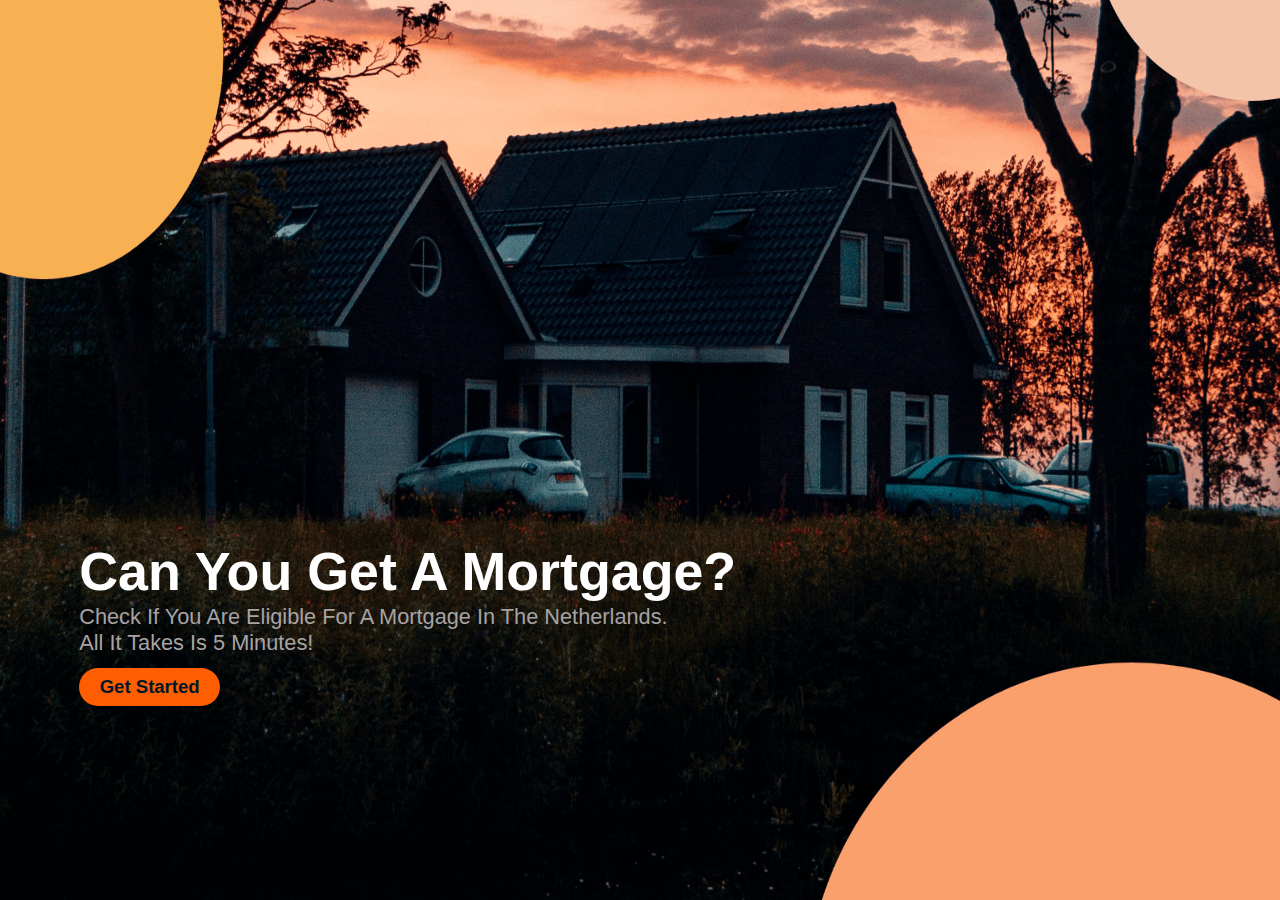
<file: index.html>
<!DOCTYPE html>
<html>
<head>
<meta charset="utf-8"/>
<meta http-equiv="X-UA-Compatible" content="IE=edge"/>
<meta name="viewport" content="width=device-width, initial-scale=1.0">
<title>Home Page</title>
<style id="applicationStylesheet" type="text/css">
	.mediaViewInfo {
		--web-view-name: Home Page;
		--web-view-id: Home_Page;
		--web-scale-on-resize: true;
		--web-enable-deep-linking: true;
	}
	:root {
		--web-view-ids: Home_Page;
	}
	* {
		margin: 0;
		padding: 0;
		box-sizing: border-box;
		border: none;
	}
	body {
		overflow: hidden;
	}
	#Home_Page {
		position: absolute;
		width: 100%;
		height: 100%;
		background-color: rgba(255,255,255,1);
		overflow: hidden;
		--web-view-name: Home Page;
		--web-view-id: Home_Page;
		--web-scale-on-resize: true;
		--web-enable-deep-linking: true;
	}
	#Mask_Group_1 {
		position: absolute;
		width: 100%;
		height: 100%;
		overflow: visible;
		background-repeat: no-repeat;
		background-size: cover;
	}
	#text_container {
		position: absolute;
		left: 6.19%;
		top: 60%;
	}
	#title {
		position: absolute;
		overflow: visible;
		white-space: nowrap;
		text-align: left;
		font-family: Arial;
		font-style: normal;
		font-weight: bold;
		font-size: 4.2vw;
		color: rgba(255,255,255,1);
	}
	#paragraph {
		top: 5vw;
		position: absolute;
		overflow: visible;
		white-space: nowrap;
		text-align: left;
		font-family: Arial;
		font-style: normal;
		font-weight: normal;
		font-size: 1.7vw;
		color: rgba(167,163,163,1);
		text-transform: capitalize;
	}
	#Group_1 {
		position: absolute;
		top: 10vw;
		overflow: visible;
	}
	#GetStarted_Button {
		position: absolute;
		width: 11vw;
		height: 3vw;
		overflow: visible;
	}
	.Rectangle_1 {
		width: 100%;
		height: 100%;
		background-color: rgba(254, 94, 0, 1);
		border-radius: 35px;
		display: flex;
		justify-content: center;
		align-items: center;
		transition: background-color 0.3s ease;
	}
	.Rectangle_1:hover {
    	background-color: #F28F6B; /* Darker color for hover effect */
  	}
	#Get_Started {
		left: 1.6vw;
		top: 0.65vw;
		position: absolute;
		overflow: visible;
		white-space: nowrap;
		text-align: left;
		font-family: Arial;
		font-style: normal;
		font-weight: bold;
		font-size: 1.45vw;
		color: rgba(1,24,43,1);
		text-transform: capitalize;
	}
</style>
<script id="applicationScript">
///////////////////////////////////////
// INITIALIZATION
///////////////////////////////////////

/**
 * Functionality for scaling, showing by media query, and navigation between multiple pages on a single page. 
 * Code subject to change.
 **/

if (window.console==null) { window["console"] = { log : function() {} } }; // some browsers do not set console

var Application = function() {
	// event constants
	this.prefix = "--web-";
	this.NAVIGATION_CHANGE = "viewChange";
	this.VIEW_NOT_FOUND = "viewNotFound";
	this.VIEW_CHANGE = "viewChange";
	this.VIEW_CHANGING = "viewChanging";
	this.STATE_NOT_FOUND = "stateNotFound";
	this.APPLICATION_COMPLETE = "applicationComplete";
	this.APPLICATION_RESIZE = "applicationResize";
	this.SIZE_STATE_NAME = "data-is-view-scaled";
	this.STATE_NAME = this.prefix + "state";

	this.lastTrigger = null;
	this.lastView = null;
	this.lastState = null;
	this.lastOverlay = null;
	this.currentView = null;
	this.currentState = null;
	this.currentOverlay = null;
	this.currentQuery = {index: 0, rule: null, mediaText: null, id: null};
	this.inclusionQuery = "(min-width: 0px)";
	this.exclusionQuery = "none and (min-width: 99999px)";
	this.LastModifiedDateLabelName = "LastModifiedDateLabel";
	this.viewScaleSliderId = "ViewScaleSliderInput";
	this.pageRefreshedName = "showPageRefreshedNotification";
	this.applicationStylesheet = null;
	this.mediaQueryDictionary = {};
	this.viewsDictionary = {};
	this.addedViews = [];
	this.views = {};
	this.viewIds = [];
	this.viewQueries = {};
	this.overlays = {};
	this.overlayIds = [];
	this.numberOfViews = 0;
	this.verticalPadding = 0;
	this.horizontalPadding = 0;
	this.stateName = null;
	this.viewScale = 1;
	this.viewLeft = 0;
	this.viewTop = 0;
	this.horizontalScrollbarsNeeded = false;
	this.verticalScrollbarsNeeded = false;

	// view settings
	this.showUpdateNotification = false;
	this.showNavigationControls = false;
	this.scaleViewsToFit = false;
	this.scaleToFitOnDoubleClick = false;
	this.actualSizeOnDoubleClick = false;
	this.scaleViewsOnResize = false;
	this.navigationOnKeypress = false;
	this.showViewName = false;
	this.enableDeepLinking = true;
	this.refreshPageForChanges = false;
	this.showRefreshNotifications = true;

	// view controls
	this.scaleViewSlider = null;
	this.lastModifiedLabel = null;
	this.supportsPopState = false; // window.history.pushState!=null;
	this.initialized = false;

	// refresh properties
	this.refreshDuration = 250;
	this.lastModifiedDate = null;
	this.refreshRequest = null;
	this.refreshInterval = null;
	this.refreshContent = null;
	this.refreshContentSize = null;
	this.refreshCheckContent = false;
	this.refreshCheckContentSize = false;

	var self = this;

	self.initialize = function(event) {
		var view = self.getVisibleView();
		var views = self.getVisibleViews();
		if (view==null) view = self.getInitialView();
		self.collectViews();
		self.collectOverlays();
		self.collectMediaQueries();

		for (let index = 0; index < views.length; index++) {
			var view = views[index];
			self.setViewOptions(view);
			self.setViewVariables(view);
			self.centerView(view);
		}

		// sometimes the body size is 0 so we call this now and again later
		if (self.initialized) {
			window.addEventListener(self.NAVIGATION_CHANGE, self.viewChangeHandler);
			window.addEventListener("keyup", self.keypressHandler);
			window.addEventListener("keypress", self.keypressHandler);
			window.addEventListener("resize", self.resizeHandler);
			window.document.addEventListener("dblclick", self.doubleClickHandler);

			if (self.supportsPopState) {
				window.addEventListener('popstate', self.popStateHandler);
			}
			else {
				window.addEventListener('hashchange', self.hashChangeHandler);
			}

			// we are ready to go
			window.dispatchEvent(new Event(self.APPLICATION_COMPLETE));
		}

		if (self.initialized==false) {
			if (self.enableDeepLinking) {
				self.syncronizeViewToURL();
			} 
	
			if (self.refreshPageForChanges) {
				self.setupRefreshForChanges();
			}
	
			self.initialized = true;
		}
		
		if (self.scaleViewsToFit) {
			self.viewScale = self.scaleViewToFit(view);
			
			if (self.viewScale<0) {
				setTimeout(self.scaleViewToFit, 500, view);
			}
		}
		else if (view) {
			self.viewScale = self.getViewScaleValue(view);
			self.centerView(view);
			self.updateSliderValue(self.viewScale);
		}
		else {
			// no view found
		}
	
		if (self.showUpdateNotification) {
			self.showNotification();
		}

		//"addEventListener" in window ? null : window.addEventListener = window.attachEvent;
		//"addEventListener" in document ? null : document.addEventListener = document.attachEvent;
	}


	///////////////////////////////////////
	// AUTO REFRESH 
	///////////////////////////////////////

	self.setupRefreshForChanges = function() {
		self.refreshRequest = new XMLHttpRequest();

		if (!self.refreshRequest) {
			return false;
		}

		// get document start values immediately
		self.requestRefreshUpdate();
	}

	/**
	 * Attempt to check the last modified date by the headers 
	 * or the last modified property from the byte array (experimental)
	 **/
	self.requestRefreshUpdate = function() {
		var url = document.location.href;
		var protocol = window.location.protocol;
		var method;
		
		try {

			if (self.refreshCheckContentSize) {
				self.refreshRequest.open('HEAD', url, true);
			}
			else if (self.refreshCheckContent) {
				self.refreshContent = document.documentElement.outerHTML;
				self.refreshRequest.open('GET', url, true);
				self.refreshRequest.responseType = "text";
			}
			else {

				// get page last modified date for the first call to compare to later
				if (self.lastModifiedDate==null) {

					// File system does not send headers in FF so get blob if possible
					if (protocol=="file:") {
						self.refreshRequest.open("GET", url, true);
						self.refreshRequest.responseType = "blob";
					}
					else {
						self.refreshRequest.open("HEAD", url, true);
						self.refreshRequest.responseType = "blob";
					}

					self.refreshRequest.onload = self.refreshOnLoadOnceHandler;

					// In some browsers (Chrome & Safari) this error occurs at send: 
					// 
					// Chrome - Access to XMLHttpRequest at 'file:///index.html' from origin 'null' 
					// has been blocked by CORS policy: 
					// Cross origin requests are only supported for protocol schemes: 
					// http, data, chrome, chrome-extension, https.
					// 
					// Safari - XMLHttpRequest cannot load file:///Users/user/Public/index.html. Cross origin requests are only supported for HTTP.
					// 
					// Solution is to run a local server, set local permissions or test in another browser
					self.refreshRequest.send(null);

					// In MS browsers the following behavior occurs possibly due to an AJAX call to check last modified date: 
					// 
					// DOM7011: The code on this page disabled back and forward caching.

					// In Brave (Chrome) error when on the server
					// index.js:221 HEAD https://www.example.com/ net::ERR_INSUFFICIENT_RESOURCES
					// self.refreshRequest.send(null);

				}
				else {
					self.refreshRequest = new XMLHttpRequest();
					self.refreshRequest.onreadystatechange = self.refreshHandler;
					self.refreshRequest.ontimeout = function() {
						self.log("Couldn't find page to check for updates");
					}
					
					var method;
					if (protocol=="file:") {
						method = "GET";
					}
					else {
						method = "HEAD";
					}

					//refreshRequest.open('HEAD', url, true);
					self.refreshRequest.open(method, url, true);
					self.refreshRequest.responseType = "blob";
					self.refreshRequest.send(null);
				}
			}
		}
		catch (error) {
			self.log("Refresh failed for the following reason:")
			self.log(error);
		}
	}

	self.refreshHandler = function() {
		var contentSize;

		try {

			if (self.refreshRequest.readyState === XMLHttpRequest.DONE) {
				
				if (self.refreshRequest.status === 2 || 
					self.refreshRequest.status === 200) {
					var pageChanged = false;

					self.updateLastModifiedLabel();

					if (self.refreshCheckContentSize) {
						var lastModifiedHeader = self.refreshRequest.getResponseHeader("Last-Modified");
						contentSize = self.refreshRequest.getResponseHeader("Content-Length");
						//lastModifiedDate = refreshRequest.getResponseHeader("Last-Modified");
						var headers = self.refreshRequest.getAllResponseHeaders();
						var hasContentHeader = headers.indexOf("Content-Length")!=-1;
						
						if (hasContentHeader) {
							contentSize = self.refreshRequest.getResponseHeader("Content-Length");

							// size has not been set yet
							if (self.refreshContentSize==null) {
								self.refreshContentSize = contentSize;
								// exit and let interval call this method again
								return;
							}

							if (contentSize!=self.refreshContentSize) {
								pageChanged = true;
							}
						}
					}
					else if (self.refreshCheckContent) {

						if (self.refreshRequest.responseText!=self.refreshContent) {
							pageChanged = true;
						}
					}
					else {
						lastModifiedHeader = self.getLastModified(self.refreshRequest);

						if (self.lastModifiedDate!=lastModifiedHeader) {
							self.log("lastModifiedDate:" + self.lastModifiedDate + ",lastModifiedHeader:" +lastModifiedHeader);
							pageChanged = true;
						}

					}

					
					if (pageChanged) {
						clearInterval(self.refreshInterval);
						self.refreshUpdatedPage();
						return;
					}

				}
				else {
					self.log('There was a problem with the request.');
				}

			}
		}
		catch( error ) {
			//console.log('Caught Exception: ' + error);
		}
	}

	self.refreshOnLoadOnceHandler = function(event) {

		// get the last modified date
		if (self.refreshRequest.response) {
			self.lastModifiedDate = self.getLastModified(self.refreshRequest);

			if (self.lastModifiedDate!=null) {

				if (self.refreshInterval==null) {
					self.refreshInterval = setInterval(self.requestRefreshUpdate, self.refreshDuration);
				}
			}
			else {
				self.log("Could not get last modified date from the server");
			}
		}
	}

	self.refreshUpdatedPage = function() {
		if (self.showRefreshNotifications) {
			var date = new Date().setTime((new Date().getTime()+10000));
			document.cookie = encodeURIComponent(self.pageRefreshedName) + "=true" + "; max-age=6000;" + " path=/";
		}

		document.location.reload(true);
	}

	self.showNotification = function(duration) {
		var notificationID = self.pageRefreshedName+"ID";
		var notification = document.getElementById(notificationID);
		if (duration==null) duration = 4000;

		if (notification!=null) {return;}

		notification = document.createElement("div");
		notification.id = notificationID;
		notification.textContent = "PAGE UPDATED";
		var styleRule = ""
		styleRule = "position: fixed; padding: 7px 16px 6px 16px; font-family: Arial, sans-serif; font-size: 10px; font-weight: bold; left: 50%;";
		styleRule += "top: 20px; background-color: rgba(0,0,0,.5); border-radius: 12px; color:rgb(235, 235, 235); transition: all 2s linear;";
		styleRule += "transform: translateX(-50%); letter-spacing: .5px; filter: drop-shadow(2px 2px 6px rgba(0, 0, 0, .1))";
		notification.setAttribute("style", styleRule);

		notification.className= "PageRefreshedClass";
		
		document.body.appendChild(notification);

		setTimeout(function() {
			notification.style.opacity = "0";
			notification.style.filter = "drop-shadow( 0px 0px 0px rgba(0,0,0, .5))";
			setTimeout(function() {
				notification.parentNode.removeChild(notification);
			}, duration)
		}, duration);

		document.cookie = encodeURIComponent(self.pageRefreshedName) + "=; max-age=1; path=/";
	}

	/**
	 * Get the last modified date from the header 
	 * or file object after request has been received
	 **/
	self.getLastModified = function(request) {
		var date;

		// file protocol - FILE object with last modified property
		if (request.response && request.response.lastModified) {
			date = request.response.lastModified;
		}
		
		// http protocol - check headers
		if (date==null) {
			date = request.getResponseHeader("Last-Modified");
		}

		return date;
	}

	self.updateLastModifiedLabel = function() {
		var labelValue = "";
		
		if (self.lastModifiedLabel==null) {
			self.lastModifiedLabel = document.getElementById("LastModifiedLabel");
		}

		if (self.lastModifiedLabel) {
			var seconds = parseInt(((new Date().getTime() - Date.parse(document.lastModified)) / 1000 / 60) * 100 + "");
			var minutes = 0;
			var hours = 0;

			if (seconds < 60) {
				seconds = Math.floor(seconds/10)*10;
				labelValue = seconds + " seconds";
			}
			else {
				minutes = parseInt((seconds/60) + "");

				if (minutes>60) {
					hours = parseInt((seconds/60/60) +"");
					labelValue += hours==1 ? " hour" : " hours";
				}
				else {
					labelValue = minutes+"";
					labelValue += minutes==1 ? " minute" : " minutes";
				}
			}
			
			if (seconds<10) {
				labelValue = "Updated now";
			}
			else {
				labelValue = "Updated " + labelValue + " ago";
			}

			if (self.lastModifiedLabel.firstElementChild) {
				self.lastModifiedLabel.firstElementChild.textContent = labelValue;

			}
			else if ("textContent" in self.lastModifiedLabel) {
				self.lastModifiedLabel.textContent = labelValue;
			}
		}
	}

	self.getShortString = function(string, length) {
		if (length==null) length = 30;
		string = string!=null ? string.substr(0, length).replace(/\n/g, "") : "[String is null]";
		return string;
	}

	self.getShortNumber = function(value, places) {
		if (places==null || places<1) places = 4;
		value = Math.round(value * Math.pow(10,places)) / Math.pow(10, places);
		return value;
	}

	///////////////////////////////////////
	// NAVIGATION CONTROLS
	///////////////////////////////////////

	self.updateViewLabel = function() {
		var viewNavigationLabel = document.getElementById("ViewNavigationLabel");
		var view = self.getVisibleView();
		var viewIndex = view ? self.getViewIndex(view) : -1;
		var viewName = view ? self.getViewPreferenceValue(view, self.prefix + "view-name") : null;
		var viewId = view ? view.id : null;

		if (viewNavigationLabel && view) {
			if (viewName && viewName.indexOf('"')!=-1) {
				viewName = viewName.replace(/"/g, "");
			}

			if (self.showViewName) {
				viewNavigationLabel.textContent = viewName;
				self.setTooltip(viewNavigationLabel, viewIndex + 1 + " of " + self.numberOfViews);
			}
			else {
				viewNavigationLabel.textContent = viewIndex + 1 + " of " + self.numberOfViews;
				self.setTooltip(viewNavigationLabel, viewName);
			}

		}
	}

	self.updateURL = function(view) {
		view = view == null ? self.getVisibleView() : view;
		var viewId = view ? view.id : null
		var viewFragment = view ? "#"+ viewId : null;

		if (viewId && self.viewIds.length>1 && self.enableDeepLinking) {

			if (self.supportsPopState==false) {
				self.setFragment(viewId);
			}
			else {
				if (viewFragment!=window.location.hash) {

					if (window.location.hash==null) {
						window.history.replaceState({name:viewId}, null, viewFragment);
					}
					else {
						window.history.pushState({name:viewId}, null, viewFragment);
					}
				}
			}
		}
	}

	self.updateURLState = function(view, stateName) {
		stateName = view && (stateName=="" || stateName==null) ? self.getStateNameByViewId(view.id) : stateName;

		if (self.supportsPopState==false) {
			self.setFragment(stateName);
		}
		else {
			if (stateName!=window.location.hash) {

				if (window.location.hash==null) {
					window.history.replaceState({name:view.viewId}, null, stateName);
				}
				else {
					window.history.pushState({name:view.viewId}, null, stateName);
				}
			}
		}
	}

	self.setFragment = function(value) {
		window.location.hash = "#" + value;
	}

	self.setTooltip = function(element, value) {
		// setting the tooltip in edge causes a page crash on hover
		if (/Edge/.test(navigator.userAgent)) { return; }

		if ("title" in element) {
			element.title = value;
		}
	}

	self.getStylesheetRules = function(styleSheet) {
		try {
			if (styleSheet) return styleSheet.cssRules || styleSheet.rules;
	
			return document.styleSheets[0]["cssRules"] || document.styleSheets[0]["rules"];
		}
		catch (error) {
			// ERRORS:
			// SecurityError: The operation is insecure.
			// Errors happen when script loads before stylesheet or loading an external css locally

			// InvalidAccessError: A parameter or an operation is not supported by the underlying object
			// Place script after stylesheet

			console.log(error);
			if (error.toString().indexOf("The operation is insecure")!=-1) {
				console.log("Load the stylesheet before the script or load the stylesheet inline until it can be loaded on a server")
			}
			return [];
		}
	}

	/**
	 * If single page application hide all of the views. 
	 * @param {Number} selectedIndex if provided shows the view at index provided
	 **/
	self.hideViews = function(selectedIndex, animation) {
		var rules = self.getStylesheetRules();
		var queryIndex = 0;
		var numberOfRules = rules!=null ? rules.length : 0;

		// loop through rules and hide media queries except selected
		for (var i=0;i<numberOfRules;i++) {
			var rule = rules[i];

			if (rule.media!=null) {

				if (queryIndex==selectedIndex) {
					self.currentQuery.mediaText = rule.conditionText;
					self.currentQuery.index = selectedIndex;
					self.currentQuery.rule = rule;
					self.enableMediaQuery(rule);
				}
				else {
					if (animation) {
						self.fadeOut(rule)
					}
					else {
						self.disableMediaQuery(rule);
					}
				}
				
				queryIndex++;
			}
		}

		self.numberOfViews = queryIndex;
		self.updateViewLabel();
		self.updateURL();

		self.dispatchViewChange();

		var view = self.getVisibleView();
		var viewIndex = view ? self.getViewIndex(view) : -1;

		return viewIndex==selectedIndex ? view : null;
	}

	/**
	 * Hide view
	 * @param {Object} view element to hide
	 **/
	self.hideView = function(view) {
		var rule = view ? self.mediaQueryDictionary[view.id] : null;

		if (rule) {
			self.disableMediaQuery(rule);
		}
	}

	/**
	 * Hide overlay
	 * @param {Object} overlay element to hide
	 **/
	self.hideOverlay = function(overlay) {
		var rule = overlay ? self.mediaQueryDictionary[overlay.id] : null;

		if (rule) {
			self.disableMediaQuery(rule);

			//if (self.showByMediaQuery) {
				overlay.style.display = "none";
			//}
		}
	}

	/**
	 * Show the view by media query. Does not hide current views
	 * Sets view options by default
	 * @param {Object} view element to show
	 * @param {Boolean} setViewOptions sets view options if null or true
	 */
	self.showViewByMediaQuery = function(view, setViewOptions) {
		var id = view ? view.id : null;
		var query = id ? self.mediaQueryDictionary[id] : null;
		var isOverlay = view ? self.isOverlay(view) : false;
		setViewOptions = setViewOptions==null ? true : setViewOptions;

		if (query) {
			self.enableMediaQuery(query);

			if (isOverlay && view && setViewOptions) {
				self.setViewVariables(null, view);
			}
			else {
				if (view && setViewOptions) self.setViewOptions(view);
				if (view && setViewOptions) self.setViewVariables(view);
			}
		}
	}

	/**
	 * Show the view. Does not hide current views
	 */
	self.showView = function(view, setViewOptions) {
		var id = view ? view.id : null;
		var query = id ? self.mediaQueryDictionary[id] : null;
		var display = null;
		setViewOptions = setViewOptions==null ? true : setViewOptions;

		if (query) {
			self.enableMediaQuery(query);
			if (view==null) view =self.getVisibleView();
			if (view && setViewOptions) self.setViewOptions(view);
		}
		else if (id) {
			display = window.getComputedStyle(view).getPropertyValue("display");
			if (display=="" || display=="none") {
				view.style.display = "block";
			}
		}

		if (view) {
			if (self.currentView!=null) {
				self.lastView = self.currentView;
			}

			self.currentView = view;
		}
	}

	self.showViewById = function(id, setViewOptions) {
		var view = id ? self.getViewById(id) : null;

		if (view) {
			self.showView(view);
			return;
		}

		self.log("View not found '" + id + "'");
	}

	self.getElementView = function(element) {
		var view = element;
		var viewFound = false;

		while (viewFound==false || view==null) {
			if (view && self.viewsDictionary[view.id]) {
				return view;
			}
			view = view.parentNode;
		}
	}

	/**
	 * Show overlay over view
	 * @param {Event | HTMLElement} event event or html element with styles applied
	 * @param {String} id id of view or view reference
	 * @param {Number} x x location
	 * @param {Number} y y location
	 */
	self.showOverlay = function(event, id, x, y) {
		var overlay = id && typeof id === 'string' ? self.getViewById(id) : id ? id : null;
		var query = overlay ? self.mediaQueryDictionary[overlay.id] : null;
		var centerHorizontally = false;
		var centerVertically = false;
		var anchorLeft = false;
		var anchorTop = false;
		var anchorRight = false;
		var anchorBottom = false;
		var display = null;
		var reparent = true;
		var view = null;
		
		if (overlay==null || overlay==false) {
			self.log("Overlay not found, '"+ id + "'");
			return;
		}

		// get enter animation - event target must have css variables declared
		if (event) {
			var button = event.currentTarget || event; // can be event or htmlelement
			var buttonComputedStyles = getComputedStyle(button);
			var actionTargetValue = buttonComputedStyles.getPropertyValue(self.prefix+"action-target").trim();
			var animation = buttonComputedStyles.getPropertyValue(self.prefix+"animation").trim();
			var isAnimated = animation!="";
			var targetType = buttonComputedStyles.getPropertyValue(self.prefix+"action-type").trim();
			var actionTarget = self.application ? null : self.getElement(actionTargetValue);
			var actionTargetStyles = actionTarget ? actionTarget.style : null;

			if (actionTargetStyles) {
				actionTargetStyles.setProperty("animation", animation);
			}

			if ("stopImmediatePropagation" in event) {
				event.stopImmediatePropagation();
			}
		}
		
		if (self.application==false || targetType=="page") {
			document.location.href = "./" + actionTargetValue;
			return;
		}

		// remove any current overlays
		if (self.currentOverlay) {

			// act as switch if same button
			if (self.currentOverlay==actionTarget || self.currentOverlay==null) {
				if (self.lastTrigger==button) {
					self.removeOverlay(isAnimated);
					return;
				}
			}
			else {
				self.removeOverlay(isAnimated);
			}
		}

		if (reparent) {
			view = self.getElementView(button);
			if (view) {
				view.appendChild(overlay);
			}
		}

		if (query) {
			//self.setElementAnimation(overlay, null);
			//overlay.style.animation = animation;
			self.enableMediaQuery(query);
			
			var display = overlay && overlay.style.display;
			
			if (overlay && display=="" || display=="none") {
				overlay.style.display = "block";
				//self.setViewOptions(overlay);
			}

			// add animation defined in event target style declaration
			if (animation && self.supportAnimations) {
				self.fadeIn(overlay, false, animation);
			}
		}
		else if (id) {

			display = window.getComputedStyle(overlay).getPropertyValue("display");

			if (display=="" || display=="none") {
				overlay.style.display = "block";
			}

			// add animation defined in event target style declaration
			if (animation && self.supportAnimations) {
				self.fadeIn(overlay, false, animation);
			}
		}

		// do not set x or y position if centering
		var horizontal = self.prefix + "center-horizontally";
		var vertical = self.prefix + "center-vertically";
		var style = overlay.style;
		var transform = [];

		centerHorizontally = self.getIsStyleDefined(id, horizontal) ? self.getViewPreferenceBoolean(overlay, horizontal) : false;
		centerVertically = self.getIsStyleDefined(id, vertical) ? self.getViewPreferenceBoolean(overlay, vertical) : false;
		anchorLeft = self.getIsStyleDefined(id, "left");
		anchorRight = self.getIsStyleDefined(id, "right");
		anchorTop = self.getIsStyleDefined(id, "top");
		anchorBottom = self.getIsStyleDefined(id, "bottom");

		
		if (self.viewsDictionary[overlay.id] && self.viewsDictionary[overlay.id].styleDeclaration) {
			style = self.viewsDictionary[overlay.id].styleDeclaration.style;
		}
		
		if (centerHorizontally) {
			style.left = "50%";
			style.transformOrigin = "0 0";
			transform.push("translateX(-50%)");
		}
		else if (anchorRight && anchorLeft) {
			style.left = x + "px";
		}
		else if (anchorRight) {
			//style.right = x + "px";
		}
		else {
			style.left = x + "px";
		}
		
		if (centerVertically) {
			style.top = "50%";
			transform.push("translateY(-50%)");
			style.transformOrigin = "0 0";
		}
		else if (anchorTop && anchorBottom) {
			style.top = y + "px";
		}
		else if (anchorBottom) {
			//style.bottom = y + "px";
		}
		else {
			style.top = y + "px";
		}

		if (transform.length) {
			style.transform = transform.join(" ");
		}

		self.currentOverlay = overlay;
		self.lastTrigger = button;
	}

	self.goBack = function() {
		if (self.currentOverlay) {
			self.removeOverlay();
		}
		else if (self.lastView) {
			self.goToView(self.lastView.id);
		}
	}

	self.removeOverlay = function(animate) {
		var overlay = self.currentOverlay;
		animate = animate===false ? false : true;

		if (overlay) {
			var style = overlay.style;
			
			if (style.animation && self.supportAnimations && animate) {
				self.reverseAnimation(overlay, true);

				var duration = self.getAnimationDuration(style.animation, true);
		
				setTimeout(function() {
					self.setElementAnimation(overlay, null);
					self.hideOverlay(overlay);
					self.currentOverlay = null;
				}, duration);
			}
			else {
				self.setElementAnimation(overlay, null);
				self.hideOverlay(overlay);
				self.currentOverlay = null;
			}
		}
	}

	/**
	 * Reverse the animation and hide after
	 * @param {Object} target element with animation
	 * @param {Boolean} hide hide after animation ends
	 */
	self.reverseAnimation = function(target, hide) {
		var lastAnimation = null;
		var style = target.style;

		style.animationPlayState = "paused";
		lastAnimation = style.animation;
		style.animation = null;
		style.animationPlayState = "paused";

		if (hide) {
			//target.addEventListener("animationend", self.animationEndHideHandler);
	
			var duration = self.getAnimationDuration(lastAnimation, true);
			var isOverlay = self.isOverlay(target);
	
			setTimeout(function() {
				self.setElementAnimation(target, null);

				if (isOverlay) {
					self.hideOverlay(target);
				}
				else {
					self.hideView(target);
				}
			}, duration);
		}

		setTimeout(function() {
			style.animation = lastAnimation;
			style.animationPlayState = "paused";
			style.animationDirection = "reverse";
			style.animationPlayState = "running";
		}, 30);
	}

	self.animationEndHandler = function(event) {
		var target = event.currentTarget;
		self.dispatchEvent(new Event(event.type));
	}

	self.isOverlay = function(view) {
		var result = view ? self.getViewPreferenceBoolean(view, self.prefix + "is-overlay") : false;

		return result;
	}

	self.animationEndHideHandler = function(event) {
		var target = event.currentTarget;
		self.setViewVariables(null, target);
		self.hideView(target);
		target.removeEventListener("animationend", self.animationEndHideHandler);
	}

	self.animationEndShowHandler = function(event) {
		var target = event.currentTarget;
		target.removeEventListener("animationend", self.animationEndShowHandler);
	}

	self.setViewOptions = function(view) {

		if (view) {
			self.minimumScale = self.getViewPreferenceValue(view, self.prefix + "minimum-scale");
			self.maximumScale = self.getViewPreferenceValue(view, self.prefix + "maximum-scale");
			self.scaleViewsToFit = self.getViewPreferenceBoolean(view, self.prefix + "scale-to-fit");
			self.scaleToFitType = self.getViewPreferenceValue(view, self.prefix + "scale-to-fit-type");
			self.scaleToFitOnDoubleClick = self.getViewPreferenceBoolean(view, self.prefix + "scale-on-double-click");
			self.actualSizeOnDoubleClick = self.getViewPreferenceBoolean(view, self.prefix + "actual-size-on-double-click");
			self.scaleViewsOnResize = self.getViewPreferenceBoolean(view, self.prefix + "scale-on-resize");
			self.enableScaleUp = self.getViewPreferenceBoolean(view, self.prefix + "enable-scale-up");
			self.centerHorizontally = self.getViewPreferenceBoolean(view, self.prefix + "center-horizontally");
			self.centerVertically = self.getViewPreferenceBoolean(view, self.prefix + "center-vertically");
			self.navigationOnKeypress = self.getViewPreferenceBoolean(view, self.prefix + "navigate-on-keypress");
			self.showViewName = self.getViewPreferenceBoolean(view, self.prefix + "show-view-name");
			self.refreshPageForChanges = self.getViewPreferenceBoolean(view, self.prefix + "refresh-for-changes");
			self.refreshPageForChangesInterval = self.getViewPreferenceValue(view, self.prefix + "refresh-interval");
			self.showNavigationControls = self.getViewPreferenceBoolean(view, self.prefix + "show-navigation-controls");
			self.scaleViewSlider = self.getViewPreferenceBoolean(view, self.prefix + "show-scale-controls");
			self.enableDeepLinking = self.getViewPreferenceBoolean(view, self.prefix + "enable-deep-linking");
			self.singlePageApplication = self.getViewPreferenceBoolean(view, self.prefix + "application");
			self.showByMediaQuery = self.getViewPreferenceBoolean(view, self.prefix + "show-by-media-query");
			self.showUpdateNotification = document.cookie!="" ? document.cookie.indexOf(self.pageRefreshedName)!=-1 : false;
			self.imageComparisonDuration = self.getViewPreferenceValue(view, self.prefix + "image-comparison-duration");
			self.supportAnimations = self.getViewPreferenceBoolean(view, self.prefix + "enable-animations", true);

			if (self.scaleViewsToFit) {
				var newScaleValue = self.scaleViewToFit(view);
				
				if (newScaleValue<0) {
					setTimeout(self.scaleViewToFit, 500, view);
				}
			}
			else {
				self.viewScale = self.getViewScaleValue(view);
				self.viewToFitWidthScale = self.getViewFitToViewportWidthScale(view, self.enableScaleUp)
				self.viewToFitHeightScale = self.getViewFitToViewportScale(view, self.enableScaleUp);
				self.updateSliderValue(self.viewScale);
			}

			if (self.imageComparisonDuration!=null) {
				// todo
			}

			if (self.refreshPageForChangesInterval!=null) {
				self.refreshDuration = Number(self.refreshPageForChangesInterval);
			}
		}
	}

	self.previousView = function(event) {
		var rules = self.getStylesheetRules();
		var view = self.getVisibleView()
		var index = view ? self.getViewIndex(view) : -1;
		var prevQueryIndex = index!=-1 ? index-1 : self.currentQuery.index-1;
		var queryIndex = 0;
		var numberOfRules = rules!=null ? rules.length : 0;

		if (event) {
			event.stopImmediatePropagation();
		}

		if (prevQueryIndex<0) {
			return;
		}

		// loop through rules and hide media queries except selected
		for (var i=0;i<numberOfRules;i++) {
			var rule = rules[i];
			
			if (rule.media!=null) {

				if (queryIndex==prevQueryIndex) {
					self.currentQuery.mediaText = rule.conditionText;
					self.currentQuery.index = prevQueryIndex;
					self.currentQuery.rule = rule;
					self.enableMediaQuery(rule);
					self.updateViewLabel();
					self.updateURL();
					self.dispatchViewChange();
				}
				else {
					self.disableMediaQuery(rule);
				}

				queryIndex++;
			}
		}
	}

	self.nextView = function(event) {
		var rules = self.getStylesheetRules();
		var view = self.getVisibleView();
		var index = view ? self.getViewIndex(view) : -1;
		var nextQueryIndex = index!=-1 ? index+1 : self.currentQuery.index+1;
		var queryIndex = 0;
		var numberOfRules = rules!=null ? rules.length : 0;
		var numberOfMediaQueries = self.getNumberOfMediaRules();

		if (event) {
			event.stopImmediatePropagation();
		}

		if (nextQueryIndex>=numberOfMediaQueries) {
			return;
		}

		// loop through rules and hide media queries except selected
		for (var i=0;i<numberOfRules;i++) {
			var rule = rules[i];
			
			if (rule.media!=null) {

				if (queryIndex==nextQueryIndex) {
					self.currentQuery.mediaText = rule.conditionText;
					self.currentQuery.index = nextQueryIndex;
					self.currentQuery.rule = rule;
					self.enableMediaQuery(rule);
					self.updateViewLabel();
					self.updateURL();
					self.dispatchViewChange();
				}
				else {
					self.disableMediaQuery(rule);
				}

				queryIndex++;
			}
		}
	}

	/**
	 * Enables a view via media query
	 */
	self.enableMediaQuery = function(rule) {

		try {
			rule.media.mediaText = self.inclusionQuery;
		}
		catch(error) {
			//self.log(error);
			rule.conditionText = self.inclusionQuery;
		}
	}

	self.disableMediaQuery = function(rule) {

		try {
			rule.media.mediaText = self.exclusionQuery;
		}
		catch(error) {
			rule.conditionText = self.exclusionQuery;
		}
	}

	self.dispatchViewChange = function() {
		try {
			var event = new Event(self.NAVIGATION_CHANGE);
			window.dispatchEvent(event);
		}
		catch (error) {
			// In IE 11: Object doesn't support this action
		}
	}

	self.getNumberOfMediaRules = function() {
		var rules = self.getStylesheetRules();
		var numberOfRules = rules ? rules.length : 0;
		var numberOfQueries = 0;

		for (var i=0;i<numberOfRules;i++) {
			if (rules[i].media!=null) { numberOfQueries++; }
		}
		
		return numberOfQueries;
	}

	/////////////////////////////////////////
	// VIEW SCALE 
	/////////////////////////////////////////

	self.sliderChangeHandler = function(event) {
		var value = self.getShortNumber(event.currentTarget.value/100);
		var view = self.getVisibleView();
		self.setViewScaleValue(view, false, value, true);
	}

	self.updateSliderValue = function(scale) {
		var slider = document.getElementById(self.viewScaleSliderId);
		var tooltip = parseInt(scale * 100 + "") + "%";
		var inputType;
		var inputValue;
		
		if (slider) {
			inputValue = self.getShortNumber(scale * 100);
			if (inputValue!=slider["value"]) {
				slider["value"] = inputValue;
			}
			inputType = slider.getAttributeNS(null, "type");

			if (inputType!="range") {
				// input range is not supported
				slider.style.display = "none";
			}

			self.setTooltip(slider, tooltip);
		}
	}

	self.viewChangeHandler = function(event) {
		var view = self.getVisibleView();
		var matrix = view ? getComputedStyle(view).transform : null;
		
		if (matrix) {
			self.viewScale = self.getViewScaleValue(view);
			
			var scaleNeededToFit = self.getViewFitToViewportScale(view);
			var isViewLargerThanViewport = scaleNeededToFit<1;
			
			// scale large view to fit if scale to fit is enabled
			if (self.scaleViewsToFit) {
				self.scaleViewToFit(view);
			}
			else {
				self.updateSliderValue(self.viewScale);
			}
		}
	}

	self.getViewScaleValue = function(view) {
		var matrix = getComputedStyle(view).transform;

		if (matrix) {
			var matrixArray = matrix.replace("matrix(", "").split(",");
			var scaleX = parseFloat(matrixArray[0]);
			var scaleY = parseFloat(matrixArray[3]);
			var scale = Math.min(scaleX, scaleY);
		}

		return scale;
	}

	/**
	 * Scales view to scale. 
	 * @param {Object} view view to scale. views are in views array
	 * @param {Boolean} scaleToFit set to true to scale to fit. set false to use desired scale value
	 * @param {Number} desiredScale scale to define. not used if scale to fit is false
	 * @param {Boolean} isSliderChange indicates if slider is callee
	 */
	self.setViewScaleValue = function(view, scaleToFit, desiredScale, isSliderChange) {
		var enableScaleUp = self.enableScaleUp;
		var scaleToFitType = self.scaleToFitType;
		var minimumScale = self.minimumScale;
		var maximumScale = self.maximumScale;
		var hasMinimumScale = !isNaN(minimumScale) && minimumScale!="";
		var hasMaximumScale = !isNaN(maximumScale) && maximumScale!="";
		var scaleNeededToFit = self.getViewFitToViewportScale(view, enableScaleUp);
		var scaleNeededToFitWidth = self.getViewFitToViewportWidthScale(view, enableScaleUp);
		var scaleNeededToFitHeight = self.getViewFitToViewportHeightScale(view, enableScaleUp);
		var scaleToFitFull = self.getViewFitToViewportScale(view, true);
		var scaleToFitFullWidth = self.getViewFitToViewportWidthScale(view, true);
		var scaleToFitFullHeight = self.getViewFitToViewportHeightScale(view, true);
		var scaleToWidth = scaleToFitType=="width";
		var scaleToHeight = scaleToFitType=="height";
		var shrunkToFit = false;
		var topPosition = null;
		var leftPosition = null;
		var translateY = null;
		var translateX = null;
		var transformValue = "";
		var canCenterVertically = true;
		var canCenterHorizontally = true;
		var style = view.style;

		if (view && self.viewsDictionary[view.id] && self.viewsDictionary[view.id].styleDeclaration) {
			style = self.viewsDictionary[view.id].styleDeclaration.style;
		}

		if (scaleToFit && isSliderChange!=true) {
			if (scaleToFitType=="fit" || scaleToFitType=="") {
				desiredScale = scaleNeededToFit;
			}
			else if (scaleToFitType=="width") {
				desiredScale = scaleNeededToFitWidth;
			}
			else if (scaleToFitType=="height") {
				desiredScale = scaleNeededToFitHeight;
			}
		}
		else {
			if (isNaN(desiredScale)) {
				desiredScale = 1;
			}
		}

		self.updateSliderValue(desiredScale);
		
		// scale to fit width
		if (scaleToWidth && scaleToHeight==false) {
			canCenterVertically = scaleNeededToFitHeight>=scaleNeededToFitWidth;
			canCenterHorizontally = scaleNeededToFitWidth>=1 && enableScaleUp==false;

			if (isSliderChange) {
				canCenterHorizontally = desiredScale<scaleToFitFullWidth;
			}
			else if (scaleToFit) {
				desiredScale = scaleNeededToFitWidth;
			}

			if (hasMinimumScale) {
				desiredScale = Math.max(desiredScale, Number(minimumScale));
			}

			if (hasMaximumScale) {
				desiredScale = Math.min(desiredScale, Number(maximumScale));
			}

			desiredScale = self.getShortNumber(desiredScale);

			canCenterHorizontally = self.canCenterHorizontally(view, "width", enableScaleUp, desiredScale, minimumScale, maximumScale);
			canCenterVertically = self.canCenterVertically(view, "width", enableScaleUp, desiredScale, minimumScale, maximumScale);

			if (desiredScale>1 && (enableScaleUp || isSliderChange)) {
				transformValue = "scale(" + desiredScale + ")";
			}
			else if (desiredScale>=1 && enableScaleUp==false) {
				transformValue = "scale(" + 1 + ")";
			}
			else {
				transformValue = "scale(" + desiredScale + ")";
			}

			if (self.centerVertically) {
				if (canCenterVertically) {
					translateY = "-50%";
					topPosition = "50%";
				}
				else {
					translateY = "0";
					topPosition = "0";
				}
				
				if (style.top != topPosition) {
					style.top = topPosition + "";
				}

				if (canCenterVertically) {
					transformValue += " translateY(" + translateY+ ")";
				}
			}

			if (self.centerHorizontally) {
				if (canCenterHorizontally) {
					translateX = "-50%";
					leftPosition = "50%";
				}
				else {
					translateX = "0";
					leftPosition = "0";
				}

				if (style.left != leftPosition) {
					style.left = leftPosition + "";
				}

				if (canCenterHorizontally) {
					transformValue += " translateX(" + translateX+ ")";
				}
			}

			style.transformOrigin = "0 0";
			style.transform = transformValue;

			self.viewScale = desiredScale;
			self.viewToFitWidthScale = scaleNeededToFitWidth;
			self.viewToFitHeightScale = scaleNeededToFitHeight;
			self.viewLeft = leftPosition;
			self.viewTop = topPosition;

			return desiredScale;
		}

		// scale to fit height
		if (scaleToHeight && scaleToWidth==false) {
			//canCenterVertically = scaleNeededToFitHeight>=scaleNeededToFitWidth;
			//canCenterHorizontally = scaleNeededToFitHeight<=scaleNeededToFitWidth && enableScaleUp==false;
			canCenterVertically = scaleNeededToFitHeight>=scaleNeededToFitWidth;
			canCenterHorizontally = scaleNeededToFitWidth>=1 && enableScaleUp==false;
			
			if (isSliderChange) {
				canCenterHorizontally = desiredScale<scaleToFitFullHeight;
			}
			else if (scaleToFit) {
				desiredScale = scaleNeededToFitHeight;
			}

			if (hasMinimumScale) {
				desiredScale = Math.max(desiredScale, Number(minimumScale));
			}

			if (hasMaximumScale) {
				desiredScale = Math.min(desiredScale, Number(maximumScale));
				//canCenterVertically = desiredScale>=scaleNeededToFitHeight && enableScaleUp==false;
			}

			desiredScale = self.getShortNumber(desiredScale);

			canCenterHorizontally = self.canCenterHorizontally(view, "height", enableScaleUp, desiredScale, minimumScale, maximumScale);
			canCenterVertically = self.canCenterVertically(view, "height", enableScaleUp, desiredScale, minimumScale, maximumScale);

			if (desiredScale>1 && (enableScaleUp || isSliderChange)) {
				transformValue = "scale(" + desiredScale + ")";
			}
			else if (desiredScale>=1 && enableScaleUp==false) {
				transformValue = "scale(" + 1 + ")";
			}
			else {
				transformValue = "scale(" + desiredScale + ")";
			}

			if (self.centerHorizontally) {
				if (canCenterHorizontally) {
					translateX = "-50%";
					leftPosition = "50%";
				}
				else {
					translateX = "0";
					leftPosition = "0";
				}

				if (style.left != leftPosition) {
					style.left = leftPosition + "";
				}

				if (canCenterHorizontally) {
					transformValue += " translateX(" + translateX+ ")";
				}
			}

			if (self.centerVertically) {
				if (canCenterVertically) {
					translateY = "-50%";
					topPosition = "50%";
				}
				else {
					translateY = "0";
					topPosition = "0";
				}
				
				if (style.top != topPosition) {
					style.top = topPosition + "";
				}

				if (canCenterVertically) {
					transformValue += " translateY(" + translateY+ ")";
				}
			}

			style.transformOrigin = "0 0";
			style.transform = transformValue;

			self.viewScale = desiredScale;
			self.viewToFitWidthScale = scaleNeededToFitWidth;
			self.viewToFitHeightScale = scaleNeededToFitHeight;
			self.viewLeft = leftPosition;
			self.viewTop = topPosition;

			return scaleNeededToFitHeight;
		}

		if (scaleToFitType=="fit") {
			//canCenterVertically = scaleNeededToFitHeight>=scaleNeededToFitWidth;
			//canCenterHorizontally = scaleNeededToFitWidth>=scaleNeededToFitHeight;
			canCenterVertically = scaleNeededToFitHeight>=scaleNeededToFit;
			canCenterHorizontally = scaleNeededToFitWidth>=scaleNeededToFit;

			if (hasMinimumScale) {
				desiredScale = Math.max(desiredScale, Number(minimumScale));
			}

			desiredScale = self.getShortNumber(desiredScale);

			if (isSliderChange || scaleToFit==false) {
				canCenterVertically = scaleToFitFullHeight>=desiredScale;
				canCenterHorizontally = desiredScale<scaleToFitFullWidth;
			}
			else if (scaleToFit) {
				desiredScale = scaleNeededToFit;
			}

			transformValue = "scale(" + desiredScale + ")";

			//canCenterHorizontally = self.canCenterHorizontally(view, "fit", false, desiredScale);
			//canCenterVertically = self.canCenterVertically(view, "fit", false, desiredScale);
			
			if (self.centerVertically) {
				if (canCenterVertically) {
					translateY = "-50%";
					topPosition = "50%";
				}
				else {
					translateY = "0";
					topPosition = "0";
				}
				
				if (style.top != topPosition) {
					style.top = topPosition + "";
				}

				if (canCenterVertically) {
					transformValue += " translateY(" + translateY+ ")";
				}
			}

			if (self.centerHorizontally) {
				if (canCenterHorizontally) {
					translateX = "-50%";
					leftPosition = "50%";
				}
				else {
					translateX = "0";
					leftPosition = "0";
				}

				if (style.left != leftPosition) {
					style.left = leftPosition + "";
				}

				if (canCenterHorizontally) {
					transformValue += " translateX(" + translateX+ ")";
				}
			}

			style.transformOrigin = "0 0";
			style.transform = transformValue;

			self.viewScale = desiredScale;
			self.viewToFitWidthScale = scaleNeededToFitWidth;
			self.viewToFitHeightScale = scaleNeededToFitHeight;
			self.viewLeft = leftPosition;
			self.viewTop = topPosition;

			self.updateSliderValue(desiredScale);
			
			return desiredScale;
		}

		if (scaleToFitType=="default" || scaleToFitType=="") {
			desiredScale = 1;

			if (hasMinimumScale) {
				desiredScale = Math.max(desiredScale, Number(minimumScale));
			}
			if (hasMaximumScale) {
				desiredScale = Math.min(desiredScale, Number(maximumScale));
			}

			canCenterHorizontally = self.canCenterHorizontally(view, "none", false, desiredScale, minimumScale, maximumScale);
			canCenterVertically = self.canCenterVertically(view, "none", false, desiredScale, minimumScale, maximumScale);

			if (self.centerVertically) {
				if (canCenterVertically) {
					translateY = "-50%";
					topPosition = "50%";
				}
				else {
					translateY = "0";
					topPosition = "0";
				}
				
				if (style.top != topPosition) {
					style.top = topPosition + "";
				}

				if (canCenterVertically) {
					transformValue += " translateY(" + translateY+ ")";
				}
			}

			if (self.centerHorizontally) {
				if (canCenterHorizontally) {
					translateX = "-50%";
					leftPosition = "50%";
				}
				else {
					translateX = "0";
					leftPosition = "0";
				}

				if (style.left != leftPosition) {
					style.left = leftPosition + "";
				}

				if (canCenterHorizontally) {
					transformValue += " translateX(" + translateX+ ")";
				}
				else {
					transformValue += " translateX(" + 0 + ")";
				}
			}

			style.transformOrigin = "0 0";
			style.transform = transformValue;


			self.viewScale = desiredScale;
			self.viewToFitWidthScale = scaleNeededToFitWidth;
			self.viewToFitHeightScale = scaleNeededToFitHeight;
			self.viewLeft = leftPosition;
			self.viewTop = topPosition;

			self.updateSliderValue(desiredScale);
			
			return desiredScale;
		}
	}

	/**
	 * Returns true if view can be centered horizontally
	 * @param {HTMLElement} view view
	 * @param {String} type type of scaling - width, height, all, none
	 * @param {Boolean} scaleUp if scale up enabled 
	 * @param {Number} scale target scale value 
	 */
	self.canCenterHorizontally = function(view, type, scaleUp, scale, minimumScale, maximumScale) {
		var scaleNeededToFit = self.getViewFitToViewportScale(view, scaleUp);
		var scaleNeededToFitHeight = self.getViewFitToViewportHeightScale(view, scaleUp);
		var scaleNeededToFitWidth = self.getViewFitToViewportWidthScale(view, scaleUp);
		var canCenter = false;
		var minScale;

		type = type==null ? "none" : type;
		scale = scale==null ? scale : scaleNeededToFitWidth;
		scaleUp = scaleUp == null ? false : scaleUp;

		if (type=="width") {
	
			if (scaleUp && maximumScale==null) {
				canCenter = false;
			}
			else if (scaleNeededToFitWidth>=1) {
				canCenter = true;
			}
		}
		else if (type=="height") {
			minScale = Math.min(1, scaleNeededToFitHeight);
			if (minimumScale!="" && maximumScale!="") {
				minScale = Math.max(minimumScale, Math.min(maximumScale, scaleNeededToFitHeight));
			}
			else {
				if (minimumScale!="") {
					minScale = Math.max(minimumScale, scaleNeededToFitHeight);
				}
				if (maximumScale!="") {
					minScale = Math.max(minimumScale, Math.min(maximumScale, scaleNeededToFitHeight));
				}
			}
	
			if (scaleUp && maximumScale=="") {
				canCenter = false;
			}
			else if (scaleNeededToFitWidth>=minScale) {
				canCenter = true;
			}
		}
		else if (type=="fit") {
			canCenter = scaleNeededToFitWidth>=scaleNeededToFit;
		}
		else {
			if (scaleUp) {
				canCenter = false;
			}
			else if (scaleNeededToFitWidth>=1) {
				canCenter = true;
			}
		}

		self.horizontalScrollbarsNeeded = canCenter;
		
		return canCenter;
	}

	/**
	 * Returns true if view can be centered horizontally
	 * @param {HTMLElement} view view to scale
	 * @param {String} type type of scaling
	 * @param {Boolean} scaleUp if scale up enabled 
	 * @param {Number} scale target scale value 
	 */
	self.canCenterVertically = function(view, type, scaleUp, scale, minimumScale, maximumScale) {
		var scaleNeededToFit = self.getViewFitToViewportScale(view, scaleUp);
		var scaleNeededToFitWidth = self.getViewFitToViewportWidthScale(view, scaleUp);
		var scaleNeededToFitHeight = self.getViewFitToViewportHeightScale(view, scaleUp);
		var canCenter = false;
		var minScale;

		type = type==null ? "none" : type;
		scale = scale==null ? 1 : scale;
		scaleUp = scaleUp == null ? false : scaleUp;
	
		if (type=="width") {
			canCenter = scaleNeededToFitHeight>=scaleNeededToFitWidth;
		}
		else if (type=="height") {
			minScale = Math.max(minimumScale, Math.min(maximumScale, scaleNeededToFit));
			canCenter = scaleNeededToFitHeight>=minScale;
		}
		else if (type=="fit") {
			canCenter = scaleNeededToFitHeight>=scaleNeededToFit;
		}
		else {
			if (scaleUp) {
				canCenter = false;
			}
			else if (scaleNeededToFitHeight>=1) {
				canCenter = true;
			}
		}

		self.verticalScrollbarsNeeded = canCenter;
		
		return canCenter;
	}

	self.getViewFitToViewportScale = function(view, scaleUp) {
		var enableScaleUp = scaleUp;
		var availableWidth = window.innerWidth || document.documentElement.clientWidth || document.body.clientWidth;
		var availableHeight = window.innerHeight || document.documentElement.clientHeight || document.body.clientHeight;
		var elementWidth = parseFloat(getComputedStyle(view, "style").width);
		var elementHeight = parseFloat(getComputedStyle(view, "style").height);
		var newScale = 1;

		// if element is not added to the document computed values are NaN
		if (isNaN(elementWidth) || isNaN(elementHeight)) {
			return newScale;
		}

		availableWidth -= self.horizontalPadding;
		availableHeight -= self.verticalPadding;

		if (enableScaleUp) {
			newScale = Math.min(availableHeight/elementHeight, availableWidth/elementWidth);
		}
		else if (elementWidth > availableWidth || elementHeight > availableHeight) {
			newScale = Math.min(availableHeight/elementHeight, availableWidth/elementWidth);
		}
		
		return newScale;
	}

	self.getViewFitToViewportWidthScale = function(view, scaleUp) {
		// need to get browser viewport width when element
		var isParentWindow = view && view.parentNode && view.parentNode===document.body;
		var enableScaleUp = scaleUp;
		var availableWidth = window.innerWidth || document.documentElement.clientWidth || document.body.clientWidth;
		var elementWidth = parseFloat(getComputedStyle(view, "style").width);
		var newScale = 1;

		// if element is not added to the document computed values are NaN
		if (isNaN(elementWidth)) {
			return newScale;
		}

		availableWidth -= self.horizontalPadding;

		if (enableScaleUp) {
			newScale = availableWidth/elementWidth;
		}
		else if (elementWidth > availableWidth) {
			newScale = availableWidth/elementWidth;
		}
		
		return newScale;
	}

	self.getViewFitToViewportHeightScale = function(view, scaleUp) {
		var enableScaleUp = scaleUp;
		var availableHeight = window.innerHeight || document.documentElement.clientHeight || document.body.clientHeight;
		var elementHeight = parseFloat(getComputedStyle(view, "style").height);
		var newScale = 1;

		// if element is not added to the document computed values are NaN
		if (isNaN(elementHeight)) {
			return newScale;
		}

		availableHeight -= self.verticalPadding;

		if (enableScaleUp) {
			newScale = availableHeight/elementHeight;
		}
		else if (elementHeight > availableHeight) {
			newScale = availableHeight/elementHeight;
		}
		
		return newScale;
	}

	self.keypressHandler = function(event) {
		var rightKey = 39;
		var leftKey = 37;
		
		// listen for both events 
		if (event.type=="keypress") {
			window.removeEventListener("keyup", self.keypressHandler);
		}
		else {
			window.removeEventListener("keypress", self.keypressHandler);
		}
		
		if (self.showNavigationControls) {
			if (self.navigationOnKeypress) {
				if (event.keyCode==rightKey) {
					self.nextView();
				}
				if (event.keyCode==leftKey) {
					self.previousView();
				}
			}
		}
		else if (self.navigationOnKeypress) {
			if (event.keyCode==rightKey) {
				self.nextView();
			}
			if (event.keyCode==leftKey) {
				self.previousView();
			}
		}
	}

	///////////////////////////////////
	// GENERAL FUNCTIONS
	///////////////////////////////////

	self.getViewById = function(id) {
		id = id ? id.replace("#", "") : "";
		var view = self.viewIds.indexOf(id)!=-1 && self.getElement(id);
		return view;
	}

	self.getViewIds = function() {
		var viewIds = self.getViewPreferenceValue(document.body, self.prefix + "view-ids");
		var viewId = null;

		viewIds = viewIds!=null && viewIds!="" ? viewIds.split(",") : [];

		if (viewIds.length==0) {
			viewId = self.getViewPreferenceValue(document.body, self.prefix + "view-id");
			viewIds = viewId ? [viewId] : [];
		}

		return viewIds;
	}

	self.getInitialViewId = function() {
		var viewId = self.getViewPreferenceValue(document.body, self.prefix + "view-id");
		return viewId;
	}

	self.getApplicationStylesheet = function() {
		var stylesheetId = self.getViewPreferenceValue(document.body, self.prefix + "stylesheet-id");
		self.applicationStylesheet = document.getElementById("applicationStylesheet");
		return self.applicationStylesheet.sheet;
	}

	self.getVisibleView = function() {
		var viewIds = self.getViewIds();
		
		for (var i=0;i<viewIds.length;i++) {
			var viewId = viewIds[i].replace(/[\#?\.?](.*)/, "$" + "1");
			var view = self.getElement(viewId);
			var postName = "_Class";

			if (view==null && viewId && viewId.lastIndexOf(postName)!=-1) {
				view = self.getElement(viewId.replace(postName, ""));
			}
			
			if (view) {
				var display = getComputedStyle(view).display;
		
				if (display=="block" || display=="flex") {
					return view;
				}
			}
		}

		return null;
	}

	self.getVisibleViews = function() {
		var viewIds = self.getViewIds();
		var views = [];
		
		for (var i=0;i<viewIds.length;i++) {
			var viewId = viewIds[i].replace(/[\#?\.?](.*)/, "$" + "1");
			var view = self.getElement(viewId);
			var postName = "_Class";

			if (view==null && viewId && viewId.lastIndexOf(postName)!=-1) {
				view = self.getElement(viewId.replace(postName, ""));
			}
			
			if (view) {
				var display = getComputedStyle(view).display;
				
				if (display=="none") {
					continue;
				}

				if (display=="block" || display=="flex") {
					views.push(view);
				}
			}
		}

		return views;
	}

	self.getStateNameByViewId = function(id) {
		var state = self.viewsDictionary[id];
		return state && state.stateName;
	}

	self.getMatchingViews = function(ids) {
		var views = self.addedViews.slice(0);
		var matchingViews = [];

		if (self.showByMediaQuery) {
			for (let index = 0; index < views.length; index++) {
				var viewId = views[index];
				var state = self.viewsDictionary[viewId];
				var rule = state && state.rule; 
				var matchResults = window.matchMedia(rule.conditionText);
				var view = self.views[viewId];
				
				if (matchResults.matches) {
					if (ids==true) {
						matchingViews.push(viewId);
					}
					else {
						matchingViews.push(view);
					}
				}
			}
		}

		return matchingViews;
	}

	self.ruleMatchesQuery = function(rule) {
		var result = window.matchMedia(rule.conditionText);
		return result.matches;
	}

	self.getViewsByStateName = function(stateName, matchQuery) {
		var views = self.addedViews.slice(0);
		var matchingViews = [];

		if (self.showByMediaQuery) {

			// find state name
			for (let index = 0; index < views.length; index++) {
				var viewId = views[index];
				var state = self.viewsDictionary[viewId];
				var rule = state.rule;
				var mediaRule = state.mediaRule;
				var view = self.views[viewId];
				var viewStateName = self.getStyleRuleValue(mediaRule, self.STATE_NAME, state);
				var stateFoundAtt = view.getAttribute(self.STATE_NAME)==state;
				var matchesResults = false;
				
				if (viewStateName==stateName) {
					if (matchQuery) {
						matchesResults = self.ruleMatchesQuery(rule);

						if (matchesResults) {
							matchingViews.push(view);
						}
					}
					else {
						matchingViews.push(view);
					}
				}
			}
		}

		return matchingViews;
	}

	self.getInitialView = function() {
		var viewId = self.getInitialViewId();
		viewId = viewId.replace(/[\#?\.?](.*)/, "$" + "1");
		var view = self.getElement(viewId);
		var postName = "_Class";

		if (view==null && viewId && viewId.lastIndexOf(postName)!=-1) {
			view = self.getElement(viewId.replace(postName, ""));
		}

		return view;
	}

	self.getViewIndex = function(view) {
		var viewIds = self.getViewIds();
		var id = view ? view.id : null;
		var index = id && viewIds ? viewIds.indexOf(id) : -1;

		return index;
	}

	self.syncronizeViewToURL = function() {
		var fragment = self.getHashFragment();

		if (self.showByMediaQuery) {
			var stateName = fragment;
			
			if (stateName==null || stateName=="") {
				var initialView = self.getInitialView();
				stateName = initialView ? self.getStateNameByViewId(initialView.id) : null;
			}
			
			self.showMediaQueryViewsByState(stateName);
			return;
		}

		var view = self.getViewById(fragment);
		var index = view ? self.getViewIndex(view) : 0;
		if (index==-1) index = 0;
		var currentView = self.hideViews(index);

		if (self.supportsPopState && currentView) {

			if (fragment==null) {
				window.history.replaceState({name:currentView.id}, null, "#"+ currentView.id);
			}
			else {
				window.history.pushState({name:currentView.id}, null, "#"+ currentView.id);
			}
		}
		
		self.setViewVariables(view);
		return view;
	}

	/**
	 * Set the currentView or currentOverlay properties and set the lastView or lastOverlay properties
	 */
	self.setViewVariables = function(view, overlay, parentView) {
		if (view) {
			if (self.currentView) {
				self.lastView = self.currentView;
			}
			self.currentView = view;
		}

		if (overlay) {
			if (self.currentOverlay) {
				self.lastOverlay = self.currentOverlay;
			}
			self.currentOverlay = overlay;
		}
	}

	self.getViewPreferenceBoolean = function(view, property, altValue) {
		var computedStyle = window.getComputedStyle(view);
		var value = computedStyle.getPropertyValue(property);
		var type = typeof value;
		
		if (value=="true" || (type=="string" && value.indexOf("true")!=-1)) {
			return true;
		}
		else if (value=="" && arguments.length==3) {
			return altValue;
		}

		return false;
	}

	self.getViewPreferenceValue = function(view, property, defaultValue) {
		var value = window.getComputedStyle(view).getPropertyValue(property);

		if (value===undefined) {
			return defaultValue;
		}
		
		value = value.replace(/^[\s\"]*/, "");
		value = value.replace(/[\s\"]*$/, "");
		value = value.replace(/^[\s"]*(.*?)[\s"]*$/, function (match, capture) { 
			return capture;
		});

		return value;
	}

	self.getStyleRuleValue = function(cssRule, property) {
		var value = cssRule ? cssRule.style.getPropertyValue(property) : null;

		if (value===undefined) {
			return null;
		}
		
		value = value.replace(/^[\s\"]*/, "");
		value = value.replace(/[\s\"]*$/, "");
		value = value.replace(/^[\s"]*(.*?)[\s"]*$/, function (match, capture) { 
			return capture;
		});

		return value;
	}

	/**
	 * Get the first defined value of property. Returns empty string if not defined
	 * @param {String} id id of element
	 * @param {String} property 
	 */
	self.getCSSPropertyValueForElement = function(id, property) {
		var styleSheets = document.styleSheets;
		var numOfStylesheets = styleSheets.length;
		var values = [];
		var selectorIDText = "#" + id;
		var selectorClassText = "." + id + "_Class";
		var value;

		for(var i=0;i<numOfStylesheets;i++) {
			var styleSheet = styleSheets[i];
			var cssRules = self.getStylesheetRules(styleSheet);
			var numOfCSSRules = cssRules.length;
			var cssRule;
			
			for (var j=0;j<numOfCSSRules;j++) {
				cssRule = cssRules[j];
				
				if (cssRule.media) {
					var mediaRules = cssRule.cssRules;
					var numOfMediaRules = mediaRules ? mediaRules.length : 0;
					
					for(var k=0;k<numOfMediaRules;k++) {
						var mediaRule = mediaRules[k];
						
						if (mediaRule.selectorText==selectorIDText || mediaRule.selectorText==selectorClassText) {
							
							if (mediaRule.style && mediaRule.style.getPropertyValue(property)!="") {
								value = mediaRule.style.getPropertyValue(property);
								values.push(value);
							}
						}
					}
				}
				else {

					if (cssRule.selectorText==selectorIDText || cssRule.selectorText==selectorClassText) {
						if (cssRule.style && cssRule.style.getPropertyValue(property)!="") {
							value = cssRule.style.getPropertyValue(property);
							values.push(value);
						}
					}
				}
			}
		}

		return values.pop();
	}

	self.getIsStyleDefined = function(id, property) {
		var value = self.getCSSPropertyValueForElement(id, property);
		return value!==undefined && value!="";
	}

	self.collectViews = function() {
		var viewIds = self.getViewIds();

		for (let index = 0; index < viewIds.length; index++) {
			const id = viewIds[index];
			const view = self.getElement(id);
			self.views[id] = view;
		}
		
		self.viewIds = viewIds;
	}

	self.collectOverlays = function() {
		var viewIds = self.getViewIds();
		var ids = [];

		for (let index = 0; index < viewIds.length; index++) {
			const id = viewIds[index];
			const view = self.getViewById(id);
			const isOverlay = view && self.isOverlay(view);
			
			if (isOverlay) {
				ids.push(id);
				self.overlays[id] = view;
			}
		}
		
		self.overlayIds = ids;
	}

	self.collectMediaQueries = function() {
		var viewIds = self.getViewIds();
		var styleSheet = self.getApplicationStylesheet();
		var cssRules = self.getStylesheetRules(styleSheet);
		var numOfCSSRules = cssRules ? cssRules.length : 0;
		var cssRule;
		var id = viewIds.length ? viewIds[0]: ""; // single view
		var selectorIDText = "#" + id;
		var selectorClassText = "." + id + "_Class";
		var viewsNotFound = viewIds.slice();
		var viewsFound = [];
		var selectorText = null;
		var property = self.prefix + "view-id";
		var stateName = self.prefix + "state";
		var stateValue;
		
		for (var j=0;j<numOfCSSRules;j++) {
			cssRule = cssRules[j];
			
			if (cssRule.media) {
				var mediaRules = cssRule.cssRules;
				var numOfMediaRules = mediaRules ? mediaRules.length : 0;
				var mediaViewInfoFound = false;
				var mediaId = null;
				
				for(var k=0;k<numOfMediaRules;k++) {
					var mediaRule = mediaRules[k];

					selectorText = mediaRule.selectorText;
					
					if (selectorText==".mediaViewInfo" && mediaViewInfoFound==false) {

						mediaId = self.getStyleRuleValue(mediaRule, property);
						stateValue = self.getStyleRuleValue(mediaRule, stateName);

						selectorIDText = "#" + mediaId;
						selectorClassText = "." + mediaId + "_Class";
						
						// prevent duplicates from load and domcontentloaded events
						if (self.addedViews.indexOf(mediaId)==-1) {
							self.addView(mediaId, cssRule, mediaRule, stateValue);
						}

						viewsFound.push(mediaId);

						if (viewsNotFound.indexOf(mediaId)!=-1) {
							viewsNotFound.splice(viewsNotFound.indexOf(mediaId));
						}

						mediaViewInfoFound = true;
					}

					if (selectorIDText==selectorText || selectorClassText==selectorText) {
						var styleObject = self.viewsDictionary[mediaId];
						if (styleObject) {
							styleObject.styleDeclaration = mediaRule;
						}
						break;
					}
				}
			}
			else {
				selectorText = cssRule.selectorText;
				
				if (selectorText==null) continue;

				selectorText = selectorText.replace(/[#|\s|*]?/g, "");

				if (viewIds.indexOf(selectorText)!=-1) {
					self.addView(selectorText, cssRule, null, stateValue);

					if (viewsNotFound.indexOf(selectorText)!=-1) {
						viewsNotFound.splice(viewsNotFound.indexOf(selectorText));
					}

					break;
				}
			}
		}

		if (viewsNotFound.length) {
			console.log("Could not find the following views:" + viewsNotFound.join(",") + "");
			console.log("Views found:" + viewsFound.join(",") + "");
		}
	}

	/**
	 * Adds a view. A view object contains the id of the view and the style rule
	 * Use enableMediaQuery(rule) to enable
	 * An array of view names are in self.addedViews array
	 */
	self.addView = function(viewId, cssRule, mediaRule, stateName) {
		var state = {name:viewId, rule:cssRule, id:viewId, mediaRule:mediaRule, stateName:stateName};
		self.addedViews.push(viewId);
		self.viewsDictionary[viewId] = state;
		self.mediaQueryDictionary[viewId] = cssRule;
	}

	self.hasView = function(name) {

		if (self.addedViews.indexOf(name)!=-1) {
			return true;
		}
		return false;
	}

	/**
	 * Go to view by id. Views are added in addView()
	 * @param {String} id id of view in current
	 * @param {Boolean} maintainPreviousState if true then do not hide other views
	 * @param {String} parent id of parent view
	 */
	self.goToView = function(id, maintainPreviousState, parent) {
		var state = self.viewsDictionary[id];

		if (state) {
			if (maintainPreviousState==false || maintainPreviousState==null) {
				self.hideViews();
			}
			self.enableMediaQuery(state.rule);
			self.updateViewLabel();
			self.updateURL();
		}
		else {
			var event = new Event(self.STATE_NOT_FOUND);
			self.stateName = id;
			window.dispatchEvent(event);
		}
	}

	/**
	 * Go to the view in the event targets CSS variable
	 */
	self.goToTargetView = function(event) {
		var button = event.currentTarget;
		var buttonComputedStyles = getComputedStyle(button);
		var actionTargetValue = buttonComputedStyles.getPropertyValue(self.prefix+"action-target").trim();
		var animation = buttonComputedStyles.getPropertyValue(self.prefix+"animation").trim();
		var targetType = buttonComputedStyles.getPropertyValue(self.prefix+"action-type").trim();
		var targetView = self.application ? null : self.getElement(actionTargetValue);
		var targetState = targetView ? self.getStateNameByViewId(targetView.id) : null;
		var actionTargetStyles = targetView ? targetView.style : null;
		var state = self.viewsDictionary[actionTargetValue];
		
		// navigate to page
		if (self.application==false || targetType=="page") {
			document.location.href = "./" + actionTargetValue;
			return;
		}

		// if view is found
		if (targetView) {

			if (self.currentOverlay) {
				self.removeOverlay(false);
			}

			if (self.showByMediaQuery) {
				var stateName = targetState;
				
				if (stateName==null || stateName=="") {
					var initialView = self.getInitialView();
					stateName = initialView ? self.getStateNameByViewId(initialView.id) : null;
				}
				self.showMediaQueryViewsByState(stateName, event);
				return;
			}

			// add animation set in event target style declaration
			if (animation && self.supportAnimations) {
				self.crossFade(self.currentView, targetView, false, animation);
			}
			else {
				self.setViewVariables(self.currentView);
				self.hideViews();
				self.enableMediaQuery(state.rule);
				self.scaleViewIfNeeded(targetView);
				self.centerView(targetView);
				self.updateViewLabel();
				self.updateURL();
			}
		}
		else {
			var stateEvent = new Event(self.STATE_NOT_FOUND);
			self.stateName = name;
			window.dispatchEvent(stateEvent);
		}

		event.stopImmediatePropagation();
	}

	/**
	 * Cross fade between views
	 **/
	self.crossFade = function(from, to, update, animation) {
		var targetIndex = to.parentNode
		var fromIndex = Array.prototype.slice.call(from.parentElement.children).indexOf(from);
		var toIndex = Array.prototype.slice.call(to.parentElement.children).indexOf(to);

		if (from.parentNode==to.parentNode) {
			var reverse = self.getReverseAnimation(animation);
			var duration = self.getAnimationDuration(animation, true);

			// if target view is above (higher index)
			// then fade in target view 
			// and after fade in then hide previous view instantly
			if (fromIndex<toIndex) {
				self.setElementAnimation(from, null);
				self.setElementAnimation(to, null);
				self.showViewByMediaQuery(to);
				self.fadeIn(to, update, animation);

				setTimeout(function() {
					self.setElementAnimation(to, null);
					self.setElementAnimation(from, null);
					self.hideView(from);
					self.updateURL();
					self.setViewVariables(to);
					self.updateViewLabel();
				}, duration)
			}
			// if target view is on bottom
			// then show target view instantly 
			// and fade out current view
			else if (fromIndex>toIndex) {
				self.setElementAnimation(to, null);
				self.setElementAnimation(from, null);
				self.showViewByMediaQuery(to);
				self.fadeOut(from, update, reverse);

				setTimeout(function() {
					self.setElementAnimation(to, null);
					self.setElementAnimation(from, null);
					self.hideView(from);
					self.updateURL();
					self.setViewVariables(to);
				}, duration)
			}
		}
	}

	self.fadeIn = function(element, update, animation) {
		self.showViewByMediaQuery(element);

		if (update) {
			self.updateURL(element);

			element.addEventListener("animationend", function(event) {
				element.style.animation = null;
				self.setViewVariables(element);
				self.updateViewLabel();
				element.removeEventListener("animationend", arguments.callee);
			});
		}

		self.setElementAnimation(element, null);
		
		element.style.animation = animation;
	}

	self.fadeOutCurrentView = function(animation, update) {
		if (self.currentView) {
			self.fadeOut(self.currentView, update, animation);
		}
		if (self.currentOverlay) {
			self.fadeOut(self.currentOverlay, update, animation);
		}
	}

	self.fadeOut = function(element, update, animation) {
		if (update) {
			element.addEventListener("animationend", function(event) {
				element.style.animation = null;
				self.hideView(element);
				element.removeEventListener("animationend", arguments.callee);
			});
		}

		element.style.animationPlayState = "paused";
		element.style.animation = animation;
		element.style.animationPlayState = "running";
	}

	self.getReverseAnimation = function(animation) {
		if (animation && animation.indexOf("reverse")==-1) {
			animation += " reverse";
		}

		return animation;
	}

	/**
	 * Get duration in animation string
	 * @param {String} animation animation value
	 * @param {Boolean} inMilliseconds length in milliseconds if true
	 */
	self.getAnimationDuration = function(animation, inMilliseconds) {
		var duration = 0;
		var expression = /.+(\d\.\d)s.+/;

		if (animation && animation.match(expression)) {
			duration = parseFloat(animation.replace(expression, "$" + "1"));
			if (duration && inMilliseconds) duration = duration * 1000;
		}

		return duration;
	}

	self.setElementAnimation = function(element, animation, priority) {
		element.style.setProperty("animation", animation, "important");
	}

	self.getElement = function(id) {
		var elementId = id ? id.trim() : id;
		var element = elementId ? document.getElementById(elementId) : null;

		return element;
	}

	self.getElementByClass = function(className) {
		className = className ? className.trim() : className;
		var elements = document.getElementsByClassName(className);

		return elements.length ? elements[0] : null;
	}

	self.resizeHandler = function(event) {
		
		if (self.showByMediaQuery) {
			if (self.enableDeepLinking) {
				var stateName = self.getHashFragment();

				if (stateName==null || stateName=="") {
					var initialView = self.getInitialView();
					stateName = initialView ? self.getStateNameByViewId(initialView.id) : null;
				}
				self.showMediaQueryViewsByState(stateName, event);
			}
		}
		else {
			var visibleViews = self.getVisibleViews();

			for (let index = 0; index < visibleViews.length; index++) {	
				var view = visibleViews[index];
				self.scaleViewIfNeeded(view);
			}
		}

		window.dispatchEvent(new Event(self.APPLICATION_RESIZE));
	}

	self.scaleViewIfNeeded = function(view) {

		if (self.scaleViewsOnResize) {
			if (view==null) {
				view = self.getVisibleView();
			}

			var isViewScaled = view.getAttributeNS(null, self.SIZE_STATE_NAME)=="false" ? false : true;

			if (isViewScaled) {
				self.scaleViewToFit(view, true);
			}
			else {
				self.scaleViewToActualSize(view);
			}
		}
		else if (view) {
			self.centerView(view);
		}
	}

	self.centerView = function(view) {

		if (self.scaleViewsToFit) {
			self.scaleViewToFit(view, true);
		}
		else {
			self.scaleViewToActualSize(view);  // for centering support for now
		}
	}

	self.preventDoubleClick = function(event) {
		event.stopImmediatePropagation();
	}

	self.getHashFragment = function() {
		var value = window.location.hash ? window.location.hash.replace("#", "") : "";
		return value;
	}

	self.showBlockElement = function(view) {
		view.style.display = "block";
	}

	self.hideElement = function(view) {
		view.style.display = "none";
	}

	self.showStateFunction = null;

	self.showMediaQueryViewsByState = function(state, event) {
		// browser will hide and show by media query (small, medium, large)
		// but if multiple views exists at same size user may want specific view
		// if showStateFunction is defined that is called with state fragment and user can show or hide each media matching view by returning true or false
		// if showStateFunction is not defined and state is defined and view has a defined state that matches then show that and hide other matching views
		// if no state is defined show view 
		// an viewChanging event is dispatched before views are shown or hidden that can be prevented 

		// get all matched queries
		// if state name is specified then show that view and hide other views
		// if no state name is defined then show
		var matchedViews = self.getMatchingViews();
		var matchMediaQuery = true;
		var foundViews = self.getViewsByStateName(state, matchMediaQuery);
		var showViews = [];
		var hideViews = [];

		// loop views that match media query 
		for (let index = 0; index < matchedViews.length; index++) {
			var view = matchedViews[index];
			
			// let user determine visible view
			if (self.showStateFunction!=null) {
				if (self.showStateFunction(view, state)) {
					showViews.push(view);
				}
				else {
					hideViews.push(view);
				}
			}
			// state was defined so check if view matches state
			else if (foundViews.length) {

				if (foundViews.indexOf(view)!=-1) {
					showViews.push(view);
				}
				else {
					hideViews.push(view);
				}
			}
			// if no state names are defined show view (define unused state name to exclude)
			else if (state==null || state=="") {
				showViews.push(view);
			}
		}

		if (showViews.length) {
			var viewChangingEvent = new Event(self.VIEW_CHANGING);
			viewChangingEvent.showViews = showViews;
			viewChangingEvent.hideViews = hideViews;
			window.dispatchEvent(viewChangingEvent);

			if (viewChangingEvent.defaultPrevented==false) {
				for (var index = 0; index < hideViews.length; index++) {
					var view = hideViews[index];

					if (self.isOverlay(view)) {
						self.removeOverlay(view);
					}
					else {
						self.hideElement(view);
					}
				}

				for (var index = 0; index < showViews.length; index++) {
					var view = showViews[index];

					if (index==showViews.length-1) {
						self.clearDisplay(view);
						self.setViewOptions(view);
						self.setViewVariables(view);
						self.centerView(view);
						self.updateURLState(view, state);
					}
				}
			}

			var viewChangeEvent = new Event(self.VIEW_CHANGE);
			viewChangeEvent.showViews = showViews;
			viewChangeEvent.hideViews = hideViews;
			window.dispatchEvent(viewChangeEvent);
		}
		
	}

	self.clearDisplay = function(view) {
		view.style.setProperty("display", null);
	}

	self.hashChangeHandler = function(event) {
		var fragment = self.getHashFragment();
		var view = self.getViewById(fragment);

		if (self.showByMediaQuery) {
			var stateName = fragment;

			if (stateName==null || stateName=="") {
				var initialView = self.getInitialView();
				stateName = initialView ? self.getStateNameByViewId(initialView.id) : null;
			}
			self.showMediaQueryViewsByState(stateName);
		}
		else {
			if (view) {
				self.hideViews();
				self.showView(view);
				self.setViewVariables(view);
				self.updateViewLabel();
				
				window.dispatchEvent(new Event(self.VIEW_CHANGE));
			}
			else {
				window.dispatchEvent(new Event(self.VIEW_NOT_FOUND));
			}
		}
	}

	self.popStateHandler = function(event) {
		var state = event.state;
		var fragment = state ? state.name : window.location.hash;
		var view = self.getViewById(fragment);

		if (view) {
			self.hideViews();
			self.showView(view);
			self.updateViewLabel();
		}
		else {
			window.dispatchEvent(new Event(self.VIEW_NOT_FOUND));
		}
	}

	self.doubleClickHandler = function(event) {
		var view = self.getVisibleView();
		var scaleValue = view ? self.getViewScaleValue(view) : 1;
		var scaleNeededToFit = view ? self.getViewFitToViewportScale(view) : 1;
		var scaleNeededToFitWidth = view ? self.getViewFitToViewportWidthScale(view) : 1;
		var scaleNeededToFitHeight = view ? self.getViewFitToViewportHeightScale(view) : 1;
		var scaleToFitType = self.scaleToFitType;

		// Three scenarios
		// - scale to fit on double click
		// - set scale to actual size on double click
		// - switch between scale to fit and actual page size

		if (scaleToFitType=="width") {
			scaleNeededToFit = scaleNeededToFitWidth;
		}
		else if (scaleToFitType=="height") {
			scaleNeededToFit = scaleNeededToFitHeight;
		}

		// if scale and actual size enabled then switch between
		if (self.scaleToFitOnDoubleClick && self.actualSizeOnDoubleClick) {
			var isViewScaled = view.getAttributeNS(null, self.SIZE_STATE_NAME);
			var isScaled = false;
			
			// if scale is not 1 then view needs scaling
			if (scaleNeededToFit!=1) {

				// if current scale is at 1 it is at actual size
				// scale it to fit
				if (scaleValue==1) {
					self.scaleViewToFit(view);
					isScaled = true;
				}
				else {
					// scale is not at 1 so switch to actual size
					self.scaleViewToActualSize(view);
					isScaled = false;
				}
			}
			else {
				// view is smaller than viewport 
				// so scale to fit() is scale actual size
				// actual size and scaled size are the same
				// but call scale to fit to retain centering
				self.scaleViewToFit(view);
				isScaled = false;
			}
			
			view.setAttributeNS(null, self.SIZE_STATE_NAME, isScaled+"");
			isViewScaled = view.getAttributeNS(null, self.SIZE_STATE_NAME);
		}
		else if (self.scaleToFitOnDoubleClick) {
			self.scaleViewToFit(view);
		}
		else if (self.actualSizeOnDoubleClick) {
			self.scaleViewToActualSize(view);
		}

	}

	self.scaleViewToFit = function(view) {
		return self.setViewScaleValue(view, true);
	}

	self.scaleViewToActualSize = function(view) {
		self.setViewScaleValue(view, false, 1);
	}

	self.onloadHandler = function(event) {
		self.initialize();
	}

	self.setElementHTML = function(id, value) {
		var element = self.getElement(id);
		element.innerHTML = value;
	}

	self.getStackArray = function(error) {
		var value = "";
		
		if (error==null) {
		  try {
			 error = new Error("Stack");
		  }
		  catch (e) {
			 
		  }
		}
		
		if ("stack" in error) {
		  value = error.stack;
		  var methods = value.split(/\n/g);
	 
		  var newArray = methods ? methods.map(function (value, index, array) {
			 value = value.replace(/\@.*/,"");
			 return value;
		  }) : null;
	 
		  if (newArray && newArray[0].includes("getStackTrace")) {
			 newArray.shift();
		  }
		  if (newArray && newArray[0].includes("getStackArray")) {
			 newArray.shift();
		  }
		  if (newArray && newArray[0]=="") {
			 newArray.shift();
		  }
	 
			return newArray;
		}
		
		return null;
	}

	self.log = function(value) {
		console.log.apply(this, [value]);
	}
	
	// initialize on load
	// sometimes the body size is 0 so we call this now and again later
	window.addEventListener("load", self.onloadHandler);
	window.document.addEventListener("DOMContentLoaded", self.onloadHandler);
}

window.application = new Application();
</script>

</head>
<body>
<div id="Home_Page">
	<div>
		<img id="Mask_Group_1" src="background_image.png">
	</div>
	<div id="text_container">
		<div id="title">
			<span>Can You Get A Mortgage?</span>
		</div>
		<div id="paragraph">
			<span>Check if you are eligible for A Mortgage in the netherlands.<br/>All it takes is 5 minutes!</span>
		</div>
		<a id="Group_1" href="Survey_Page.html">
			<div id="GetStarted_Button" class="GetStarted_Button">
				<div id="Rectangle_1" class="Rectangle_1">
					<span id="Get_Started">Get Started</span>
				</div>
			</div>
		</a>
	</div>
</div>
</body>
</html>
</file>
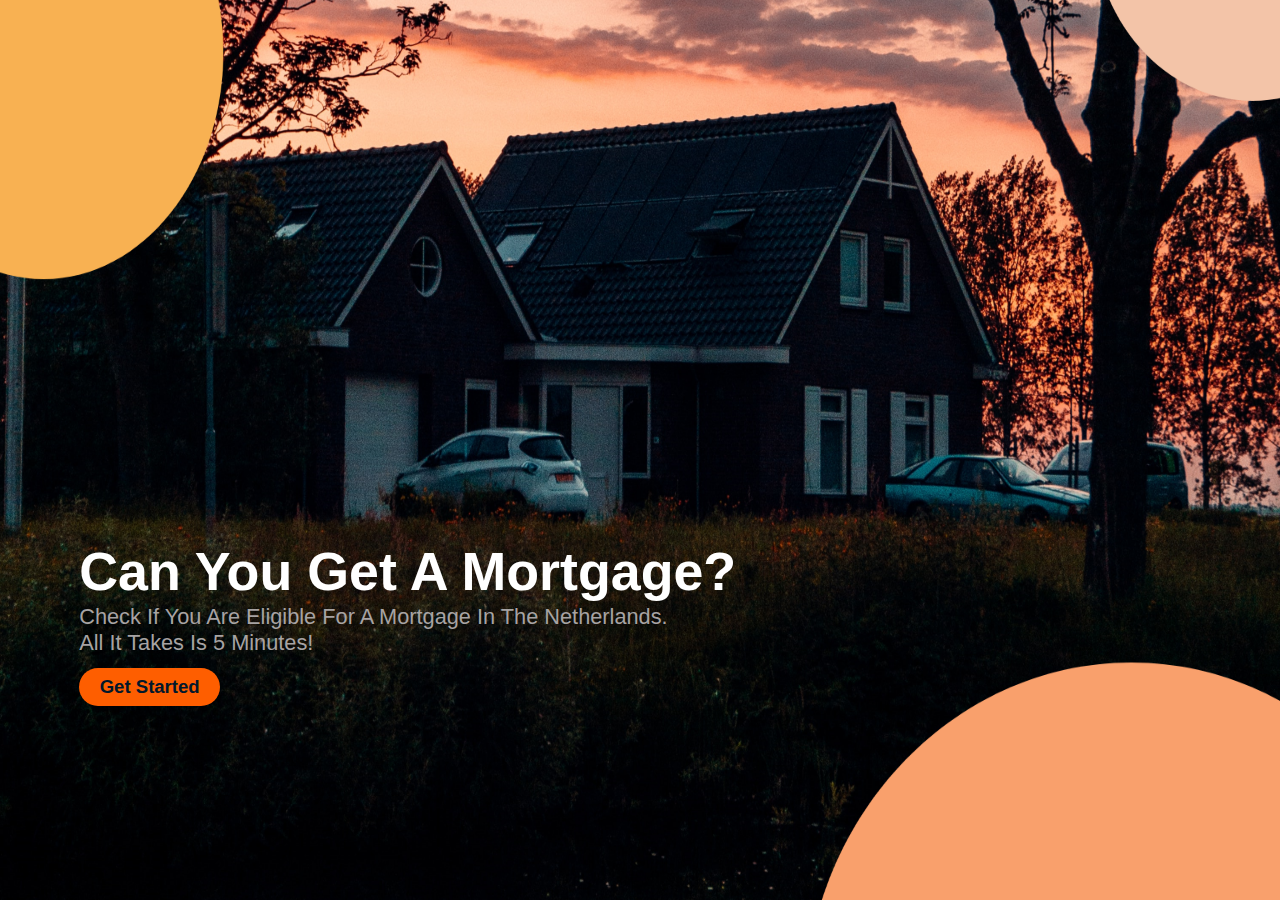
<file: Home Page/index.html>
<!DOCTYPE html>
<html>
<head>
<meta charset="utf-8"/>
<meta http-equiv="X-UA-Compatible" content="IE=edge"/>
<meta name="viewport" content="width=device-width, initial-scale=1.0">
<title>Home Page</title>
<style id="applicationStylesheet" type="text/css">
	.mediaViewInfo {
		--web-view-name: Home Page;
		--web-view-id: Home_Page;
		--web-scale-on-resize: true;
		--web-enable-deep-linking: true;
	}
	:root {
		--web-view-ids: Home_Page;
	}
	* {
		margin: 0;
		padding: 0;
		box-sizing: border-box;
		border: none;
	}
	body {
		overflow: hidden;
	}
	#Home_Page {
		position: absolute;
		width: 100%;
		height: 100%;
		background-color: rgba(255,255,255,1);
		overflow: hidden;
		--web-view-name: Home Page;
		--web-view-id: Home_Page;
		--web-scale-on-resize: true;
		--web-enable-deep-linking: true;
	}
	#Mask_Group_1 {
		position: absolute;
		width: 100%;
		height: 100%;
		overflow: visible;
		background-repeat: no-repeat;
		background-size: cover;
	}
	#text_container {
		position: absolute;
		left: 6.19%;
		top: 60%;
	}
	#title {
		position: absolute;
		overflow: visible;
		white-space: nowrap;
		text-align: left;
		font-family: Arial;
		font-style: normal;
		font-weight: bold;
		font-size: 4.2vw;
		color: rgba(255,255,255,1);
	}
	#paragraph {
		top: 5vw;
		position: absolute;
		overflow: visible;
		white-space: nowrap;
		text-align: left;
		font-family: Arial;
		font-style: normal;
		font-weight: normal;
		font-size: 1.7vw;
		color: rgba(167,163,163,1);
		text-transform: capitalize;
	}
	#Group_1 {
		position: absolute;
		top: 10vw;
		overflow: visible;
	}
	#GetStarted_Button {
		position: absolute;
		width: 11vw;
		height: 3vw;
		overflow: visible;
	}
	.Rectangle_1 {
		width: 100%;
		height: 100%;
		background-color: rgba(254, 94, 0, 1);
		border-radius: 35px;
		display: flex;
		justify-content: center;
		align-items: center;
		transition: background-color 0.3s ease;
	}
	.Rectangle_1:hover {
    	background-color: #F28F6B; /* Darker color for hover effect */
  	}
	#Get_Started {
		left: 1.6vw;
		top: 0.65vw;
		position: absolute;
		overflow: visible;
		white-space: nowrap;
		text-align: left;
		font-family: Arial;
		font-style: normal;
		font-weight: bold;
		font-size: 1.45vw;
		color: rgba(1,24,43,1);
		text-transform: capitalize;
	}
</style>
<script id="applicationScript">
///////////////////////////////////////
// INITIALIZATION
///////////////////////////////////////

/**
 * Functionality for scaling, showing by media query, and navigation between multiple pages on a single page. 
 * Code subject to change.
 **/

if (window.console==null) { window["console"] = { log : function() {} } }; // some browsers do not set console

var Application = function() {
	// event constants
	this.prefix = "--web-";
	this.NAVIGATION_CHANGE = "viewChange";
	this.VIEW_NOT_FOUND = "viewNotFound";
	this.VIEW_CHANGE = "viewChange";
	this.VIEW_CHANGING = "viewChanging";
	this.STATE_NOT_FOUND = "stateNotFound";
	this.APPLICATION_COMPLETE = "applicationComplete";
	this.APPLICATION_RESIZE = "applicationResize";
	this.SIZE_STATE_NAME = "data-is-view-scaled";
	this.STATE_NAME = this.prefix + "state";

	this.lastTrigger = null;
	this.lastView = null;
	this.lastState = null;
	this.lastOverlay = null;
	this.currentView = null;
	this.currentState = null;
	this.currentOverlay = null;
	this.currentQuery = {index: 0, rule: null, mediaText: null, id: null};
	this.inclusionQuery = "(min-width: 0px)";
	this.exclusionQuery = "none and (min-width: 99999px)";
	this.LastModifiedDateLabelName = "LastModifiedDateLabel";
	this.viewScaleSliderId = "ViewScaleSliderInput";
	this.pageRefreshedName = "showPageRefreshedNotification";
	this.applicationStylesheet = null;
	this.mediaQueryDictionary = {};
	this.viewsDictionary = {};
	this.addedViews = [];
	this.views = {};
	this.viewIds = [];
	this.viewQueries = {};
	this.overlays = {};
	this.overlayIds = [];
	this.numberOfViews = 0;
	this.verticalPadding = 0;
	this.horizontalPadding = 0;
	this.stateName = null;
	this.viewScale = 1;
	this.viewLeft = 0;
	this.viewTop = 0;
	this.horizontalScrollbarsNeeded = false;
	this.verticalScrollbarsNeeded = false;

	// view settings
	this.showUpdateNotification = false;
	this.showNavigationControls = false;
	this.scaleViewsToFit = false;
	this.scaleToFitOnDoubleClick = false;
	this.actualSizeOnDoubleClick = false;
	this.scaleViewsOnResize = false;
	this.navigationOnKeypress = false;
	this.showViewName = false;
	this.enableDeepLinking = true;
	this.refreshPageForChanges = false;
	this.showRefreshNotifications = true;

	// view controls
	this.scaleViewSlider = null;
	this.lastModifiedLabel = null;
	this.supportsPopState = false; // window.history.pushState!=null;
	this.initialized = false;

	// refresh properties
	this.refreshDuration = 250;
	this.lastModifiedDate = null;
	this.refreshRequest = null;
	this.refreshInterval = null;
	this.refreshContent = null;
	this.refreshContentSize = null;
	this.refreshCheckContent = false;
	this.refreshCheckContentSize = false;

	var self = this;

	self.initialize = function(event) {
		var view = self.getVisibleView();
		var views = self.getVisibleViews();
		if (view==null) view = self.getInitialView();
		self.collectViews();
		self.collectOverlays();
		self.collectMediaQueries();

		for (let index = 0; index < views.length; index++) {
			var view = views[index];
			self.setViewOptions(view);
			self.setViewVariables(view);
			self.centerView(view);
		}

		// sometimes the body size is 0 so we call this now and again later
		if (self.initialized) {
			window.addEventListener(self.NAVIGATION_CHANGE, self.viewChangeHandler);
			window.addEventListener("keyup", self.keypressHandler);
			window.addEventListener("keypress", self.keypressHandler);
			window.addEventListener("resize", self.resizeHandler);
			window.document.addEventListener("dblclick", self.doubleClickHandler);

			if (self.supportsPopState) {
				window.addEventListener('popstate', self.popStateHandler);
			}
			else {
				window.addEventListener('hashchange', self.hashChangeHandler);
			}

			// we are ready to go
			window.dispatchEvent(new Event(self.APPLICATION_COMPLETE));
		}

		if (self.initialized==false) {
			if (self.enableDeepLinking) {
				self.syncronizeViewToURL();
			} 
	
			if (self.refreshPageForChanges) {
				self.setupRefreshForChanges();
			}
	
			self.initialized = true;
		}
		
		if (self.scaleViewsToFit) {
			self.viewScale = self.scaleViewToFit(view);
			
			if (self.viewScale<0) {
				setTimeout(self.scaleViewToFit, 500, view);
			}
		}
		else if (view) {
			self.viewScale = self.getViewScaleValue(view);
			self.centerView(view);
			self.updateSliderValue(self.viewScale);
		}
		else {
			// no view found
		}
	
		if (self.showUpdateNotification) {
			self.showNotification();
		}

		//"addEventListener" in window ? null : window.addEventListener = window.attachEvent;
		//"addEventListener" in document ? null : document.addEventListener = document.attachEvent;
	}


	///////////////////////////////////////
	// AUTO REFRESH 
	///////////////////////////////////////

	self.setupRefreshForChanges = function() {
		self.refreshRequest = new XMLHttpRequest();

		if (!self.refreshRequest) {
			return false;
		}

		// get document start values immediately
		self.requestRefreshUpdate();
	}

	/**
	 * Attempt to check the last modified date by the headers 
	 * or the last modified property from the byte array (experimental)
	 **/
	self.requestRefreshUpdate = function() {
		var url = document.location.href;
		var protocol = window.location.protocol;
		var method;
		
		try {

			if (self.refreshCheckContentSize) {
				self.refreshRequest.open('HEAD', url, true);
			}
			else if (self.refreshCheckContent) {
				self.refreshContent = document.documentElement.outerHTML;
				self.refreshRequest.open('GET', url, true);
				self.refreshRequest.responseType = "text";
			}
			else {

				// get page last modified date for the first call to compare to later
				if (self.lastModifiedDate==null) {

					// File system does not send headers in FF so get blob if possible
					if (protocol=="file:") {
						self.refreshRequest.open("GET", url, true);
						self.refreshRequest.responseType = "blob";
					}
					else {
						self.refreshRequest.open("HEAD", url, true);
						self.refreshRequest.responseType = "blob";
					}

					self.refreshRequest.onload = self.refreshOnLoadOnceHandler;

					// In some browsers (Chrome & Safari) this error occurs at send: 
					// 
					// Chrome - Access to XMLHttpRequest at 'file:///index.html' from origin 'null' 
					// has been blocked by CORS policy: 
					// Cross origin requests are only supported for protocol schemes: 
					// http, data, chrome, chrome-extension, https.
					// 
					// Safari - XMLHttpRequest cannot load file:///Users/user/Public/index.html. Cross origin requests are only supported for HTTP.
					// 
					// Solution is to run a local server, set local permissions or test in another browser
					self.refreshRequest.send(null);

					// In MS browsers the following behavior occurs possibly due to an AJAX call to check last modified date: 
					// 
					// DOM7011: The code on this page disabled back and forward caching.

					// In Brave (Chrome) error when on the server
					// index.js:221 HEAD https://www.example.com/ net::ERR_INSUFFICIENT_RESOURCES
					// self.refreshRequest.send(null);

				}
				else {
					self.refreshRequest = new XMLHttpRequest();
					self.refreshRequest.onreadystatechange = self.refreshHandler;
					self.refreshRequest.ontimeout = function() {
						self.log("Couldn't find page to check for updates");
					}
					
					var method;
					if (protocol=="file:") {
						method = "GET";
					}
					else {
						method = "HEAD";
					}

					//refreshRequest.open('HEAD', url, true);
					self.refreshRequest.open(method, url, true);
					self.refreshRequest.responseType = "blob";
					self.refreshRequest.send(null);
				}
			}
		}
		catch (error) {
			self.log("Refresh failed for the following reason:")
			self.log(error);
		}
	}

	self.refreshHandler = function() {
		var contentSize;

		try {

			if (self.refreshRequest.readyState === XMLHttpRequest.DONE) {
				
				if (self.refreshRequest.status === 2 || 
					self.refreshRequest.status === 200) {
					var pageChanged = false;

					self.updateLastModifiedLabel();

					if (self.refreshCheckContentSize) {
						var lastModifiedHeader = self.refreshRequest.getResponseHeader("Last-Modified");
						contentSize = self.refreshRequest.getResponseHeader("Content-Length");
						//lastModifiedDate = refreshRequest.getResponseHeader("Last-Modified");
						var headers = self.refreshRequest.getAllResponseHeaders();
						var hasContentHeader = headers.indexOf("Content-Length")!=-1;
						
						if (hasContentHeader) {
							contentSize = self.refreshRequest.getResponseHeader("Content-Length");

							// size has not been set yet
							if (self.refreshContentSize==null) {
								self.refreshContentSize = contentSize;
								// exit and let interval call this method again
								return;
							}

							if (contentSize!=self.refreshContentSize) {
								pageChanged = true;
							}
						}
					}
					else if (self.refreshCheckContent) {

						if (self.refreshRequest.responseText!=self.refreshContent) {
							pageChanged = true;
						}
					}
					else {
						lastModifiedHeader = self.getLastModified(self.refreshRequest);

						if (self.lastModifiedDate!=lastModifiedHeader) {
							self.log("lastModifiedDate:" + self.lastModifiedDate + ",lastModifiedHeader:" +lastModifiedHeader);
							pageChanged = true;
						}

					}

					
					if (pageChanged) {
						clearInterval(self.refreshInterval);
						self.refreshUpdatedPage();
						return;
					}

				}
				else {
					self.log('There was a problem with the request.');
				}

			}
		}
		catch( error ) {
			//console.log('Caught Exception: ' + error);
		}
	}

	self.refreshOnLoadOnceHandler = function(event) {

		// get the last modified date
		if (self.refreshRequest.response) {
			self.lastModifiedDate = self.getLastModified(self.refreshRequest);

			if (self.lastModifiedDate!=null) {

				if (self.refreshInterval==null) {
					self.refreshInterval = setInterval(self.requestRefreshUpdate, self.refreshDuration);
				}
			}
			else {
				self.log("Could not get last modified date from the server");
			}
		}
	}

	self.refreshUpdatedPage = function() {
		if (self.showRefreshNotifications) {
			var date = new Date().setTime((new Date().getTime()+10000));
			document.cookie = encodeURIComponent(self.pageRefreshedName) + "=true" + "; max-age=6000;" + " path=/";
		}

		document.location.reload(true);
	}

	self.showNotification = function(duration) {
		var notificationID = self.pageRefreshedName+"ID";
		var notification = document.getElementById(notificationID);
		if (duration==null) duration = 4000;

		if (notification!=null) {return;}

		notification = document.createElement("div");
		notification.id = notificationID;
		notification.textContent = "PAGE UPDATED";
		var styleRule = ""
		styleRule = "position: fixed; padding: 7px 16px 6px 16px; font-family: Arial, sans-serif; font-size: 10px; font-weight: bold; left: 50%;";
		styleRule += "top: 20px; background-color: rgba(0,0,0,.5); border-radius: 12px; color:rgb(235, 235, 235); transition: all 2s linear;";
		styleRule += "transform: translateX(-50%); letter-spacing: .5px; filter: drop-shadow(2px 2px 6px rgba(0, 0, 0, .1))";
		notification.setAttribute("style", styleRule);

		notification.className= "PageRefreshedClass";
		
		document.body.appendChild(notification);

		setTimeout(function() {
			notification.style.opacity = "0";
			notification.style.filter = "drop-shadow( 0px 0px 0px rgba(0,0,0, .5))";
			setTimeout(function() {
				notification.parentNode.removeChild(notification);
			}, duration)
		}, duration);

		document.cookie = encodeURIComponent(self.pageRefreshedName) + "=; max-age=1; path=/";
	}

	/**
	 * Get the last modified date from the header 
	 * or file object after request has been received
	 **/
	self.getLastModified = function(request) {
		var date;

		// file protocol - FILE object with last modified property
		if (request.response && request.response.lastModified) {
			date = request.response.lastModified;
		}
		
		// http protocol - check headers
		if (date==null) {
			date = request.getResponseHeader("Last-Modified");
		}

		return date;
	}

	self.updateLastModifiedLabel = function() {
		var labelValue = "";
		
		if (self.lastModifiedLabel==null) {
			self.lastModifiedLabel = document.getElementById("LastModifiedLabel");
		}

		if (self.lastModifiedLabel) {
			var seconds = parseInt(((new Date().getTime() - Date.parse(document.lastModified)) / 1000 / 60) * 100 + "");
			var minutes = 0;
			var hours = 0;

			if (seconds < 60) {
				seconds = Math.floor(seconds/10)*10;
				labelValue = seconds + " seconds";
			}
			else {
				minutes = parseInt((seconds/60) + "");

				if (minutes>60) {
					hours = parseInt((seconds/60/60) +"");
					labelValue += hours==1 ? " hour" : " hours";
				}
				else {
					labelValue = minutes+"";
					labelValue += minutes==1 ? " minute" : " minutes";
				}
			}
			
			if (seconds<10) {
				labelValue = "Updated now";
			}
			else {
				labelValue = "Updated " + labelValue + " ago";
			}

			if (self.lastModifiedLabel.firstElementChild) {
				self.lastModifiedLabel.firstElementChild.textContent = labelValue;

			}
			else if ("textContent" in self.lastModifiedLabel) {
				self.lastModifiedLabel.textContent = labelValue;
			}
		}
	}

	self.getShortString = function(string, length) {
		if (length==null) length = 30;
		string = string!=null ? string.substr(0, length).replace(/\n/g, "") : "[String is null]";
		return string;
	}

	self.getShortNumber = function(value, places) {
		if (places==null || places<1) places = 4;
		value = Math.round(value * Math.pow(10,places)) / Math.pow(10, places);
		return value;
	}

	///////////////////////////////////////
	// NAVIGATION CONTROLS
	///////////////////////////////////////

	self.updateViewLabel = function() {
		var viewNavigationLabel = document.getElementById("ViewNavigationLabel");
		var view = self.getVisibleView();
		var viewIndex = view ? self.getViewIndex(view) : -1;
		var viewName = view ? self.getViewPreferenceValue(view, self.prefix + "view-name") : null;
		var viewId = view ? view.id : null;

		if (viewNavigationLabel && view) {
			if (viewName && viewName.indexOf('"')!=-1) {
				viewName = viewName.replace(/"/g, "");
			}

			if (self.showViewName) {
				viewNavigationLabel.textContent = viewName;
				self.setTooltip(viewNavigationLabel, viewIndex + 1 + " of " + self.numberOfViews);
			}
			else {
				viewNavigationLabel.textContent = viewIndex + 1 + " of " + self.numberOfViews;
				self.setTooltip(viewNavigationLabel, viewName);
			}

		}
	}

	self.updateURL = function(view) {
		view = view == null ? self.getVisibleView() : view;
		var viewId = view ? view.id : null
		var viewFragment = view ? "#"+ viewId : null;

		if (viewId && self.viewIds.length>1 && self.enableDeepLinking) {

			if (self.supportsPopState==false) {
				self.setFragment(viewId);
			}
			else {
				if (viewFragment!=window.location.hash) {

					if (window.location.hash==null) {
						window.history.replaceState({name:viewId}, null, viewFragment);
					}
					else {
						window.history.pushState({name:viewId}, null, viewFragment);
					}
				}
			}
		}
	}

	self.updateURLState = function(view, stateName) {
		stateName = view && (stateName=="" || stateName==null) ? self.getStateNameByViewId(view.id) : stateName;

		if (self.supportsPopState==false) {
			self.setFragment(stateName);
		}
		else {
			if (stateName!=window.location.hash) {

				if (window.location.hash==null) {
					window.history.replaceState({name:view.viewId}, null, stateName);
				}
				else {
					window.history.pushState({name:view.viewId}, null, stateName);
				}
			}
		}
	}

	self.setFragment = function(value) {
		window.location.hash = "#" + value;
	}

	self.setTooltip = function(element, value) {
		// setting the tooltip in edge causes a page crash on hover
		if (/Edge/.test(navigator.userAgent)) { return; }

		if ("title" in element) {
			element.title = value;
		}
	}

	self.getStylesheetRules = function(styleSheet) {
		try {
			if (styleSheet) return styleSheet.cssRules || styleSheet.rules;
	
			return document.styleSheets[0]["cssRules"] || document.styleSheets[0]["rules"];
		}
		catch (error) {
			// ERRORS:
			// SecurityError: The operation is insecure.
			// Errors happen when script loads before stylesheet or loading an external css locally

			// InvalidAccessError: A parameter or an operation is not supported by the underlying object
			// Place script after stylesheet

			console.log(error);
			if (error.toString().indexOf("The operation is insecure")!=-1) {
				console.log("Load the stylesheet before the script or load the stylesheet inline until it can be loaded on a server")
			}
			return [];
		}
	}

	/**
	 * If single page application hide all of the views. 
	 * @param {Number} selectedIndex if provided shows the view at index provided
	 **/
	self.hideViews = function(selectedIndex, animation) {
		var rules = self.getStylesheetRules();
		var queryIndex = 0;
		var numberOfRules = rules!=null ? rules.length : 0;

		// loop through rules and hide media queries except selected
		for (var i=0;i<numberOfRules;i++) {
			var rule = rules[i];

			if (rule.media!=null) {

				if (queryIndex==selectedIndex) {
					self.currentQuery.mediaText = rule.conditionText;
					self.currentQuery.index = selectedIndex;
					self.currentQuery.rule = rule;
					self.enableMediaQuery(rule);
				}
				else {
					if (animation) {
						self.fadeOut(rule)
					}
					else {
						self.disableMediaQuery(rule);
					}
				}
				
				queryIndex++;
			}
		}

		self.numberOfViews = queryIndex;
		self.updateViewLabel();
		self.updateURL();

		self.dispatchViewChange();

		var view = self.getVisibleView();
		var viewIndex = view ? self.getViewIndex(view) : -1;

		return viewIndex==selectedIndex ? view : null;
	}

	/**
	 * Hide view
	 * @param {Object} view element to hide
	 **/
	self.hideView = function(view) {
		var rule = view ? self.mediaQueryDictionary[view.id] : null;

		if (rule) {
			self.disableMediaQuery(rule);
		}
	}

	/**
	 * Hide overlay
	 * @param {Object} overlay element to hide
	 **/
	self.hideOverlay = function(overlay) {
		var rule = overlay ? self.mediaQueryDictionary[overlay.id] : null;

		if (rule) {
			self.disableMediaQuery(rule);

			//if (self.showByMediaQuery) {
				overlay.style.display = "none";
			//}
		}
	}

	/**
	 * Show the view by media query. Does not hide current views
	 * Sets view options by default
	 * @param {Object} view element to show
	 * @param {Boolean} setViewOptions sets view options if null or true
	 */
	self.showViewByMediaQuery = function(view, setViewOptions) {
		var id = view ? view.id : null;
		var query = id ? self.mediaQueryDictionary[id] : null;
		var isOverlay = view ? self.isOverlay(view) : false;
		setViewOptions = setViewOptions==null ? true : setViewOptions;

		if (query) {
			self.enableMediaQuery(query);

			if (isOverlay && view && setViewOptions) {
				self.setViewVariables(null, view);
			}
			else {
				if (view && setViewOptions) self.setViewOptions(view);
				if (view && setViewOptions) self.setViewVariables(view);
			}
		}
	}

	/**
	 * Show the view. Does not hide current views
	 */
	self.showView = function(view, setViewOptions) {
		var id = view ? view.id : null;
		var query = id ? self.mediaQueryDictionary[id] : null;
		var display = null;
		setViewOptions = setViewOptions==null ? true : setViewOptions;

		if (query) {
			self.enableMediaQuery(query);
			if (view==null) view =self.getVisibleView();
			if (view && setViewOptions) self.setViewOptions(view);
		}
		else if (id) {
			display = window.getComputedStyle(view).getPropertyValue("display");
			if (display=="" || display=="none") {
				view.style.display = "block";
			}
		}

		if (view) {
			if (self.currentView!=null) {
				self.lastView = self.currentView;
			}

			self.currentView = view;
		}
	}

	self.showViewById = function(id, setViewOptions) {
		var view = id ? self.getViewById(id) : null;

		if (view) {
			self.showView(view);
			return;
		}

		self.log("View not found '" + id + "'");
	}

	self.getElementView = function(element) {
		var view = element;
		var viewFound = false;

		while (viewFound==false || view==null) {
			if (view && self.viewsDictionary[view.id]) {
				return view;
			}
			view = view.parentNode;
		}
	}

	/**
	 * Show overlay over view
	 * @param {Event | HTMLElement} event event or html element with styles applied
	 * @param {String} id id of view or view reference
	 * @param {Number} x x location
	 * @param {Number} y y location
	 */
	self.showOverlay = function(event, id, x, y) {
		var overlay = id && typeof id === 'string' ? self.getViewById(id) : id ? id : null;
		var query = overlay ? self.mediaQueryDictionary[overlay.id] : null;
		var centerHorizontally = false;
		var centerVertically = false;
		var anchorLeft = false;
		var anchorTop = false;
		var anchorRight = false;
		var anchorBottom = false;
		var display = null;
		var reparent = true;
		var view = null;
		
		if (overlay==null || overlay==false) {
			self.log("Overlay not found, '"+ id + "'");
			return;
		}

		// get enter animation - event target must have css variables declared
		if (event) {
			var button = event.currentTarget || event; // can be event or htmlelement
			var buttonComputedStyles = getComputedStyle(button);
			var actionTargetValue = buttonComputedStyles.getPropertyValue(self.prefix+"action-target").trim();
			var animation = buttonComputedStyles.getPropertyValue(self.prefix+"animation").trim();
			var isAnimated = animation!="";
			var targetType = buttonComputedStyles.getPropertyValue(self.prefix+"action-type").trim();
			var actionTarget = self.application ? null : self.getElement(actionTargetValue);
			var actionTargetStyles = actionTarget ? actionTarget.style : null;

			if (actionTargetStyles) {
				actionTargetStyles.setProperty("animation", animation);
			}

			if ("stopImmediatePropagation" in event) {
				event.stopImmediatePropagation();
			}
		}
		
		if (self.application==false || targetType=="page") {
			document.location.href = "./" + actionTargetValue;
			return;
		}

		// remove any current overlays
		if (self.currentOverlay) {

			// act as switch if same button
			if (self.currentOverlay==actionTarget || self.currentOverlay==null) {
				if (self.lastTrigger==button) {
					self.removeOverlay(isAnimated);
					return;
				}
			}
			else {
				self.removeOverlay(isAnimated);
			}
		}

		if (reparent) {
			view = self.getElementView(button);
			if (view) {
				view.appendChild(overlay);
			}
		}

		if (query) {
			//self.setElementAnimation(overlay, null);
			//overlay.style.animation = animation;
			self.enableMediaQuery(query);
			
			var display = overlay && overlay.style.display;
			
			if (overlay && display=="" || display=="none") {
				overlay.style.display = "block";
				//self.setViewOptions(overlay);
			}

			// add animation defined in event target style declaration
			if (animation && self.supportAnimations) {
				self.fadeIn(overlay, false, animation);
			}
		}
		else if (id) {

			display = window.getComputedStyle(overlay).getPropertyValue("display");

			if (display=="" || display=="none") {
				overlay.style.display = "block";
			}

			// add animation defined in event target style declaration
			if (animation && self.supportAnimations) {
				self.fadeIn(overlay, false, animation);
			}
		}

		// do not set x or y position if centering
		var horizontal = self.prefix + "center-horizontally";
		var vertical = self.prefix + "center-vertically";
		var style = overlay.style;
		var transform = [];

		centerHorizontally = self.getIsStyleDefined(id, horizontal) ? self.getViewPreferenceBoolean(overlay, horizontal) : false;
		centerVertically = self.getIsStyleDefined(id, vertical) ? self.getViewPreferenceBoolean(overlay, vertical) : false;
		anchorLeft = self.getIsStyleDefined(id, "left");
		anchorRight = self.getIsStyleDefined(id, "right");
		anchorTop = self.getIsStyleDefined(id, "top");
		anchorBottom = self.getIsStyleDefined(id, "bottom");

		
		if (self.viewsDictionary[overlay.id] && self.viewsDictionary[overlay.id].styleDeclaration) {
			style = self.viewsDictionary[overlay.id].styleDeclaration.style;
		}
		
		if (centerHorizontally) {
			style.left = "50%";
			style.transformOrigin = "0 0";
			transform.push("translateX(-50%)");
		}
		else if (anchorRight && anchorLeft) {
			style.left = x + "px";
		}
		else if (anchorRight) {
			//style.right = x + "px";
		}
		else {
			style.left = x + "px";
		}
		
		if (centerVertically) {
			style.top = "50%";
			transform.push("translateY(-50%)");
			style.transformOrigin = "0 0";
		}
		else if (anchorTop && anchorBottom) {
			style.top = y + "px";
		}
		else if (anchorBottom) {
			//style.bottom = y + "px";
		}
		else {
			style.top = y + "px";
		}

		if (transform.length) {
			style.transform = transform.join(" ");
		}

		self.currentOverlay = overlay;
		self.lastTrigger = button;
	}

	self.goBack = function() {
		if (self.currentOverlay) {
			self.removeOverlay();
		}
		else if (self.lastView) {
			self.goToView(self.lastView.id);
		}
	}

	self.removeOverlay = function(animate) {
		var overlay = self.currentOverlay;
		animate = animate===false ? false : true;

		if (overlay) {
			var style = overlay.style;
			
			if (style.animation && self.supportAnimations && animate) {
				self.reverseAnimation(overlay, true);

				var duration = self.getAnimationDuration(style.animation, true);
		
				setTimeout(function() {
					self.setElementAnimation(overlay, null);
					self.hideOverlay(overlay);
					self.currentOverlay = null;
				}, duration);
			}
			else {
				self.setElementAnimation(overlay, null);
				self.hideOverlay(overlay);
				self.currentOverlay = null;
			}
		}
	}

	/**
	 * Reverse the animation and hide after
	 * @param {Object} target element with animation
	 * @param {Boolean} hide hide after animation ends
	 */
	self.reverseAnimation = function(target, hide) {
		var lastAnimation = null;
		var style = target.style;

		style.animationPlayState = "paused";
		lastAnimation = style.animation;
		style.animation = null;
		style.animationPlayState = "paused";

		if (hide) {
			//target.addEventListener("animationend", self.animationEndHideHandler);
	
			var duration = self.getAnimationDuration(lastAnimation, true);
			var isOverlay = self.isOverlay(target);
	
			setTimeout(function() {
				self.setElementAnimation(target, null);

				if (isOverlay) {
					self.hideOverlay(target);
				}
				else {
					self.hideView(target);
				}
			}, duration);
		}

		setTimeout(function() {
			style.animation = lastAnimation;
			style.animationPlayState = "paused";
			style.animationDirection = "reverse";
			style.animationPlayState = "running";
		}, 30);
	}

	self.animationEndHandler = function(event) {
		var target = event.currentTarget;
		self.dispatchEvent(new Event(event.type));
	}

	self.isOverlay = function(view) {
		var result = view ? self.getViewPreferenceBoolean(view, self.prefix + "is-overlay") : false;

		return result;
	}

	self.animationEndHideHandler = function(event) {
		var target = event.currentTarget;
		self.setViewVariables(null, target);
		self.hideView(target);
		target.removeEventListener("animationend", self.animationEndHideHandler);
	}

	self.animationEndShowHandler = function(event) {
		var target = event.currentTarget;
		target.removeEventListener("animationend", self.animationEndShowHandler);
	}

	self.setViewOptions = function(view) {

		if (view) {
			self.minimumScale = self.getViewPreferenceValue(view, self.prefix + "minimum-scale");
			self.maximumScale = self.getViewPreferenceValue(view, self.prefix + "maximum-scale");
			self.scaleViewsToFit = self.getViewPreferenceBoolean(view, self.prefix + "scale-to-fit");
			self.scaleToFitType = self.getViewPreferenceValue(view, self.prefix + "scale-to-fit-type");
			self.scaleToFitOnDoubleClick = self.getViewPreferenceBoolean(view, self.prefix + "scale-on-double-click");
			self.actualSizeOnDoubleClick = self.getViewPreferenceBoolean(view, self.prefix + "actual-size-on-double-click");
			self.scaleViewsOnResize = self.getViewPreferenceBoolean(view, self.prefix + "scale-on-resize");
			self.enableScaleUp = self.getViewPreferenceBoolean(view, self.prefix + "enable-scale-up");
			self.centerHorizontally = self.getViewPreferenceBoolean(view, self.prefix + "center-horizontally");
			self.centerVertically = self.getViewPreferenceBoolean(view, self.prefix + "center-vertically");
			self.navigationOnKeypress = self.getViewPreferenceBoolean(view, self.prefix + "navigate-on-keypress");
			self.showViewName = self.getViewPreferenceBoolean(view, self.prefix + "show-view-name");
			self.refreshPageForChanges = self.getViewPreferenceBoolean(view, self.prefix + "refresh-for-changes");
			self.refreshPageForChangesInterval = self.getViewPreferenceValue(view, self.prefix + "refresh-interval");
			self.showNavigationControls = self.getViewPreferenceBoolean(view, self.prefix + "show-navigation-controls");
			self.scaleViewSlider = self.getViewPreferenceBoolean(view, self.prefix + "show-scale-controls");
			self.enableDeepLinking = self.getViewPreferenceBoolean(view, self.prefix + "enable-deep-linking");
			self.singlePageApplication = self.getViewPreferenceBoolean(view, self.prefix + "application");
			self.showByMediaQuery = self.getViewPreferenceBoolean(view, self.prefix + "show-by-media-query");
			self.showUpdateNotification = document.cookie!="" ? document.cookie.indexOf(self.pageRefreshedName)!=-1 : false;
			self.imageComparisonDuration = self.getViewPreferenceValue(view, self.prefix + "image-comparison-duration");
			self.supportAnimations = self.getViewPreferenceBoolean(view, self.prefix + "enable-animations", true);

			if (self.scaleViewsToFit) {
				var newScaleValue = self.scaleViewToFit(view);
				
				if (newScaleValue<0) {
					setTimeout(self.scaleViewToFit, 500, view);
				}
			}
			else {
				self.viewScale = self.getViewScaleValue(view);
				self.viewToFitWidthScale = self.getViewFitToViewportWidthScale(view, self.enableScaleUp)
				self.viewToFitHeightScale = self.getViewFitToViewportScale(view, self.enableScaleUp);
				self.updateSliderValue(self.viewScale);
			}

			if (self.imageComparisonDuration!=null) {
				// todo
			}

			if (self.refreshPageForChangesInterval!=null) {
				self.refreshDuration = Number(self.refreshPageForChangesInterval);
			}
		}
	}

	self.previousView = function(event) {
		var rules = self.getStylesheetRules();
		var view = self.getVisibleView()
		var index = view ? self.getViewIndex(view) : -1;
		var prevQueryIndex = index!=-1 ? index-1 : self.currentQuery.index-1;
		var queryIndex = 0;
		var numberOfRules = rules!=null ? rules.length : 0;

		if (event) {
			event.stopImmediatePropagation();
		}

		if (prevQueryIndex<0) {
			return;
		}

		// loop through rules and hide media queries except selected
		for (var i=0;i<numberOfRules;i++) {
			var rule = rules[i];
			
			if (rule.media!=null) {

				if (queryIndex==prevQueryIndex) {
					self.currentQuery.mediaText = rule.conditionText;
					self.currentQuery.index = prevQueryIndex;
					self.currentQuery.rule = rule;
					self.enableMediaQuery(rule);
					self.updateViewLabel();
					self.updateURL();
					self.dispatchViewChange();
				}
				else {
					self.disableMediaQuery(rule);
				}

				queryIndex++;
			}
		}
	}

	self.nextView = function(event) {
		var rules = self.getStylesheetRules();
		var view = self.getVisibleView();
		var index = view ? self.getViewIndex(view) : -1;
		var nextQueryIndex = index!=-1 ? index+1 : self.currentQuery.index+1;
		var queryIndex = 0;
		var numberOfRules = rules!=null ? rules.length : 0;
		var numberOfMediaQueries = self.getNumberOfMediaRules();

		if (event) {
			event.stopImmediatePropagation();
		}

		if (nextQueryIndex>=numberOfMediaQueries) {
			return;
		}

		// loop through rules and hide media queries except selected
		for (var i=0;i<numberOfRules;i++) {
			var rule = rules[i];
			
			if (rule.media!=null) {

				if (queryIndex==nextQueryIndex) {
					self.currentQuery.mediaText = rule.conditionText;
					self.currentQuery.index = nextQueryIndex;
					self.currentQuery.rule = rule;
					self.enableMediaQuery(rule);
					self.updateViewLabel();
					self.updateURL();
					self.dispatchViewChange();
				}
				else {
					self.disableMediaQuery(rule);
				}

				queryIndex++;
			}
		}
	}

	/**
	 * Enables a view via media query
	 */
	self.enableMediaQuery = function(rule) {

		try {
			rule.media.mediaText = self.inclusionQuery;
		}
		catch(error) {
			//self.log(error);
			rule.conditionText = self.inclusionQuery;
		}
	}

	self.disableMediaQuery = function(rule) {

		try {
			rule.media.mediaText = self.exclusionQuery;
		}
		catch(error) {
			rule.conditionText = self.exclusionQuery;
		}
	}

	self.dispatchViewChange = function() {
		try {
			var event = new Event(self.NAVIGATION_CHANGE);
			window.dispatchEvent(event);
		}
		catch (error) {
			// In IE 11: Object doesn't support this action
		}
	}

	self.getNumberOfMediaRules = function() {
		var rules = self.getStylesheetRules();
		var numberOfRules = rules ? rules.length : 0;
		var numberOfQueries = 0;

		for (var i=0;i<numberOfRules;i++) {
			if (rules[i].media!=null) { numberOfQueries++; }
		}
		
		return numberOfQueries;
	}

	/////////////////////////////////////////
	// VIEW SCALE 
	/////////////////////////////////////////

	self.sliderChangeHandler = function(event) {
		var value = self.getShortNumber(event.currentTarget.value/100);
		var view = self.getVisibleView();
		self.setViewScaleValue(view, false, value, true);
	}

	self.updateSliderValue = function(scale) {
		var slider = document.getElementById(self.viewScaleSliderId);
		var tooltip = parseInt(scale * 100 + "") + "%";
		var inputType;
		var inputValue;
		
		if (slider) {
			inputValue = self.getShortNumber(scale * 100);
			if (inputValue!=slider["value"]) {
				slider["value"] = inputValue;
			}
			inputType = slider.getAttributeNS(null, "type");

			if (inputType!="range") {
				// input range is not supported
				slider.style.display = "none";
			}

			self.setTooltip(slider, tooltip);
		}
	}

	self.viewChangeHandler = function(event) {
		var view = self.getVisibleView();
		var matrix = view ? getComputedStyle(view).transform : null;
		
		if (matrix) {
			self.viewScale = self.getViewScaleValue(view);
			
			var scaleNeededToFit = self.getViewFitToViewportScale(view);
			var isViewLargerThanViewport = scaleNeededToFit<1;
			
			// scale large view to fit if scale to fit is enabled
			if (self.scaleViewsToFit) {
				self.scaleViewToFit(view);
			}
			else {
				self.updateSliderValue(self.viewScale);
			}
		}
	}

	self.getViewScaleValue = function(view) {
		var matrix = getComputedStyle(view).transform;

		if (matrix) {
			var matrixArray = matrix.replace("matrix(", "").split(",");
			var scaleX = parseFloat(matrixArray[0]);
			var scaleY = parseFloat(matrixArray[3]);
			var scale = Math.min(scaleX, scaleY);
		}

		return scale;
	}

	/**
	 * Scales view to scale. 
	 * @param {Object} view view to scale. views are in views array
	 * @param {Boolean} scaleToFit set to true to scale to fit. set false to use desired scale value
	 * @param {Number} desiredScale scale to define. not used if scale to fit is false
	 * @param {Boolean} isSliderChange indicates if slider is callee
	 */
	self.setViewScaleValue = function(view, scaleToFit, desiredScale, isSliderChange) {
		var enableScaleUp = self.enableScaleUp;
		var scaleToFitType = self.scaleToFitType;
		var minimumScale = self.minimumScale;
		var maximumScale = self.maximumScale;
		var hasMinimumScale = !isNaN(minimumScale) && minimumScale!="";
		var hasMaximumScale = !isNaN(maximumScale) && maximumScale!="";
		var scaleNeededToFit = self.getViewFitToViewportScale(view, enableScaleUp);
		var scaleNeededToFitWidth = self.getViewFitToViewportWidthScale(view, enableScaleUp);
		var scaleNeededToFitHeight = self.getViewFitToViewportHeightScale(view, enableScaleUp);
		var scaleToFitFull = self.getViewFitToViewportScale(view, true);
		var scaleToFitFullWidth = self.getViewFitToViewportWidthScale(view, true);
		var scaleToFitFullHeight = self.getViewFitToViewportHeightScale(view, true);
		var scaleToWidth = scaleToFitType=="width";
		var scaleToHeight = scaleToFitType=="height";
		var shrunkToFit = false;
		var topPosition = null;
		var leftPosition = null;
		var translateY = null;
		var translateX = null;
		var transformValue = "";
		var canCenterVertically = true;
		var canCenterHorizontally = true;
		var style = view.style;

		if (view && self.viewsDictionary[view.id] && self.viewsDictionary[view.id].styleDeclaration) {
			style = self.viewsDictionary[view.id].styleDeclaration.style;
		}

		if (scaleToFit && isSliderChange!=true) {
			if (scaleToFitType=="fit" || scaleToFitType=="") {
				desiredScale = scaleNeededToFit;
			}
			else if (scaleToFitType=="width") {
				desiredScale = scaleNeededToFitWidth;
			}
			else if (scaleToFitType=="height") {
				desiredScale = scaleNeededToFitHeight;
			}
		}
		else {
			if (isNaN(desiredScale)) {
				desiredScale = 1;
			}
		}

		self.updateSliderValue(desiredScale);
		
		// scale to fit width
		if (scaleToWidth && scaleToHeight==false) {
			canCenterVertically = scaleNeededToFitHeight>=scaleNeededToFitWidth;
			canCenterHorizontally = scaleNeededToFitWidth>=1 && enableScaleUp==false;

			if (isSliderChange) {
				canCenterHorizontally = desiredScale<scaleToFitFullWidth;
			}
			else if (scaleToFit) {
				desiredScale = scaleNeededToFitWidth;
			}

			if (hasMinimumScale) {
				desiredScale = Math.max(desiredScale, Number(minimumScale));
			}

			if (hasMaximumScale) {
				desiredScale = Math.min(desiredScale, Number(maximumScale));
			}

			desiredScale = self.getShortNumber(desiredScale);

			canCenterHorizontally = self.canCenterHorizontally(view, "width", enableScaleUp, desiredScale, minimumScale, maximumScale);
			canCenterVertically = self.canCenterVertically(view, "width", enableScaleUp, desiredScale, minimumScale, maximumScale);

			if (desiredScale>1 && (enableScaleUp || isSliderChange)) {
				transformValue = "scale(" + desiredScale + ")";
			}
			else if (desiredScale>=1 && enableScaleUp==false) {
				transformValue = "scale(" + 1 + ")";
			}
			else {
				transformValue = "scale(" + desiredScale + ")";
			}

			if (self.centerVertically) {
				if (canCenterVertically) {
					translateY = "-50%";
					topPosition = "50%";
				}
				else {
					translateY = "0";
					topPosition = "0";
				}
				
				if (style.top != topPosition) {
					style.top = topPosition + "";
				}

				if (canCenterVertically) {
					transformValue += " translateY(" + translateY+ ")";
				}
			}

			if (self.centerHorizontally) {
				if (canCenterHorizontally) {
					translateX = "-50%";
					leftPosition = "50%";
				}
				else {
					translateX = "0";
					leftPosition = "0";
				}

				if (style.left != leftPosition) {
					style.left = leftPosition + "";
				}

				if (canCenterHorizontally) {
					transformValue += " translateX(" + translateX+ ")";
				}
			}

			style.transformOrigin = "0 0";
			style.transform = transformValue;

			self.viewScale = desiredScale;
			self.viewToFitWidthScale = scaleNeededToFitWidth;
			self.viewToFitHeightScale = scaleNeededToFitHeight;
			self.viewLeft = leftPosition;
			self.viewTop = topPosition;

			return desiredScale;
		}

		// scale to fit height
		if (scaleToHeight && scaleToWidth==false) {
			//canCenterVertically = scaleNeededToFitHeight>=scaleNeededToFitWidth;
			//canCenterHorizontally = scaleNeededToFitHeight<=scaleNeededToFitWidth && enableScaleUp==false;
			canCenterVertically = scaleNeededToFitHeight>=scaleNeededToFitWidth;
			canCenterHorizontally = scaleNeededToFitWidth>=1 && enableScaleUp==false;
			
			if (isSliderChange) {
				canCenterHorizontally = desiredScale<scaleToFitFullHeight;
			}
			else if (scaleToFit) {
				desiredScale = scaleNeededToFitHeight;
			}

			if (hasMinimumScale) {
				desiredScale = Math.max(desiredScale, Number(minimumScale));
			}

			if (hasMaximumScale) {
				desiredScale = Math.min(desiredScale, Number(maximumScale));
				//canCenterVertically = desiredScale>=scaleNeededToFitHeight && enableScaleUp==false;
			}

			desiredScale = self.getShortNumber(desiredScale);

			canCenterHorizontally = self.canCenterHorizontally(view, "height", enableScaleUp, desiredScale, minimumScale, maximumScale);
			canCenterVertically = self.canCenterVertically(view, "height", enableScaleUp, desiredScale, minimumScale, maximumScale);

			if (desiredScale>1 && (enableScaleUp || isSliderChange)) {
				transformValue = "scale(" + desiredScale + ")";
			}
			else if (desiredScale>=1 && enableScaleUp==false) {
				transformValue = "scale(" + 1 + ")";
			}
			else {
				transformValue = "scale(" + desiredScale + ")";
			}

			if (self.centerHorizontally) {
				if (canCenterHorizontally) {
					translateX = "-50%";
					leftPosition = "50%";
				}
				else {
					translateX = "0";
					leftPosition = "0";
				}

				if (style.left != leftPosition) {
					style.left = leftPosition + "";
				}

				if (canCenterHorizontally) {
					transformValue += " translateX(" + translateX+ ")";
				}
			}

			if (self.centerVertically) {
				if (canCenterVertically) {
					translateY = "-50%";
					topPosition = "50%";
				}
				else {
					translateY = "0";
					topPosition = "0";
				}
				
				if (style.top != topPosition) {
					style.top = topPosition + "";
				}

				if (canCenterVertically) {
					transformValue += " translateY(" + translateY+ ")";
				}
			}

			style.transformOrigin = "0 0";
			style.transform = transformValue;

			self.viewScale = desiredScale;
			self.viewToFitWidthScale = scaleNeededToFitWidth;
			self.viewToFitHeightScale = scaleNeededToFitHeight;
			self.viewLeft = leftPosition;
			self.viewTop = topPosition;

			return scaleNeededToFitHeight;
		}

		if (scaleToFitType=="fit") {
			//canCenterVertically = scaleNeededToFitHeight>=scaleNeededToFitWidth;
			//canCenterHorizontally = scaleNeededToFitWidth>=scaleNeededToFitHeight;
			canCenterVertically = scaleNeededToFitHeight>=scaleNeededToFit;
			canCenterHorizontally = scaleNeededToFitWidth>=scaleNeededToFit;

			if (hasMinimumScale) {
				desiredScale = Math.max(desiredScale, Number(minimumScale));
			}

			desiredScale = self.getShortNumber(desiredScale);

			if (isSliderChange || scaleToFit==false) {
				canCenterVertically = scaleToFitFullHeight>=desiredScale;
				canCenterHorizontally = desiredScale<scaleToFitFullWidth;
			}
			else if (scaleToFit) {
				desiredScale = scaleNeededToFit;
			}

			transformValue = "scale(" + desiredScale + ")";

			//canCenterHorizontally = self.canCenterHorizontally(view, "fit", false, desiredScale);
			//canCenterVertically = self.canCenterVertically(view, "fit", false, desiredScale);
			
			if (self.centerVertically) {
				if (canCenterVertically) {
					translateY = "-50%";
					topPosition = "50%";
				}
				else {
					translateY = "0";
					topPosition = "0";
				}
				
				if (style.top != topPosition) {
					style.top = topPosition + "";
				}

				if (canCenterVertically) {
					transformValue += " translateY(" + translateY+ ")";
				}
			}

			if (self.centerHorizontally) {
				if (canCenterHorizontally) {
					translateX = "-50%";
					leftPosition = "50%";
				}
				else {
					translateX = "0";
					leftPosition = "0";
				}

				if (style.left != leftPosition) {
					style.left = leftPosition + "";
				}

				if (canCenterHorizontally) {
					transformValue += " translateX(" + translateX+ ")";
				}
			}

			style.transformOrigin = "0 0";
			style.transform = transformValue;

			self.viewScale = desiredScale;
			self.viewToFitWidthScale = scaleNeededToFitWidth;
			self.viewToFitHeightScale = scaleNeededToFitHeight;
			self.viewLeft = leftPosition;
			self.viewTop = topPosition;

			self.updateSliderValue(desiredScale);
			
			return desiredScale;
		}

		if (scaleToFitType=="default" || scaleToFitType=="") {
			desiredScale = 1;

			if (hasMinimumScale) {
				desiredScale = Math.max(desiredScale, Number(minimumScale));
			}
			if (hasMaximumScale) {
				desiredScale = Math.min(desiredScale, Number(maximumScale));
			}

			canCenterHorizontally = self.canCenterHorizontally(view, "none", false, desiredScale, minimumScale, maximumScale);
			canCenterVertically = self.canCenterVertically(view, "none", false, desiredScale, minimumScale, maximumScale);

			if (self.centerVertically) {
				if (canCenterVertically) {
					translateY = "-50%";
					topPosition = "50%";
				}
				else {
					translateY = "0";
					topPosition = "0";
				}
				
				if (style.top != topPosition) {
					style.top = topPosition + "";
				}

				if (canCenterVertically) {
					transformValue += " translateY(" + translateY+ ")";
				}
			}

			if (self.centerHorizontally) {
				if (canCenterHorizontally) {
					translateX = "-50%";
					leftPosition = "50%";
				}
				else {
					translateX = "0";
					leftPosition = "0";
				}

				if (style.left != leftPosition) {
					style.left = leftPosition + "";
				}

				if (canCenterHorizontally) {
					transformValue += " translateX(" + translateX+ ")";
				}
				else {
					transformValue += " translateX(" + 0 + ")";
				}
			}

			style.transformOrigin = "0 0";
			style.transform = transformValue;


			self.viewScale = desiredScale;
			self.viewToFitWidthScale = scaleNeededToFitWidth;
			self.viewToFitHeightScale = scaleNeededToFitHeight;
			self.viewLeft = leftPosition;
			self.viewTop = topPosition;

			self.updateSliderValue(desiredScale);
			
			return desiredScale;
		}
	}

	/**
	 * Returns true if view can be centered horizontally
	 * @param {HTMLElement} view view
	 * @param {String} type type of scaling - width, height, all, none
	 * @param {Boolean} scaleUp if scale up enabled 
	 * @param {Number} scale target scale value 
	 */
	self.canCenterHorizontally = function(view, type, scaleUp, scale, minimumScale, maximumScale) {
		var scaleNeededToFit = self.getViewFitToViewportScale(view, scaleUp);
		var scaleNeededToFitHeight = self.getViewFitToViewportHeightScale(view, scaleUp);
		var scaleNeededToFitWidth = self.getViewFitToViewportWidthScale(view, scaleUp);
		var canCenter = false;
		var minScale;

		type = type==null ? "none" : type;
		scale = scale==null ? scale : scaleNeededToFitWidth;
		scaleUp = scaleUp == null ? false : scaleUp;

		if (type=="width") {
	
			if (scaleUp && maximumScale==null) {
				canCenter = false;
			}
			else if (scaleNeededToFitWidth>=1) {
				canCenter = true;
			}
		}
		else if (type=="height") {
			minScale = Math.min(1, scaleNeededToFitHeight);
			if (minimumScale!="" && maximumScale!="") {
				minScale = Math.max(minimumScale, Math.min(maximumScale, scaleNeededToFitHeight));
			}
			else {
				if (minimumScale!="") {
					minScale = Math.max(minimumScale, scaleNeededToFitHeight);
				}
				if (maximumScale!="") {
					minScale = Math.max(minimumScale, Math.min(maximumScale, scaleNeededToFitHeight));
				}
			}
	
			if (scaleUp && maximumScale=="") {
				canCenter = false;
			}
			else if (scaleNeededToFitWidth>=minScale) {
				canCenter = true;
			}
		}
		else if (type=="fit") {
			canCenter = scaleNeededToFitWidth>=scaleNeededToFit;
		}
		else {
			if (scaleUp) {
				canCenter = false;
			}
			else if (scaleNeededToFitWidth>=1) {
				canCenter = true;
			}
		}

		self.horizontalScrollbarsNeeded = canCenter;
		
		return canCenter;
	}

	/**
	 * Returns true if view can be centered horizontally
	 * @param {HTMLElement} view view to scale
	 * @param {String} type type of scaling
	 * @param {Boolean} scaleUp if scale up enabled 
	 * @param {Number} scale target scale value 
	 */
	self.canCenterVertically = function(view, type, scaleUp, scale, minimumScale, maximumScale) {
		var scaleNeededToFit = self.getViewFitToViewportScale(view, scaleUp);
		var scaleNeededToFitWidth = self.getViewFitToViewportWidthScale(view, scaleUp);
		var scaleNeededToFitHeight = self.getViewFitToViewportHeightScale(view, scaleUp);
		var canCenter = false;
		var minScale;

		type = type==null ? "none" : type;
		scale = scale==null ? 1 : scale;
		scaleUp = scaleUp == null ? false : scaleUp;
	
		if (type=="width") {
			canCenter = scaleNeededToFitHeight>=scaleNeededToFitWidth;
		}
		else if (type=="height") {
			minScale = Math.max(minimumScale, Math.min(maximumScale, scaleNeededToFit));
			canCenter = scaleNeededToFitHeight>=minScale;
		}
		else if (type=="fit") {
			canCenter = scaleNeededToFitHeight>=scaleNeededToFit;
		}
		else {
			if (scaleUp) {
				canCenter = false;
			}
			else if (scaleNeededToFitHeight>=1) {
				canCenter = true;
			}
		}

		self.verticalScrollbarsNeeded = canCenter;
		
		return canCenter;
	}

	self.getViewFitToViewportScale = function(view, scaleUp) {
		var enableScaleUp = scaleUp;
		var availableWidth = window.innerWidth || document.documentElement.clientWidth || document.body.clientWidth;
		var availableHeight = window.innerHeight || document.documentElement.clientHeight || document.body.clientHeight;
		var elementWidth = parseFloat(getComputedStyle(view, "style").width);
		var elementHeight = parseFloat(getComputedStyle(view, "style").height);
		var newScale = 1;

		// if element is not added to the document computed values are NaN
		if (isNaN(elementWidth) || isNaN(elementHeight)) {
			return newScale;
		}

		availableWidth -= self.horizontalPadding;
		availableHeight -= self.verticalPadding;

		if (enableScaleUp) {
			newScale = Math.min(availableHeight/elementHeight, availableWidth/elementWidth);
		}
		else if (elementWidth > availableWidth || elementHeight > availableHeight) {
			newScale = Math.min(availableHeight/elementHeight, availableWidth/elementWidth);
		}
		
		return newScale;
	}

	self.getViewFitToViewportWidthScale = function(view, scaleUp) {
		// need to get browser viewport width when element
		var isParentWindow = view && view.parentNode && view.parentNode===document.body;
		var enableScaleUp = scaleUp;
		var availableWidth = window.innerWidth || document.documentElement.clientWidth || document.body.clientWidth;
		var elementWidth = parseFloat(getComputedStyle(view, "style").width);
		var newScale = 1;

		// if element is not added to the document computed values are NaN
		if (isNaN(elementWidth)) {
			return newScale;
		}

		availableWidth -= self.horizontalPadding;

		if (enableScaleUp) {
			newScale = availableWidth/elementWidth;
		}
		else if (elementWidth > availableWidth) {
			newScale = availableWidth/elementWidth;
		}
		
		return newScale;
	}

	self.getViewFitToViewportHeightScale = function(view, scaleUp) {
		var enableScaleUp = scaleUp;
		var availableHeight = window.innerHeight || document.documentElement.clientHeight || document.body.clientHeight;
		var elementHeight = parseFloat(getComputedStyle(view, "style").height);
		var newScale = 1;

		// if element is not added to the document computed values are NaN
		if (isNaN(elementHeight)) {
			return newScale;
		}

		availableHeight -= self.verticalPadding;

		if (enableScaleUp) {
			newScale = availableHeight/elementHeight;
		}
		else if (elementHeight > availableHeight) {
			newScale = availableHeight/elementHeight;
		}
		
		return newScale;
	}

	self.keypressHandler = function(event) {
		var rightKey = 39;
		var leftKey = 37;
		
		// listen for both events 
		if (event.type=="keypress") {
			window.removeEventListener("keyup", self.keypressHandler);
		}
		else {
			window.removeEventListener("keypress", self.keypressHandler);
		}
		
		if (self.showNavigationControls) {
			if (self.navigationOnKeypress) {
				if (event.keyCode==rightKey) {
					self.nextView();
				}
				if (event.keyCode==leftKey) {
					self.previousView();
				}
			}
		}
		else if (self.navigationOnKeypress) {
			if (event.keyCode==rightKey) {
				self.nextView();
			}
			if (event.keyCode==leftKey) {
				self.previousView();
			}
		}
	}

	///////////////////////////////////
	// GENERAL FUNCTIONS
	///////////////////////////////////

	self.getViewById = function(id) {
		id = id ? id.replace("#", "") : "";
		var view = self.viewIds.indexOf(id)!=-1 && self.getElement(id);
		return view;
	}

	self.getViewIds = function() {
		var viewIds = self.getViewPreferenceValue(document.body, self.prefix + "view-ids");
		var viewId = null;

		viewIds = viewIds!=null && viewIds!="" ? viewIds.split(",") : [];

		if (viewIds.length==0) {
			viewId = self.getViewPreferenceValue(document.body, self.prefix + "view-id");
			viewIds = viewId ? [viewId] : [];
		}

		return viewIds;
	}

	self.getInitialViewId = function() {
		var viewId = self.getViewPreferenceValue(document.body, self.prefix + "view-id");
		return viewId;
	}

	self.getApplicationStylesheet = function() {
		var stylesheetId = self.getViewPreferenceValue(document.body, self.prefix + "stylesheet-id");
		self.applicationStylesheet = document.getElementById("applicationStylesheet");
		return self.applicationStylesheet.sheet;
	}

	self.getVisibleView = function() {
		var viewIds = self.getViewIds();
		
		for (var i=0;i<viewIds.length;i++) {
			var viewId = viewIds[i].replace(/[\#?\.?](.*)/, "$" + "1");
			var view = self.getElement(viewId);
			var postName = "_Class";

			if (view==null && viewId && viewId.lastIndexOf(postName)!=-1) {
				view = self.getElement(viewId.replace(postName, ""));
			}
			
			if (view) {
				var display = getComputedStyle(view).display;
		
				if (display=="block" || display=="flex") {
					return view;
				}
			}
		}

		return null;
	}

	self.getVisibleViews = function() {
		var viewIds = self.getViewIds();
		var views = [];
		
		for (var i=0;i<viewIds.length;i++) {
			var viewId = viewIds[i].replace(/[\#?\.?](.*)/, "$" + "1");
			var view = self.getElement(viewId);
			var postName = "_Class";

			if (view==null && viewId && viewId.lastIndexOf(postName)!=-1) {
				view = self.getElement(viewId.replace(postName, ""));
			}
			
			if (view) {
				var display = getComputedStyle(view).display;
				
				if (display=="none") {
					continue;
				}

				if (display=="block" || display=="flex") {
					views.push(view);
				}
			}
		}

		return views;
	}

	self.getStateNameByViewId = function(id) {
		var state = self.viewsDictionary[id];
		return state && state.stateName;
	}

	self.getMatchingViews = function(ids) {
		var views = self.addedViews.slice(0);
		var matchingViews = [];

		if (self.showByMediaQuery) {
			for (let index = 0; index < views.length; index++) {
				var viewId = views[index];
				var state = self.viewsDictionary[viewId];
				var rule = state && state.rule; 
				var matchResults = window.matchMedia(rule.conditionText);
				var view = self.views[viewId];
				
				if (matchResults.matches) {
					if (ids==true) {
						matchingViews.push(viewId);
					}
					else {
						matchingViews.push(view);
					}
				}
			}
		}

		return matchingViews;
	}

	self.ruleMatchesQuery = function(rule) {
		var result = window.matchMedia(rule.conditionText);
		return result.matches;
	}

	self.getViewsByStateName = function(stateName, matchQuery) {
		var views = self.addedViews.slice(0);
		var matchingViews = [];

		if (self.showByMediaQuery) {

			// find state name
			for (let index = 0; index < views.length; index++) {
				var viewId = views[index];
				var state = self.viewsDictionary[viewId];
				var rule = state.rule;
				var mediaRule = state.mediaRule;
				var view = self.views[viewId];
				var viewStateName = self.getStyleRuleValue(mediaRule, self.STATE_NAME, state);
				var stateFoundAtt = view.getAttribute(self.STATE_NAME)==state;
				var matchesResults = false;
				
				if (viewStateName==stateName) {
					if (matchQuery) {
						matchesResults = self.ruleMatchesQuery(rule);

						if (matchesResults) {
							matchingViews.push(view);
						}
					}
					else {
						matchingViews.push(view);
					}
				}
			}
		}

		return matchingViews;
	}

	self.getInitialView = function() {
		var viewId = self.getInitialViewId();
		viewId = viewId.replace(/[\#?\.?](.*)/, "$" + "1");
		var view = self.getElement(viewId);
		var postName = "_Class";

		if (view==null && viewId && viewId.lastIndexOf(postName)!=-1) {
			view = self.getElement(viewId.replace(postName, ""));
		}

		return view;
	}

	self.getViewIndex = function(view) {
		var viewIds = self.getViewIds();
		var id = view ? view.id : null;
		var index = id && viewIds ? viewIds.indexOf(id) : -1;

		return index;
	}

	self.syncronizeViewToURL = function() {
		var fragment = self.getHashFragment();

		if (self.showByMediaQuery) {
			var stateName = fragment;
			
			if (stateName==null || stateName=="") {
				var initialView = self.getInitialView();
				stateName = initialView ? self.getStateNameByViewId(initialView.id) : null;
			}
			
			self.showMediaQueryViewsByState(stateName);
			return;
		}

		var view = self.getViewById(fragment);
		var index = view ? self.getViewIndex(view) : 0;
		if (index==-1) index = 0;
		var currentView = self.hideViews(index);

		if (self.supportsPopState && currentView) {

			if (fragment==null) {
				window.history.replaceState({name:currentView.id}, null, "#"+ currentView.id);
			}
			else {
				window.history.pushState({name:currentView.id}, null, "#"+ currentView.id);
			}
		}
		
		self.setViewVariables(view);
		return view;
	}

	/**
	 * Set the currentView or currentOverlay properties and set the lastView or lastOverlay properties
	 */
	self.setViewVariables = function(view, overlay, parentView) {
		if (view) {
			if (self.currentView) {
				self.lastView = self.currentView;
			}
			self.currentView = view;
		}

		if (overlay) {
			if (self.currentOverlay) {
				self.lastOverlay = self.currentOverlay;
			}
			self.currentOverlay = overlay;
		}
	}

	self.getViewPreferenceBoolean = function(view, property, altValue) {
		var computedStyle = window.getComputedStyle(view);
		var value = computedStyle.getPropertyValue(property);
		var type = typeof value;
		
		if (value=="true" || (type=="string" && value.indexOf("true")!=-1)) {
			return true;
		}
		else if (value=="" && arguments.length==3) {
			return altValue;
		}

		return false;
	}

	self.getViewPreferenceValue = function(view, property, defaultValue) {
		var value = window.getComputedStyle(view).getPropertyValue(property);

		if (value===undefined) {
			return defaultValue;
		}
		
		value = value.replace(/^[\s\"]*/, "");
		value = value.replace(/[\s\"]*$/, "");
		value = value.replace(/^[\s"]*(.*?)[\s"]*$/, function (match, capture) { 
			return capture;
		});

		return value;
	}

	self.getStyleRuleValue = function(cssRule, property) {
		var value = cssRule ? cssRule.style.getPropertyValue(property) : null;

		if (value===undefined) {
			return null;
		}
		
		value = value.replace(/^[\s\"]*/, "");
		value = value.replace(/[\s\"]*$/, "");
		value = value.replace(/^[\s"]*(.*?)[\s"]*$/, function (match, capture) { 
			return capture;
		});

		return value;
	}

	/**
	 * Get the first defined value of property. Returns empty string if not defined
	 * @param {String} id id of element
	 * @param {String} property 
	 */
	self.getCSSPropertyValueForElement = function(id, property) {
		var styleSheets = document.styleSheets;
		var numOfStylesheets = styleSheets.length;
		var values = [];
		var selectorIDText = "#" + id;
		var selectorClassText = "." + id + "_Class";
		var value;

		for(var i=0;i<numOfStylesheets;i++) {
			var styleSheet = styleSheets[i];
			var cssRules = self.getStylesheetRules(styleSheet);
			var numOfCSSRules = cssRules.length;
			var cssRule;
			
			for (var j=0;j<numOfCSSRules;j++) {
				cssRule = cssRules[j];
				
				if (cssRule.media) {
					var mediaRules = cssRule.cssRules;
					var numOfMediaRules = mediaRules ? mediaRules.length : 0;
					
					for(var k=0;k<numOfMediaRules;k++) {
						var mediaRule = mediaRules[k];
						
						if (mediaRule.selectorText==selectorIDText || mediaRule.selectorText==selectorClassText) {
							
							if (mediaRule.style && mediaRule.style.getPropertyValue(property)!="") {
								value = mediaRule.style.getPropertyValue(property);
								values.push(value);
							}
						}
					}
				}
				else {

					if (cssRule.selectorText==selectorIDText || cssRule.selectorText==selectorClassText) {
						if (cssRule.style && cssRule.style.getPropertyValue(property)!="") {
							value = cssRule.style.getPropertyValue(property);
							values.push(value);
						}
					}
				}
			}
		}

		return values.pop();
	}

	self.getIsStyleDefined = function(id, property) {
		var value = self.getCSSPropertyValueForElement(id, property);
		return value!==undefined && value!="";
	}

	self.collectViews = function() {
		var viewIds = self.getViewIds();

		for (let index = 0; index < viewIds.length; index++) {
			const id = viewIds[index];
			const view = self.getElement(id);
			self.views[id] = view;
		}
		
		self.viewIds = viewIds;
	}

	self.collectOverlays = function() {
		var viewIds = self.getViewIds();
		var ids = [];

		for (let index = 0; index < viewIds.length; index++) {
			const id = viewIds[index];
			const view = self.getViewById(id);
			const isOverlay = view && self.isOverlay(view);
			
			if (isOverlay) {
				ids.push(id);
				self.overlays[id] = view;
			}
		}
		
		self.overlayIds = ids;
	}

	self.collectMediaQueries = function() {
		var viewIds = self.getViewIds();
		var styleSheet = self.getApplicationStylesheet();
		var cssRules = self.getStylesheetRules(styleSheet);
		var numOfCSSRules = cssRules ? cssRules.length : 0;
		var cssRule;
		var id = viewIds.length ? viewIds[0]: ""; // single view
		var selectorIDText = "#" + id;
		var selectorClassText = "." + id + "_Class";
		var viewsNotFound = viewIds.slice();
		var viewsFound = [];
		var selectorText = null;
		var property = self.prefix + "view-id";
		var stateName = self.prefix + "state";
		var stateValue;
		
		for (var j=0;j<numOfCSSRules;j++) {
			cssRule = cssRules[j];
			
			if (cssRule.media) {
				var mediaRules = cssRule.cssRules;
				var numOfMediaRules = mediaRules ? mediaRules.length : 0;
				var mediaViewInfoFound = false;
				var mediaId = null;
				
				for(var k=0;k<numOfMediaRules;k++) {
					var mediaRule = mediaRules[k];

					selectorText = mediaRule.selectorText;
					
					if (selectorText==".mediaViewInfo" && mediaViewInfoFound==false) {

						mediaId = self.getStyleRuleValue(mediaRule, property);
						stateValue = self.getStyleRuleValue(mediaRule, stateName);

						selectorIDText = "#" + mediaId;
						selectorClassText = "." + mediaId + "_Class";
						
						// prevent duplicates from load and domcontentloaded events
						if (self.addedViews.indexOf(mediaId)==-1) {
							self.addView(mediaId, cssRule, mediaRule, stateValue);
						}

						viewsFound.push(mediaId);

						if (viewsNotFound.indexOf(mediaId)!=-1) {
							viewsNotFound.splice(viewsNotFound.indexOf(mediaId));
						}

						mediaViewInfoFound = true;
					}

					if (selectorIDText==selectorText || selectorClassText==selectorText) {
						var styleObject = self.viewsDictionary[mediaId];
						if (styleObject) {
							styleObject.styleDeclaration = mediaRule;
						}
						break;
					}
				}
			}
			else {
				selectorText = cssRule.selectorText;
				
				if (selectorText==null) continue;

				selectorText = selectorText.replace(/[#|\s|*]?/g, "");

				if (viewIds.indexOf(selectorText)!=-1) {
					self.addView(selectorText, cssRule, null, stateValue);

					if (viewsNotFound.indexOf(selectorText)!=-1) {
						viewsNotFound.splice(viewsNotFound.indexOf(selectorText));
					}

					break;
				}
			}
		}

		if (viewsNotFound.length) {
			console.log("Could not find the following views:" + viewsNotFound.join(",") + "");
			console.log("Views found:" + viewsFound.join(",") + "");
		}
	}

	/**
	 * Adds a view. A view object contains the id of the view and the style rule
	 * Use enableMediaQuery(rule) to enable
	 * An array of view names are in self.addedViews array
	 */
	self.addView = function(viewId, cssRule, mediaRule, stateName) {
		var state = {name:viewId, rule:cssRule, id:viewId, mediaRule:mediaRule, stateName:stateName};
		self.addedViews.push(viewId);
		self.viewsDictionary[viewId] = state;
		self.mediaQueryDictionary[viewId] = cssRule;
	}

	self.hasView = function(name) {

		if (self.addedViews.indexOf(name)!=-1) {
			return true;
		}
		return false;
	}

	/**
	 * Go to view by id. Views are added in addView()
	 * @param {String} id id of view in current
	 * @param {Boolean} maintainPreviousState if true then do not hide other views
	 * @param {String} parent id of parent view
	 */
	self.goToView = function(id, maintainPreviousState, parent) {
		var state = self.viewsDictionary[id];

		if (state) {
			if (maintainPreviousState==false || maintainPreviousState==null) {
				self.hideViews();
			}
			self.enableMediaQuery(state.rule);
			self.updateViewLabel();
			self.updateURL();
		}
		else {
			var event = new Event(self.STATE_NOT_FOUND);
			self.stateName = id;
			window.dispatchEvent(event);
		}
	}

	/**
	 * Go to the view in the event targets CSS variable
	 */
	self.goToTargetView = function(event) {
		var button = event.currentTarget;
		var buttonComputedStyles = getComputedStyle(button);
		var actionTargetValue = buttonComputedStyles.getPropertyValue(self.prefix+"action-target").trim();
		var animation = buttonComputedStyles.getPropertyValue(self.prefix+"animation").trim();
		var targetType = buttonComputedStyles.getPropertyValue(self.prefix+"action-type").trim();
		var targetView = self.application ? null : self.getElement(actionTargetValue);
		var targetState = targetView ? self.getStateNameByViewId(targetView.id) : null;
		var actionTargetStyles = targetView ? targetView.style : null;
		var state = self.viewsDictionary[actionTargetValue];
		
		// navigate to page
		if (self.application==false || targetType=="page") {
			document.location.href = "./" + actionTargetValue;
			return;
		}

		// if view is found
		if (targetView) {

			if (self.currentOverlay) {
				self.removeOverlay(false);
			}

			if (self.showByMediaQuery) {
				var stateName = targetState;
				
				if (stateName==null || stateName=="") {
					var initialView = self.getInitialView();
					stateName = initialView ? self.getStateNameByViewId(initialView.id) : null;
				}
				self.showMediaQueryViewsByState(stateName, event);
				return;
			}

			// add animation set in event target style declaration
			if (animation && self.supportAnimations) {
				self.crossFade(self.currentView, targetView, false, animation);
			}
			else {
				self.setViewVariables(self.currentView);
				self.hideViews();
				self.enableMediaQuery(state.rule);
				self.scaleViewIfNeeded(targetView);
				self.centerView(targetView);
				self.updateViewLabel();
				self.updateURL();
			}
		}
		else {
			var stateEvent = new Event(self.STATE_NOT_FOUND);
			self.stateName = name;
			window.dispatchEvent(stateEvent);
		}

		event.stopImmediatePropagation();
	}

	/**
	 * Cross fade between views
	 **/
	self.crossFade = function(from, to, update, animation) {
		var targetIndex = to.parentNode
		var fromIndex = Array.prototype.slice.call(from.parentElement.children).indexOf(from);
		var toIndex = Array.prototype.slice.call(to.parentElement.children).indexOf(to);

		if (from.parentNode==to.parentNode) {
			var reverse = self.getReverseAnimation(animation);
			var duration = self.getAnimationDuration(animation, true);

			// if target view is above (higher index)
			// then fade in target view 
			// and after fade in then hide previous view instantly
			if (fromIndex<toIndex) {
				self.setElementAnimation(from, null);
				self.setElementAnimation(to, null);
				self.showViewByMediaQuery(to);
				self.fadeIn(to, update, animation);

				setTimeout(function() {
					self.setElementAnimation(to, null);
					self.setElementAnimation(from, null);
					self.hideView(from);
					self.updateURL();
					self.setViewVariables(to);
					self.updateViewLabel();
				}, duration)
			}
			// if target view is on bottom
			// then show target view instantly 
			// and fade out current view
			else if (fromIndex>toIndex) {
				self.setElementAnimation(to, null);
				self.setElementAnimation(from, null);
				self.showViewByMediaQuery(to);
				self.fadeOut(from, update, reverse);

				setTimeout(function() {
					self.setElementAnimation(to, null);
					self.setElementAnimation(from, null);
					self.hideView(from);
					self.updateURL();
					self.setViewVariables(to);
				}, duration)
			}
		}
	}

	self.fadeIn = function(element, update, animation) {
		self.showViewByMediaQuery(element);

		if (update) {
			self.updateURL(element);

			element.addEventListener("animationend", function(event) {
				element.style.animation = null;
				self.setViewVariables(element);
				self.updateViewLabel();
				element.removeEventListener("animationend", arguments.callee);
			});
		}

		self.setElementAnimation(element, null);
		
		element.style.animation = animation;
	}

	self.fadeOutCurrentView = function(animation, update) {
		if (self.currentView) {
			self.fadeOut(self.currentView, update, animation);
		}
		if (self.currentOverlay) {
			self.fadeOut(self.currentOverlay, update, animation);
		}
	}

	self.fadeOut = function(element, update, animation) {
		if (update) {
			element.addEventListener("animationend", function(event) {
				element.style.animation = null;
				self.hideView(element);
				element.removeEventListener("animationend", arguments.callee);
			});
		}

		element.style.animationPlayState = "paused";
		element.style.animation = animation;
		element.style.animationPlayState = "running";
	}

	self.getReverseAnimation = function(animation) {
		if (animation && animation.indexOf("reverse")==-1) {
			animation += " reverse";
		}

		return animation;
	}

	/**
	 * Get duration in animation string
	 * @param {String} animation animation value
	 * @param {Boolean} inMilliseconds length in milliseconds if true
	 */
	self.getAnimationDuration = function(animation, inMilliseconds) {
		var duration = 0;
		var expression = /.+(\d\.\d)s.+/;

		if (animation && animation.match(expression)) {
			duration = parseFloat(animation.replace(expression, "$" + "1"));
			if (duration && inMilliseconds) duration = duration * 1000;
		}

		return duration;
	}

	self.setElementAnimation = function(element, animation, priority) {
		element.style.setProperty("animation", animation, "important");
	}

	self.getElement = function(id) {
		var elementId = id ? id.trim() : id;
		var element = elementId ? document.getElementById(elementId) : null;

		return element;
	}

	self.getElementByClass = function(className) {
		className = className ? className.trim() : className;
		var elements = document.getElementsByClassName(className);

		return elements.length ? elements[0] : null;
	}

	self.resizeHandler = function(event) {
		
		if (self.showByMediaQuery) {
			if (self.enableDeepLinking) {
				var stateName = self.getHashFragment();

				if (stateName==null || stateName=="") {
					var initialView = self.getInitialView();
					stateName = initialView ? self.getStateNameByViewId(initialView.id) : null;
				}
				self.showMediaQueryViewsByState(stateName, event);
			}
		}
		else {
			var visibleViews = self.getVisibleViews();

			for (let index = 0; index < visibleViews.length; index++) {	
				var view = visibleViews[index];
				self.scaleViewIfNeeded(view);
			}
		}

		window.dispatchEvent(new Event(self.APPLICATION_RESIZE));
	}

	self.scaleViewIfNeeded = function(view) {

		if (self.scaleViewsOnResize) {
			if (view==null) {
				view = self.getVisibleView();
			}

			var isViewScaled = view.getAttributeNS(null, self.SIZE_STATE_NAME)=="false" ? false : true;

			if (isViewScaled) {
				self.scaleViewToFit(view, true);
			}
			else {
				self.scaleViewToActualSize(view);
			}
		}
		else if (view) {
			self.centerView(view);
		}
	}

	self.centerView = function(view) {

		if (self.scaleViewsToFit) {
			self.scaleViewToFit(view, true);
		}
		else {
			self.scaleViewToActualSize(view);  // for centering support for now
		}
	}

	self.preventDoubleClick = function(event) {
		event.stopImmediatePropagation();
	}

	self.getHashFragment = function() {
		var value = window.location.hash ? window.location.hash.replace("#", "") : "";
		return value;
	}

	self.showBlockElement = function(view) {
		view.style.display = "block";
	}

	self.hideElement = function(view) {
		view.style.display = "none";
	}

	self.showStateFunction = null;

	self.showMediaQueryViewsByState = function(state, event) {
		// browser will hide and show by media query (small, medium, large)
		// but if multiple views exists at same size user may want specific view
		// if showStateFunction is defined that is called with state fragment and user can show or hide each media matching view by returning true or false
		// if showStateFunction is not defined and state is defined and view has a defined state that matches then show that and hide other matching views
		// if no state is defined show view 
		// an viewChanging event is dispatched before views are shown or hidden that can be prevented 

		// get all matched queries
		// if state name is specified then show that view and hide other views
		// if no state name is defined then show
		var matchedViews = self.getMatchingViews();
		var matchMediaQuery = true;
		var foundViews = self.getViewsByStateName(state, matchMediaQuery);
		var showViews = [];
		var hideViews = [];

		// loop views that match media query 
		for (let index = 0; index < matchedViews.length; index++) {
			var view = matchedViews[index];
			
			// let user determine visible view
			if (self.showStateFunction!=null) {
				if (self.showStateFunction(view, state)) {
					showViews.push(view);
				}
				else {
					hideViews.push(view);
				}
			}
			// state was defined so check if view matches state
			else if (foundViews.length) {

				if (foundViews.indexOf(view)!=-1) {
					showViews.push(view);
				}
				else {
					hideViews.push(view);
				}
			}
			// if no state names are defined show view (define unused state name to exclude)
			else if (state==null || state=="") {
				showViews.push(view);
			}
		}

		if (showViews.length) {
			var viewChangingEvent = new Event(self.VIEW_CHANGING);
			viewChangingEvent.showViews = showViews;
			viewChangingEvent.hideViews = hideViews;
			window.dispatchEvent(viewChangingEvent);

			if (viewChangingEvent.defaultPrevented==false) {
				for (var index = 0; index < hideViews.length; index++) {
					var view = hideViews[index];

					if (self.isOverlay(view)) {
						self.removeOverlay(view);
					}
					else {
						self.hideElement(view);
					}
				}

				for (var index = 0; index < showViews.length; index++) {
					var view = showViews[index];

					if (index==showViews.length-1) {
						self.clearDisplay(view);
						self.setViewOptions(view);
						self.setViewVariables(view);
						self.centerView(view);
						self.updateURLState(view, state);
					}
				}
			}

			var viewChangeEvent = new Event(self.VIEW_CHANGE);
			viewChangeEvent.showViews = showViews;
			viewChangeEvent.hideViews = hideViews;
			window.dispatchEvent(viewChangeEvent);
		}
		
	}

	self.clearDisplay = function(view) {
		view.style.setProperty("display", null);
	}

	self.hashChangeHandler = function(event) {
		var fragment = self.getHashFragment();
		var view = self.getViewById(fragment);

		if (self.showByMediaQuery) {
			var stateName = fragment;

			if (stateName==null || stateName=="") {
				var initialView = self.getInitialView();
				stateName = initialView ? self.getStateNameByViewId(initialView.id) : null;
			}
			self.showMediaQueryViewsByState(stateName);
		}
		else {
			if (view) {
				self.hideViews();
				self.showView(view);
				self.setViewVariables(view);
				self.updateViewLabel();
				
				window.dispatchEvent(new Event(self.VIEW_CHANGE));
			}
			else {
				window.dispatchEvent(new Event(self.VIEW_NOT_FOUND));
			}
		}
	}

	self.popStateHandler = function(event) {
		var state = event.state;
		var fragment = state ? state.name : window.location.hash;
		var view = self.getViewById(fragment);

		if (view) {
			self.hideViews();
			self.showView(view);
			self.updateViewLabel();
		}
		else {
			window.dispatchEvent(new Event(self.VIEW_NOT_FOUND));
		}
	}

	self.doubleClickHandler = function(event) {
		var view = self.getVisibleView();
		var scaleValue = view ? self.getViewScaleValue(view) : 1;
		var scaleNeededToFit = view ? self.getViewFitToViewportScale(view) : 1;
		var scaleNeededToFitWidth = view ? self.getViewFitToViewportWidthScale(view) : 1;
		var scaleNeededToFitHeight = view ? self.getViewFitToViewportHeightScale(view) : 1;
		var scaleToFitType = self.scaleToFitType;

		// Three scenarios
		// - scale to fit on double click
		// - set scale to actual size on double click
		// - switch between scale to fit and actual page size

		if (scaleToFitType=="width") {
			scaleNeededToFit = scaleNeededToFitWidth;
		}
		else if (scaleToFitType=="height") {
			scaleNeededToFit = scaleNeededToFitHeight;
		}

		// if scale and actual size enabled then switch between
		if (self.scaleToFitOnDoubleClick && self.actualSizeOnDoubleClick) {
			var isViewScaled = view.getAttributeNS(null, self.SIZE_STATE_NAME);
			var isScaled = false;
			
			// if scale is not 1 then view needs scaling
			if (scaleNeededToFit!=1) {

				// if current scale is at 1 it is at actual size
				// scale it to fit
				if (scaleValue==1) {
					self.scaleViewToFit(view);
					isScaled = true;
				}
				else {
					// scale is not at 1 so switch to actual size
					self.scaleViewToActualSize(view);
					isScaled = false;
				}
			}
			else {
				// view is smaller than viewport 
				// so scale to fit() is scale actual size
				// actual size and scaled size are the same
				// but call scale to fit to retain centering
				self.scaleViewToFit(view);
				isScaled = false;
			}
			
			view.setAttributeNS(null, self.SIZE_STATE_NAME, isScaled+"");
			isViewScaled = view.getAttributeNS(null, self.SIZE_STATE_NAME);
		}
		else if (self.scaleToFitOnDoubleClick) {
			self.scaleViewToFit(view);
		}
		else if (self.actualSizeOnDoubleClick) {
			self.scaleViewToActualSize(view);
		}

	}

	self.scaleViewToFit = function(view) {
		return self.setViewScaleValue(view, true);
	}

	self.scaleViewToActualSize = function(view) {
		self.setViewScaleValue(view, false, 1);
	}

	self.onloadHandler = function(event) {
		self.initialize();
	}

	self.setElementHTML = function(id, value) {
		var element = self.getElement(id);
		element.innerHTML = value;
	}

	self.getStackArray = function(error) {
		var value = "";
		
		if (error==null) {
		  try {
			 error = new Error("Stack");
		  }
		  catch (e) {
			 
		  }
		}
		
		if ("stack" in error) {
		  value = error.stack;
		  var methods = value.split(/\n/g);
	 
		  var newArray = methods ? methods.map(function (value, index, array) {
			 value = value.replace(/\@.*/,"");
			 return value;
		  }) : null;
	 
		  if (newArray && newArray[0].includes("getStackTrace")) {
			 newArray.shift();
		  }
		  if (newArray && newArray[0].includes("getStackArray")) {
			 newArray.shift();
		  }
		  if (newArray && newArray[0]=="") {
			 newArray.shift();
		  }
	 
			return newArray;
		}
		
		return null;
	}

	self.log = function(value) {
		console.log.apply(this, [value]);
	}
	
	// initialize on load
	// sometimes the body size is 0 so we call this now and again later
	window.addEventListener("load", self.onloadHandler);
	window.document.addEventListener("DOMContentLoaded", self.onloadHandler);
}

window.application = new Application();
</script>

</head>
<body>
<div id="Home_Page">
	<div>
		<img id="Mask_Group_1" src="background_image.png">
	</div>
	<div id="text_container">
		<div id="title">
			<span>Can You Get A Mortgage?</span>
		</div>
		<div id="paragraph">
			<span>Check if you are eligible for A Mortgage in the netherlands.<br/>All it takes is 5 minutes!</span>
		</div>
		<a id="Group_1" href="C:\Users\User\Desktop\Websites\MortgageTool\Mortgage-Advice-Tool-GUI\Survey_Page.html">
			<div id="GetStarted_Button" class="GetStarted_Button">
				<div id="Rectangle_1" class="Rectangle_1">
					<span id="Get_Started">Get Started</span>
				</div>
			</div>
		</a>
	</div>
</div>
</body>
</html>
</file>
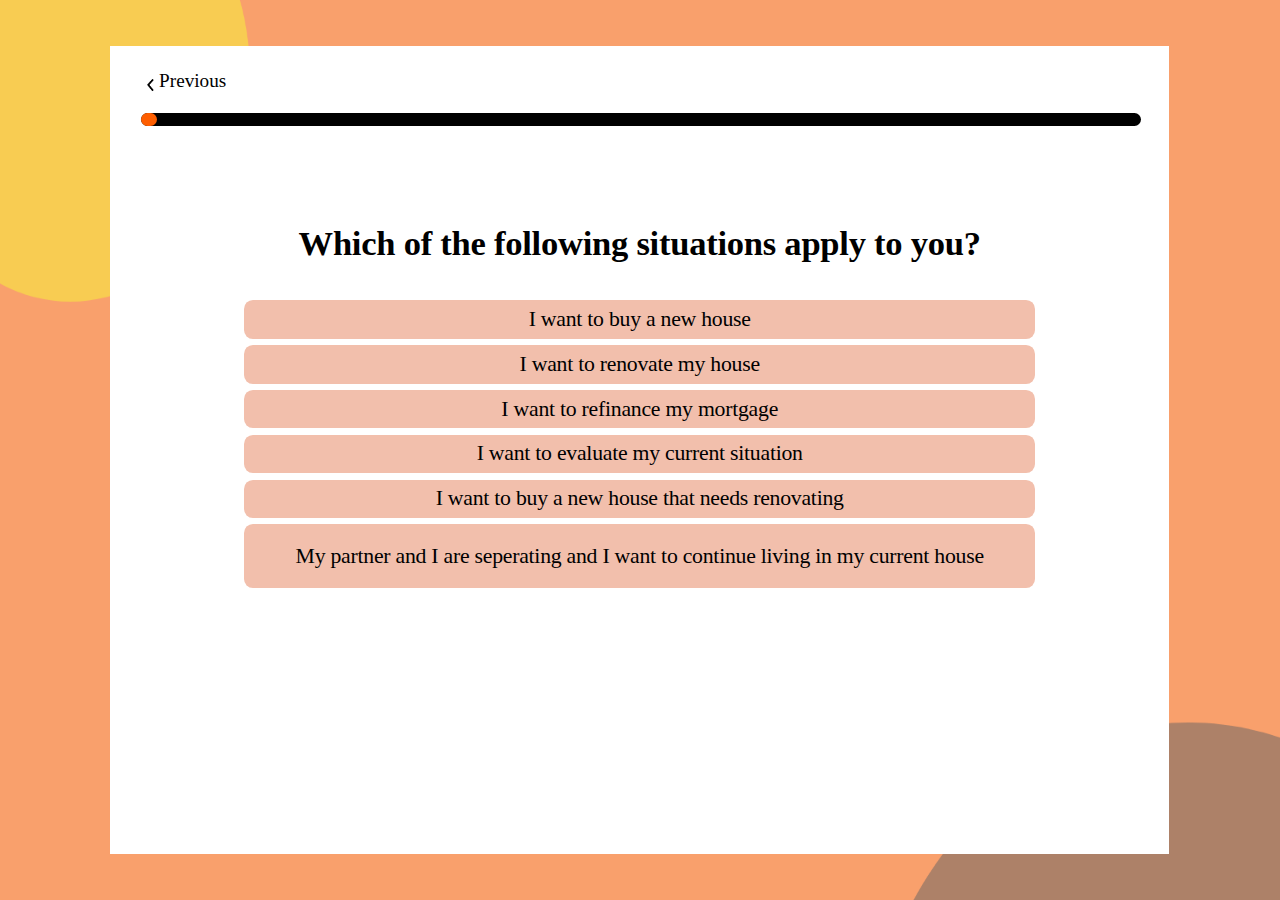
<file: Survey_Page.html>
<!doctype html>
<html>
    <head>
        <meta charset="utf-8" />
        <meta http-equiv="X-UA-Compatible" content="IE=edge" />
        <meta name="viewport" content="width=device-width, initial-scale=1.0" />
        <title>Survey Page</title>
        <link rel="stylesheet" href="survey-styles.css" />
        <script type="module" src="survey-script.js"></script>
        <script id="applicationScript">
            ///////////////////////////////////////
            // INITIALIZATION
            ///////////////////////////////////////

            /**
             * Functionality for scaling, showing by media query, and navigation between multiple pages on a single page.
             * Code subject to change.
             **/

            if (window.console == null) {
                window['console'] = { log: function () {} };
            } // some browsers do not set console

            var Application = function () {
                // event constants
                this.prefix = '--web-';
                this.NAVIGATION_CHANGE = 'viewChange';
                this.VIEW_NOT_FOUND = 'viewNotFound';
                this.VIEW_CHANGE = 'viewChange';
                this.VIEW_CHANGING = 'viewChanging';
                this.STATE_NOT_FOUND = 'stateNotFound';
                this.APPLICATION_COMPLETE = 'applicationComplete';
                this.APPLICATION_RESIZE = 'applicationResize';
                this.SIZE_STATE_NAME = 'data-is-view-scaled';
                this.STATE_NAME = this.prefix + 'state';

                this.lastTrigger = null;
                this.lastView = null;
                this.lastState = null;
                this.lastOverlay = null;
                this.currentView = null;
                this.currentState = null;
                this.currentOverlay = null;
                this.currentQuery = {
                    index: 0,
                    rule: null,
                    mediaText: null,
                    id: null,
                };
                this.inclusionQuery = '(min-width: 0px)';
                this.exclusionQuery = 'none and (min-width: 99999px)';
                this.LastModifiedDateLabelName = 'LastModifiedDateLabel';
                this.viewScaleSliderId = 'ViewScaleSliderInput';
                this.pageRefreshedName = 'showPageRefreshedNotification';
                this.applicationStylesheet = null;
                this.mediaQueryDictionary = {};
                this.viewsDictionary = {};
                this.addedViews = [];
                this.views = {};
                this.viewIds = [];
                this.viewQueries = {};
                this.overlays = {};
                this.overlayIds = [];
                this.numberOfViews = 0;
                this.verticalPadding = 0;
                this.horizontalPadding = 0;
                this.stateName = null;
                this.viewScale = 1;
                this.viewLeft = 0;
                this.viewTop = 0;
                this.horizontalScrollbarsNeeded = false;
                this.verticalScrollbarsNeeded = false;

                // view settings
                this.showUpdateNotification = false;
                this.showNavigationControls = false;
                this.scaleViewsToFit = false;
                this.scaleToFitOnDoubleClick = false;
                this.actualSizeOnDoubleClick = false;
                this.scaleViewsOnResize = false;
                this.navigationOnKeypress = false;
                this.showViewName = false;
                this.enableDeepLinking = true;
                this.refreshPageForChanges = false;
                this.showRefreshNotifications = true;

                // view controls
                this.scaleViewSlider = null;
                this.lastModifiedLabel = null;
                this.supportsPopState = false; // window.history.pushState!=null;
                this.initialized = false;

                // refresh properties
                this.refreshDuration = 250;
                this.lastModifiedDate = null;
                this.refreshRequest = null;
                this.refreshInterval = null;
                this.refreshContent = null;
                this.refreshContentSize = null;
                this.refreshCheckContent = false;
                this.refreshCheckContentSize = false;

                var self = this;

                self.initialize = function (event) {
                    var view = self.getVisibleView();
                    var views = self.getVisibleViews();
                    if (view == null) view = self.getInitialView();
                    self.collectViews();
                    self.collectOverlays();
                    self.collectMediaQueries();

                    for (let index = 0; index < views.length; index++) {
                        var view = views[index];
                        self.setViewOptions(view);
                        self.setViewVariables(view);
                        self.centerView(view);
                    }

                    // sometimes the body size is 0 so we call this now and again later
                    if (self.initialized) {
                        window.addEventListener(
                            self.NAVIGATION_CHANGE,
                            self.viewChangeHandler,
                        );
                        window.addEventListener('keyup', self.keypressHandler);
                        window.addEventListener(
                            'keypress',
                            self.keypressHandler,
                        );
                        window.addEventListener('resize', self.resizeHandler);
                        window.document.addEventListener(
                            'dblclick',
                            self.doubleClickHandler,
                        );

                        if (self.supportsPopState) {
                            window.addEventListener(
                                'popstate',
                                self.popStateHandler,
                            );
                        } else {
                            window.addEventListener(
                                'hashchange',
                                self.hashChangeHandler,
                            );
                        }

                        // we are ready to go
                        window.dispatchEvent(
                            new Event(self.APPLICATION_COMPLETE),
                        );
                    }

                    if (self.initialized == false) {
                        if (self.enableDeepLinking) {
                            self.syncronizeViewToURL();
                        }

                        if (self.refreshPageForChanges) {
                            self.setupRefreshForChanges();
                        }

                        self.initialized = true;
                    }

                    if (self.scaleViewsToFit) {
                        self.viewScale = self.scaleViewToFit(view);

                        if (self.viewScale < 0) {
                            setTimeout(self.scaleViewToFit, 500, view);
                        }
                    } else if (view) {
                        self.viewScale = self.getViewScaleValue(view);
                        self.centerView(view);
                        self.updateSliderValue(self.viewScale);
                    } else {
                        // no view found
                    }

                    if (self.showUpdateNotification) {
                        self.showNotification();
                    }

                    //"addEventListener" in window ? null : window.addEventListener = window.attachEvent;
                    //"addEventListener" in document ? null : document.addEventListener = document.attachEvent;
                };

                ///////////////////////////////////////
                // AUTO REFRESH
                ///////////////////////////////////////

                self.setupRefreshForChanges = function () {
                    self.refreshRequest = new XMLHttpRequest();

                    if (!self.refreshRequest) {
                        return false;
                    }

                    // get document start values immediately
                    self.requestRefreshUpdate();
                };

                /**
                 * Attempt to check the last modified date by the headers
                 * or the last modified property from the byte array (experimental)
                 **/
                self.requestRefreshUpdate = function () {
                    var url = document.location.href;
                    var protocol = window.location.protocol;
                    var method;

                    try {
                        if (self.refreshCheckContentSize) {
                            self.refreshRequest.open('HEAD', url, true);
                        } else if (self.refreshCheckContent) {
                            self.refreshContent =
                                document.documentElement.outerHTML;
                            self.refreshRequest.open('GET', url, true);
                            self.refreshRequest.responseType = 'text';
                        } else {
                            // get page last modified date for the first call to compare to later
                            if (self.lastModifiedDate == null) {
                                // File system does not send headers in FF so get blob if possible
                                if (protocol == 'file:') {
                                    self.refreshRequest.open('GET', url, true);
                                    self.refreshRequest.responseType = 'blob';
                                } else {
                                    self.refreshRequest.open('HEAD', url, true);
                                    self.refreshRequest.responseType = 'blob';
                                }

                                self.refreshRequest.onload =
                                    self.refreshOnLoadOnceHandler;

                                // In some browsers (Chrome & Safari) this error occurs at send:
                                //
                                // Chrome - Access to XMLHttpRequest at 'file:///index.html' from origin 'null'
                                // has been blocked by CORS policy:
                                // Cross origin requests are only supported for protocol schemes:
                                // http, data, chrome, chrome-extension, https.
                                //
                                // Safari - XMLHttpRequest cannot load file:///Users/user/Public/index.html. Cross origin requests are only supported for HTTP.
                                //
                                // Solution is to run a local server, set local permissions or test in another browser
                                self.refreshRequest.send(null);

                                // In MS browsers the following behavior occurs possibly due to an AJAX call to check last modified date:
                                //
                                // DOM7011: The code on this page disabled back and forward caching.

                                // In Brave (Chrome) error when on the server
                                // index.js:221 HEAD https://www.example.com/ net::ERR_INSUFFICIENT_RESOURCES
                                // self.refreshRequest.send(null);
                            } else {
                                self.refreshRequest = new XMLHttpRequest();
                                self.refreshRequest.onreadystatechange =
                                    self.refreshHandler;
                                self.refreshRequest.ontimeout = function () {
                                    self.log(
                                        "Couldn't find page to check for updates",
                                    );
                                };

                                var method;
                                if (protocol == 'file:') {
                                    method = 'GET';
                                } else {
                                    method = 'HEAD';
                                }

                                //refreshRequest.open('HEAD', url, true);
                                self.refreshRequest.open(method, url, true);
                                self.refreshRequest.responseType = 'blob';
                                self.refreshRequest.send(null);
                            }
                        }
                    } catch (error) {
                        self.log('Refresh failed for the following reason:');
                        self.log(error);
                    }
                };

                self.refreshHandler = function () {
                    var contentSize;

                    try {
                        if (
                            self.refreshRequest.readyState ===
                            XMLHttpRequest.DONE
                        ) {
                            if (
                                self.refreshRequest.status === 2 ||
                                self.refreshRequest.status === 200
                            ) {
                                var pageChanged = false;

                                self.updateLastModifiedLabel();

                                if (self.refreshCheckContentSize) {
                                    var lastModifiedHeader =
                                        self.refreshRequest.getResponseHeader(
                                            'Last-Modified',
                                        );
                                    contentSize =
                                        self.refreshRequest.getResponseHeader(
                                            'Content-Length',
                                        );
                                    //lastModifiedDate = refreshRequest.getResponseHeader("Last-Modified");
                                    var headers =
                                        self.refreshRequest.getAllResponseHeaders();
                                    var hasContentHeader =
                                        headers.indexOf('Content-Length') != -1;

                                    if (hasContentHeader) {
                                        contentSize =
                                            self.refreshRequest.getResponseHeader(
                                                'Content-Length',
                                            );

                                        // size has not been set yet
                                        if (self.refreshContentSize == null) {
                                            self.refreshContentSize =
                                                contentSize;
                                            // exit and let interval call this method again
                                            return;
                                        }

                                        if (
                                            contentSize !=
                                            self.refreshContentSize
                                        ) {
                                            pageChanged = true;
                                        }
                                    }
                                } else if (self.refreshCheckContent) {
                                    if (
                                        self.refreshRequest.responseText !=
                                        self.refreshContent
                                    ) {
                                        pageChanged = true;
                                    }
                                } else {
                                    lastModifiedHeader = self.getLastModified(
                                        self.refreshRequest,
                                    );

                                    if (
                                        self.lastModifiedDate !=
                                        lastModifiedHeader
                                    ) {
                                        self.log(
                                            'lastModifiedDate:' +
                                                self.lastModifiedDate +
                                                ',lastModifiedHeader:' +
                                                lastModifiedHeader,
                                        );
                                        pageChanged = true;
                                    }
                                }

                                if (pageChanged) {
                                    clearInterval(self.refreshInterval);
                                    self.refreshUpdatedPage();
                                    return;
                                }
                            } else {
                                self.log(
                                    'There was a problem with the request.',
                                );
                            }
                        }
                    } catch (error) {
                        //console.log('Caught Exception: ' + error);
                    }
                };

                self.refreshOnLoadOnceHandler = function (event) {
                    // get the last modified date
                    if (self.refreshRequest.response) {
                        self.lastModifiedDate = self.getLastModified(
                            self.refreshRequest,
                        );

                        if (self.lastModifiedDate != null) {
                            if (self.refreshInterval == null) {
                                self.refreshInterval = setInterval(
                                    self.requestRefreshUpdate,
                                    self.refreshDuration,
                                );
                            }
                        } else {
                            self.log(
                                'Could not get last modified date from the server',
                            );
                        }
                    }
                };

                self.refreshUpdatedPage = function () {
                    if (self.showRefreshNotifications) {
                        var date = new Date().setTime(
                            new Date().getTime() + 10000,
                        );
                        document.cookie =
                            encodeURIComponent(self.pageRefreshedName) +
                            '=true' +
                            '; max-age=6000;' +
                            ' path=/';
                    }

                    document.location.reload(true);
                };

                self.showNotification = function (duration) {
                    var notificationID = self.pageRefreshedName + 'ID';
                    var notification = document.getElementById(notificationID);
                    if (duration == null) duration = 4000;

                    if (notification != null) {
                        return;
                    }

                    notification = document.createElement('div');
                    notification.id = notificationID;
                    notification.textContent = 'PAGE UPDATED';
                    var styleRule = '';
                    styleRule =
                        'position: fixed; padding: 7px 16px 6px 16px; font-family: Arial, sans-serif; font-size: 10px; font-weight: bold; left: 50%;';
                    styleRule +=
                        'top: 20px; background-color: rgba(0,0,0,.5); border-radius: 12px; color:rgb(235, 235, 235); transition: all 2s linear;';
                    styleRule +=
                        'transform: translateX(-50%); letter-spacing: .5px; filter: drop-shadow(2px 2px 6px rgba(0, 0, 0, .1))';
                    notification.setAttribute('style', styleRule);

                    notification.className = 'PageRefreshedClass';

                    document.body.appendChild(notification);

                    setTimeout(function () {
                        notification.style.opacity = '0';
                        notification.style.filter =
                            'drop-shadow( 0px 0px 0px rgba(0,0,0, .5))';
                        setTimeout(function () {
                            notification.parentNode.removeChild(notification);
                        }, duration);
                    }, duration);

                    document.cookie =
                        encodeURIComponent(self.pageRefreshedName) +
                        '=; max-age=1; path=/';
                };

                /**
                 * Get the last modified date from the header
                 * or file object after request has been received
                 **/
                self.getLastModified = function (request) {
                    var date;

                    // file protocol - FILE object with last modified property
                    if (request.response && request.response.lastModified) {
                        date = request.response.lastModified;
                    }

                    // http protocol - check headers
                    if (date == null) {
                        date = request.getResponseHeader('Last-Modified');
                    }

                    return date;
                };

                self.updateLastModifiedLabel = function () {
                    var labelValue = '';

                    if (self.lastModifiedLabel == null) {
                        self.lastModifiedLabel =
                            document.getElementById('LastModifiedLabel');
                    }

                    if (self.lastModifiedLabel) {
                        var seconds = parseInt(
                            ((new Date().getTime() -
                                Date.parse(document.lastModified)) /
                                1000 /
                                60) *
                                100 +
                                '',
                        );
                        var minutes = 0;
                        var hours = 0;

                        if (seconds < 60) {
                            seconds = Math.floor(seconds / 10) * 10;
                            labelValue = seconds + ' seconds';
                        } else {
                            minutes = parseInt(seconds / 60 + '');

                            if (minutes > 60) {
                                hours = parseInt(seconds / 60 / 60 + '');
                                labelValue += hours == 1 ? ' hour' : ' hours';
                            } else {
                                labelValue = minutes + '';
                                labelValue +=
                                    minutes == 1 ? ' minute' : ' minutes';
                            }
                        }

                        if (seconds < 10) {
                            labelValue = 'Updated now';
                        } else {
                            labelValue = 'Updated ' + labelValue + ' ago';
                        }

                        if (self.lastModifiedLabel.firstElementChild) {
                            self.lastModifiedLabel.firstElementChild.textContent =
                                labelValue;
                        } else if ('textContent' in self.lastModifiedLabel) {
                            self.lastModifiedLabel.textContent = labelValue;
                        }
                    }
                };

                self.getShortString = function (string, length) {
                    if (length == null) length = 30;
                    string =
                        string != null
                            ? string.substr(0, length).replace(/\n/g, '')
                            : '[String is null]';
                    return string;
                };

                self.getShortNumber = function (value, places) {
                    if (places == null || places < 1) places = 4;
                    value =
                        Math.round(value * Math.pow(10, places)) /
                        Math.pow(10, places);
                    return value;
                };

                ///////////////////////////////////////
                // NAVIGATION CONTROLS
                ///////////////////////////////////////

                self.updateViewLabel = function () {
                    var viewNavigationLabel = document.getElementById(
                        'ViewNavigationLabel',
                    );
                    var view = self.getVisibleView();
                    var viewIndex = view ? self.getViewIndex(view) : -1;
                    var viewName = view
                        ? self.getViewPreferenceValue(
                              view,
                              self.prefix + 'view-name',
                          )
                        : null;
                    var viewId = view ? view.id : null;

                    if (viewNavigationLabel && view) {
                        if (viewName && viewName.indexOf('"') != -1) {
                            viewName = viewName.replace(/"/g, '');
                        }

                        if (self.showViewName) {
                            viewNavigationLabel.textContent = viewName;
                            self.setTooltip(
                                viewNavigationLabel,
                                viewIndex + 1 + ' of ' + self.numberOfViews,
                            );
                        } else {
                            viewNavigationLabel.textContent =
                                viewIndex + 1 + ' of ' + self.numberOfViews;
                            self.setTooltip(viewNavigationLabel, viewName);
                        }
                    }
                };

                self.updateURL = function (view) {
                    view = view == null ? self.getVisibleView() : view;
                    var viewId = view ? view.id : null;
                    var viewFragment = view ? '#' + viewId : null;

                    if (
                        viewId &&
                        self.viewIds.length > 1 &&
                        self.enableDeepLinking
                    ) {
                        if (self.supportsPopState == false) {
                            self.setFragment(viewId);
                        } else {
                            if (viewFragment != window.location.hash) {
                                if (window.location.hash == null) {
                                    window.history.replaceState(
                                        { name: viewId },
                                        null,
                                        viewFragment,
                                    );
                                } else {
                                    window.history.pushState(
                                        { name: viewId },
                                        null,
                                        viewFragment,
                                    );
                                }
                            }
                        }
                    }
                };

                self.updateURLState = function (view, stateName) {
                    stateName =
                        view && (stateName == '' || stateName == null)
                            ? self.getStateNameByViewId(view.id)
                            : stateName;

                    if (self.supportsPopState == false) {
                        self.setFragment(stateName);
                    } else {
                        if (stateName != window.location.hash) {
                            if (window.location.hash == null) {
                                window.history.replaceState(
                                    { name: view.viewId },
                                    null,
                                    stateName,
                                );
                            } else {
                                window.history.pushState(
                                    { name: view.viewId },
                                    null,
                                    stateName,
                                );
                            }
                        }
                    }
                };

                self.setFragment = function (value) {
                    window.location.hash = '#' + value;
                };

                self.setTooltip = function (element, value) {
                    // setting the tooltip in edge causes a page crash on hover
                    if (/Edge/.test(navigator.userAgent)) {
                        return;
                    }

                    if ('title' in element) {
                        element.title = value;
                    }
                };

                self.getStylesheetRules = function (styleSheet) {
                    try {
                        if (styleSheet)
                            return styleSheet.cssRules || styleSheet.rules;

                        return (
                            document.styleSheets[0]['cssRules'] ||
                            document.styleSheets[0]['rules']
                        );
                    } catch (error) {
                        // ERRORS:
                        // SecurityError: The operation is insecure.
                        // Errors happen when script loads before stylesheet or loading an external css locally

                        // InvalidAccessError: A parameter or an operation is not supported by the underlying object
                        // Place script after stylesheet

                        console.log(error);
                        if (
                            error
                                .toString()
                                .indexOf('The operation is insecure') != -1
                        ) {
                            console.log(
                                'Load the stylesheet before the script or load the stylesheet inline until it can be loaded on a server',
                            );
                        }
                        return [];
                    }
                };

                /**
                 * If single page application hide all of the views.
                 * @param {Number} selectedIndex if provided shows the view at index provided
                 **/
                self.hideViews = function (selectedIndex, animation) {
                    var rules = self.getStylesheetRules();
                    var queryIndex = 0;
                    var numberOfRules = rules != null ? rules.length : 0;

                    // loop through rules and hide media queries except selected
                    for (var i = 0; i < numberOfRules; i++) {
                        var rule = rules[i];

                        if (rule.media != null) {
                            if (queryIndex == selectedIndex) {
                                self.currentQuery.mediaText =
                                    rule.conditionText;
                                self.currentQuery.index = selectedIndex;
                                self.currentQuery.rule = rule;
                                self.enableMediaQuery(rule);
                            } else {
                                if (animation) {
                                    self.fadeOut(rule);
                                } else {
                                    self.disableMediaQuery(rule);
                                }
                            }

                            queryIndex++;
                        }
                    }

                    self.numberOfViews = queryIndex;
                    self.updateViewLabel();
                    self.updateURL();

                    self.dispatchViewChange();

                    var view = self.getVisibleView();
                    var viewIndex = view ? self.getViewIndex(view) : -1;

                    return viewIndex == selectedIndex ? view : null;
                };

                /**
                 * Hide view
                 * @param {Object} view element to hide
                 **/
                self.hideView = function (view) {
                    var rule = view ? self.mediaQueryDictionary[view.id] : null;

                    if (rule) {
                        self.disableMediaQuery(rule);
                    }
                };

                /**
                 * Hide overlay
                 * @param {Object} overlay element to hide
                 **/
                self.hideOverlay = function (overlay) {
                    var rule = overlay
                        ? self.mediaQueryDictionary[overlay.id]
                        : null;

                    if (rule) {
                        self.disableMediaQuery(rule);

                        //if (self.showByMediaQuery) {
                        overlay.style.display = 'none';
                        //}
                    }
                };

                /**
                 * Show the view by media query. Does not hide current views
                 * Sets view options by default
                 * @param {Object} view element to show
                 * @param {Boolean} setViewOptions sets view options if null or true
                 */
                self.showViewByMediaQuery = function (view, setViewOptions) {
                    var id = view ? view.id : null;
                    var query = id ? self.mediaQueryDictionary[id] : null;
                    var isOverlay = view ? self.isOverlay(view) : false;
                    setViewOptions =
                        setViewOptions == null ? true : setViewOptions;

                    if (query) {
                        self.enableMediaQuery(query);

                        if (isOverlay && view && setViewOptions) {
                            self.setViewVariables(null, view);
                        } else {
                            if (view && setViewOptions)
                                self.setViewOptions(view);
                            if (view && setViewOptions)
                                self.setViewVariables(view);
                        }
                    }
                };

                /**
                 * Show the view. Does not hide current views
                 */
                self.showView = function (view, setViewOptions) {
                    var id = view ? view.id : null;
                    var query = id ? self.mediaQueryDictionary[id] : null;
                    var display = null;
                    setViewOptions =
                        setViewOptions == null ? true : setViewOptions;

                    if (query) {
                        self.enableMediaQuery(query);
                        if (view == null) view = self.getVisibleView();
                        if (view && setViewOptions) self.setViewOptions(view);
                    } else if (id) {
                        display = window
                            .getComputedStyle(view)
                            .getPropertyValue('display');
                        if (display == '' || display == 'none') {
                            view.style.display = 'block';
                        }
                    }

                    if (view) {
                        if (self.currentView != null) {
                            self.lastView = self.currentView;
                        }

                        self.currentView = view;
                    }
                };

                self.showViewById = function (id, setViewOptions) {
                    var view = id ? self.getViewById(id) : null;

                    if (view) {
                        self.showView(view);
                        return;
                    }

                    self.log("View not found '" + id + "'");
                };

                self.getElementView = function (element) {
                    var view = element;
                    var viewFound = false;

                    while (viewFound == false || view == null) {
                        if (view && self.viewsDictionary[view.id]) {
                            return view;
                        }
                        view = view.parentNode;
                    }
                };

                /**
                 * Show overlay over view
                 * @param {Event | HTMLElement} event event or html element with styles applied
                 * @param {String} id id of view or view reference
                 * @param {Number} x x location
                 * @param {Number} y y location
                 */
                self.showOverlay = function (event, id, x, y) {
                    var overlay =
                        id && typeof id === 'string'
                            ? self.getViewById(id)
                            : id
                              ? id
                              : null;
                    var query = overlay
                        ? self.mediaQueryDictionary[overlay.id]
                        : null;
                    var centerHorizontally = false;
                    var centerVertically = false;
                    var anchorLeft = false;
                    var anchorTop = false;
                    var anchorRight = false;
                    var anchorBottom = false;
                    var display = null;
                    var reparent = true;
                    var view = null;

                    if (overlay == null || overlay == false) {
                        self.log("Overlay not found, '" + id + "'");
                        return;
                    }

                    // get enter animation - event target must have css variables declared
                    if (event) {
                        var button = event.currentTarget || event; // can be event or htmlelement
                        var buttonComputedStyles = getComputedStyle(button);
                        var actionTargetValue = buttonComputedStyles
                            .getPropertyValue(self.prefix + 'action-target')
                            .trim();
                        var animation = buttonComputedStyles
                            .getPropertyValue(self.prefix + 'animation')
                            .trim();
                        var isAnimated = animation != '';
                        var targetType = buttonComputedStyles
                            .getPropertyValue(self.prefix + 'action-type')
                            .trim();
                        var actionTarget = self.application
                            ? null
                            : self.getElement(actionTargetValue);
                        var actionTargetStyles = actionTarget
                            ? actionTarget.style
                            : null;

                        if (actionTargetStyles) {
                            actionTargetStyles.setProperty(
                                'animation',
                                animation,
                            );
                        }

                        if ('stopImmediatePropagation' in event) {
                            event.stopImmediatePropagation();
                        }
                    }

                    if (self.application == false || targetType == 'page') {
                        document.location.href = './' + actionTargetValue;
                        return;
                    }

                    // remove any current overlays
                    if (self.currentOverlay) {
                        // act as switch if same button
                        if (
                            self.currentOverlay == actionTarget ||
                            self.currentOverlay == null
                        ) {
                            if (self.lastTrigger == button) {
                                self.removeOverlay(isAnimated);
                                return;
                            }
                        } else {
                            self.removeOverlay(isAnimated);
                        }
                    }

                    if (reparent) {
                        view = self.getElementView(button);
                        if (view) {
                            view.appendChild(overlay);
                        }
                    }

                    if (query) {
                        //self.setElementAnimation(overlay, null);
                        //overlay.style.animation = animation;
                        self.enableMediaQuery(query);

                        var display = overlay && overlay.style.display;

                        if ((overlay && display == '') || display == 'none') {
                            overlay.style.display = 'block';
                            //self.setViewOptions(overlay);
                        }

                        // add animation defined in event target style declaration
                        if (animation && self.supportAnimations) {
                            self.fadeIn(overlay, false, animation);
                        }
                    } else if (id) {
                        display = window
                            .getComputedStyle(overlay)
                            .getPropertyValue('display');

                        if (display == '' || display == 'none') {
                            overlay.style.display = 'block';
                        }

                        // add animation defined in event target style declaration
                        if (animation && self.supportAnimations) {
                            self.fadeIn(overlay, false, animation);
                        }
                    }

                    // do not set x or y position if centering
                    var horizontal = self.prefix + 'center-horizontally';
                    var vertical = self.prefix + 'center-vertically';
                    var style = overlay.style;
                    var transform = [];

                    centerHorizontally = self.getIsStyleDefined(id, horizontal)
                        ? self.getViewPreferenceBoolean(overlay, horizontal)
                        : false;
                    centerVertically = self.getIsStyleDefined(id, vertical)
                        ? self.getViewPreferenceBoolean(overlay, vertical)
                        : false;
                    anchorLeft = self.getIsStyleDefined(id, 'left');
                    anchorRight = self.getIsStyleDefined(id, 'right');
                    anchorTop = self.getIsStyleDefined(id, 'top');
                    anchorBottom = self.getIsStyleDefined(id, 'bottom');

                    if (
                        self.viewsDictionary[overlay.id] &&
                        self.viewsDictionary[overlay.id].styleDeclaration
                    ) {
                        style =
                            self.viewsDictionary[overlay.id].styleDeclaration
                                .style;
                    }

                    if (centerHorizontally) {
                        style.left = '50%';
                        style.transformOrigin = '0 0';
                        transform.push('translateX(-50%)');
                    } else if (anchorRight && anchorLeft) {
                        style.left = x + 'px';
                    } else if (anchorRight) {
                        //style.right = x + "px";
                    } else {
                        style.left = x + 'px';
                    }

                    if (centerVertically) {
                        style.top = '50%';
                        transform.push('translateY(-50%)');
                        style.transformOrigin = '0 0';
                    } else if (anchorTop && anchorBottom) {
                        style.top = y + 'px';
                    } else if (anchorBottom) {
                        //style.bottom = y + "px";
                    } else {
                        style.top = y + 'px';
                    }

                    if (transform.length) {
                        style.transform = transform.join(' ');
                    }

                    self.currentOverlay = overlay;
                    self.lastTrigger = button;
                };

                self.goBack = function () {
                    if (self.currentOverlay) {
                        self.removeOverlay();
                    } else if (self.lastView) {
                        self.goToView(self.lastView.id);
                    }
                };

                self.removeOverlay = function (animate) {
                    var overlay = self.currentOverlay;
                    animate = animate === false ? false : true;

                    if (overlay) {
                        var style = overlay.style;

                        if (
                            style.animation &&
                            self.supportAnimations &&
                            animate
                        ) {
                            self.reverseAnimation(overlay, true);

                            var duration = self.getAnimationDuration(
                                style.animation,
                                true,
                            );

                            setTimeout(function () {
                                self.setElementAnimation(overlay, null);
                                self.hideOverlay(overlay);
                                self.currentOverlay = null;
                            }, duration);
                        } else {
                            self.setElementAnimation(overlay, null);
                            self.hideOverlay(overlay);
                            self.currentOverlay = null;
                        }
                    }
                };

                /**
                 * Reverse the animation and hide after
                 * @param {Object} target element with animation
                 * @param {Boolean} hide hide after animation ends
                 */
                self.reverseAnimation = function (target, hide) {
                    var lastAnimation = null;
                    var style = target.style;

                    style.animationPlayState = 'paused';
                    lastAnimation = style.animation;
                    style.animation = null;
                    style.animationPlayState = 'paused';

                    if (hide) {
                        //target.addEventListener("animationend", self.animationEndHideHandler);

                        var duration = self.getAnimationDuration(
                            lastAnimation,
                            true,
                        );
                        var isOverlay = self.isOverlay(target);

                        setTimeout(function () {
                            self.setElementAnimation(target, null);

                            if (isOverlay) {
                                self.hideOverlay(target);
                            } else {
                                self.hideView(target);
                            }
                        }, duration);
                    }

                    setTimeout(function () {
                        style.animation = lastAnimation;
                        style.animationPlayState = 'paused';
                        style.animationDirection = 'reverse';
                        style.animationPlayState = 'running';
                    }, 30);
                };

                self.animationEndHandler = function (event) {
                    var target = event.currentTarget;
                    self.dispatchEvent(new Event(event.type));
                };

                self.isOverlay = function (view) {
                    var result = view
                        ? self.getViewPreferenceBoolean(
                              view,
                              self.prefix + 'is-overlay',
                          )
                        : false;

                    return result;
                };

                self.animationEndHideHandler = function (event) {
                    var target = event.currentTarget;
                    self.setViewVariables(null, target);
                    self.hideView(target);
                    target.removeEventListener(
                        'animationend',
                        self.animationEndHideHandler,
                    );
                };

                self.animationEndShowHandler = function (event) {
                    var target = event.currentTarget;
                    target.removeEventListener(
                        'animationend',
                        self.animationEndShowHandler,
                    );
                };

                self.setViewOptions = function (view) {
                    if (view) {
                        self.minimumScale = self.getViewPreferenceValue(
                            view,
                            self.prefix + 'minimum-scale',
                        );
                        self.maximumScale = self.getViewPreferenceValue(
                            view,
                            self.prefix + 'maximum-scale',
                        );
                        self.scaleViewsToFit = self.getViewPreferenceBoolean(
                            view,
                            self.prefix + 'scale-to-fit',
                        );
                        self.scaleToFitType = self.getViewPreferenceValue(
                            view,
                            self.prefix + 'scale-to-fit-type',
                        );
                        self.scaleToFitOnDoubleClick =
                            self.getViewPreferenceBoolean(
                                view,
                                self.prefix + 'scale-on-double-click',
                            );
                        self.actualSizeOnDoubleClick =
                            self.getViewPreferenceBoolean(
                                view,
                                self.prefix + 'actual-size-on-double-click',
                            );
                        self.scaleViewsOnResize = self.getViewPreferenceBoolean(
                            view,
                            self.prefix + 'scale-on-resize',
                        );
                        self.enableScaleUp = self.getViewPreferenceBoolean(
                            view,
                            self.prefix + 'enable-scale-up',
                        );
                        self.centerHorizontally = self.getViewPreferenceBoolean(
                            view,
                            self.prefix + 'center-horizontally',
                        );
                        self.centerVertically = self.getViewPreferenceBoolean(
                            view,
                            self.prefix + 'center-vertically',
                        );
                        self.navigationOnKeypress =
                            self.getViewPreferenceBoolean(
                                view,
                                self.prefix + 'navigate-on-keypress',
                            );
                        self.showViewName = self.getViewPreferenceBoolean(
                            view,
                            self.prefix + 'show-view-name',
                        );
                        self.refreshPageForChanges =
                            self.getViewPreferenceBoolean(
                                view,
                                self.prefix + 'refresh-for-changes',
                            );
                        self.refreshPageForChangesInterval =
                            self.getViewPreferenceValue(
                                view,
                                self.prefix + 'refresh-interval',
                            );
                        self.showNavigationControls =
                            self.getViewPreferenceBoolean(
                                view,
                                self.prefix + 'show-navigation-controls',
                            );
                        self.scaleViewSlider = self.getViewPreferenceBoolean(
                            view,
                            self.prefix + 'show-scale-controls',
                        );
                        self.enableDeepLinking = self.getViewPreferenceBoolean(
                            view,
                            self.prefix + 'enable-deep-linking',
                        );
                        self.singlePageApplication =
                            self.getViewPreferenceBoolean(
                                view,
                                self.prefix + 'application',
                            );
                        self.showByMediaQuery = self.getViewPreferenceBoolean(
                            view,
                            self.prefix + 'show-by-media-query',
                        );
                        self.showUpdateNotification =
                            document.cookie != ''
                                ? document.cookie.indexOf(
                                      self.pageRefreshedName,
                                  ) != -1
                                : false;
                        self.imageComparisonDuration =
                            self.getViewPreferenceValue(
                                view,
                                self.prefix + 'image-comparison-duration',
                            );
                        self.supportAnimations = self.getViewPreferenceBoolean(
                            view,
                            self.prefix + 'enable-animations',
                            true,
                        );

                        if (self.scaleViewsToFit) {
                            var newScaleValue = self.scaleViewToFit(view);

                            if (newScaleValue < 0) {
                                setTimeout(self.scaleViewToFit, 500, view);
                            }
                        } else {
                            self.viewScale = self.getViewScaleValue(view);
                            self.viewToFitWidthScale =
                                self.getViewFitToViewportWidthScale(
                                    view,
                                    self.enableScaleUp,
                                );
                            self.viewToFitHeightScale =
                                self.getViewFitToViewportScale(
                                    view,
                                    self.enableScaleUp,
                                );
                            self.updateSliderValue(self.viewScale);
                        }

                        if (self.imageComparisonDuration != null) {
                            // todo
                        }

                        if (self.refreshPageForChangesInterval != null) {
                            self.refreshDuration = Number(
                                self.refreshPageForChangesInterval,
                            );
                        }
                    }
                };

                self.previousView = function (event) {
                    var rules = self.getStylesheetRules();
                    var view = self.getVisibleView();
                    var index = view ? self.getViewIndex(view) : -1;
                    var prevQueryIndex =
                        index != -1 ? index - 1 : self.currentQuery.index - 1;
                    var queryIndex = 0;
                    var numberOfRules = rules != null ? rules.length : 0;

                    if (event) {
                        event.stopImmediatePropagation();
                    }

                    if (prevQueryIndex < 0) {
                        return;
                    }

                    // loop through rules and hide media queries except selected
                    for (var i = 0; i < numberOfRules; i++) {
                        var rule = rules[i];

                        if (rule.media != null) {
                            if (queryIndex == prevQueryIndex) {
                                self.currentQuery.mediaText =
                                    rule.conditionText;
                                self.currentQuery.index = prevQueryIndex;
                                self.currentQuery.rule = rule;
                                self.enableMediaQuery(rule);
                                self.updateViewLabel();
                                self.updateURL();
                                self.dispatchViewChange();
                            } else {
                                self.disableMediaQuery(rule);
                            }

                            queryIndex++;
                        }
                    }
                };

                self.nextView = function (event) {
                    var rules = self.getStylesheetRules();
                    var view = self.getVisibleView();
                    var index = view ? self.getViewIndex(view) : -1;
                    var nextQueryIndex =
                        index != -1 ? index + 1 : self.currentQuery.index + 1;
                    var queryIndex = 0;
                    var numberOfRules = rules != null ? rules.length : 0;
                    var numberOfMediaQueries = self.getNumberOfMediaRules();

                    if (event) {
                        event.stopImmediatePropagation();
                    }

                    if (nextQueryIndex >= numberOfMediaQueries) {
                        return;
                    }

                    // loop through rules and hide media queries except selected
                    for (var i = 0; i < numberOfRules; i++) {
                        var rule = rules[i];

                        if (rule.media != null) {
                            if (queryIndex == nextQueryIndex) {
                                self.currentQuery.mediaText =
                                    rule.conditionText;
                                self.currentQuery.index = nextQueryIndex;
                                self.currentQuery.rule = rule;
                                self.enableMediaQuery(rule);
                                self.updateViewLabel();
                                self.updateURL();
                                self.dispatchViewChange();
                            } else {
                                self.disableMediaQuery(rule);
                            }

                            queryIndex++;
                        }
                    }
                };

                /**
                 * Enables a view via media query
                 */
                self.enableMediaQuery = function (rule) {
                    try {
                        rule.media.mediaText = self.inclusionQuery;
                    } catch (error) {
                        //self.log(error);
                        rule.conditionText = self.inclusionQuery;
                    }
                };

                self.disableMediaQuery = function (rule) {
                    try {
                        rule.media.mediaText = self.exclusionQuery;
                    } catch (error) {
                        rule.conditionText = self.exclusionQuery;
                    }
                };

                self.dispatchViewChange = function () {
                    try {
                        var event = new Event(self.NAVIGATION_CHANGE);
                        window.dispatchEvent(event);
                    } catch (error) {
                        // In IE 11: Object doesn't support this action
                    }
                };

                self.getNumberOfMediaRules = function () {
                    var rules = self.getStylesheetRules();
                    var numberOfRules = rules ? rules.length : 0;
                    var numberOfQueries = 0;

                    for (var i = 0; i < numberOfRules; i++) {
                        if (rules[i].media != null) {
                            numberOfQueries++;
                        }
                    }

                    return numberOfQueries;
                };

                /////////////////////////////////////////
                // VIEW SCALE
                /////////////////////////////////////////

                self.sliderChangeHandler = function (event) {
                    var value = self.getShortNumber(
                        event.currentTarget.value / 100,
                    );
                    var view = self.getVisibleView();
                    self.setViewScaleValue(view, false, value, true);
                };

                self.updateSliderValue = function (scale) {
                    var slider = document.getElementById(
                        self.viewScaleSliderId,
                    );
                    var tooltip = parseInt(scale * 100 + '') + '%';
                    var inputType;
                    var inputValue;

                    if (slider) {
                        inputValue = self.getShortNumber(scale * 100);
                        if (inputValue != slider['value']) {
                            slider['value'] = inputValue;
                        }
                        inputType = slider.getAttributeNS(null, 'type');

                        if (inputType != 'range') {
                            // input range is not supported
                            slider.style.display = 'none';
                        }

                        self.setTooltip(slider, tooltip);
                    }
                };

                self.viewChangeHandler = function (event) {
                    var view = self.getVisibleView();
                    var matrix = view ? getComputedStyle(view).transform : null;

                    if (matrix) {
                        self.viewScale = self.getViewScaleValue(view);

                        var scaleNeededToFit =
                            self.getViewFitToViewportScale(view);
                        var isViewLargerThanViewport = scaleNeededToFit < 1;

                        // scale large view to fit if scale to fit is enabled
                        if (self.scaleViewsToFit) {
                            self.scaleViewToFit(view);
                        } else {
                            self.updateSliderValue(self.viewScale);
                        }
                    }
                };

                self.getViewScaleValue = function (view) {
                    var matrix = getComputedStyle(view).transform;

                    if (matrix) {
                        var matrixArray = matrix
                            .replace('matrix(', '')
                            .split(',');
                        var scaleX = parseFloat(matrixArray[0]);
                        var scaleY = parseFloat(matrixArray[3]);
                        var scale = Math.min(scaleX, scaleY);
                    }

                    return scale;
                };

                /**
                 * Scales view to scale.
                 * @param {Object} view view to scale. views are in views array
                 * @param {Boolean} scaleToFit set to true to scale to fit. set false to use desired scale value
                 * @param {Number} desiredScale scale to define. not used if scale to fit is false
                 * @param {Boolean} isSliderChange indicates if slider is callee
                 */
                self.setViewScaleValue = function (
                    view,
                    scaleToFit,
                    desiredScale,
                    isSliderChange,
                ) {
                    var enableScaleUp = self.enableScaleUp;
                    var scaleToFitType = self.scaleToFitType;
                    var minimumScale = self.minimumScale;
                    var maximumScale = self.maximumScale;
                    var hasMinimumScale =
                        !isNaN(minimumScale) && minimumScale != '';
                    var hasMaximumScale =
                        !isNaN(maximumScale) && maximumScale != '';
                    var scaleNeededToFit = self.getViewFitToViewportScale(
                        view,
                        enableScaleUp,
                    );
                    var scaleNeededToFitWidth =
                        self.getViewFitToViewportWidthScale(
                            view,
                            enableScaleUp,
                        );
                    var scaleNeededToFitHeight =
                        self.getViewFitToViewportHeightScale(
                            view,
                            enableScaleUp,
                        );
                    var scaleToFitFull = self.getViewFitToViewportScale(
                        view,
                        true,
                    );
                    var scaleToFitFullWidth =
                        self.getViewFitToViewportWidthScale(view, true);
                    var scaleToFitFullHeight =
                        self.getViewFitToViewportHeightScale(view, true);
                    var scaleToWidth = scaleToFitType == 'width';
                    var scaleToHeight = scaleToFitType == 'height';
                    var shrunkToFit = false;
                    var topPosition = null;
                    var leftPosition = null;
                    var translateY = null;
                    var translateX = null;
                    var transformValue = '';
                    var canCenterVertically = true;
                    var canCenterHorizontally = true;
                    var style = view.style;

                    if (
                        view &&
                        self.viewsDictionary[view.id] &&
                        self.viewsDictionary[view.id].styleDeclaration
                    ) {
                        style =
                            self.viewsDictionary[view.id].styleDeclaration
                                .style;
                    }

                    if (scaleToFit && isSliderChange != true) {
                        if (scaleToFitType == 'fit' || scaleToFitType == '') {
                            desiredScale = scaleNeededToFit;
                        } else if (scaleToFitType == 'width') {
                            desiredScale = scaleNeededToFitWidth;
                        } else if (scaleToFitType == 'height') {
                            desiredScale = scaleNeededToFitHeight;
                        }
                    } else {
                        if (isNaN(desiredScale)) {
                            desiredScale = 1;
                        }
                    }

                    self.updateSliderValue(desiredScale);

                    // scale to fit width
                    if (scaleToWidth && scaleToHeight == false) {
                        canCenterVertically =
                            scaleNeededToFitHeight >= scaleNeededToFitWidth;
                        canCenterHorizontally =
                            scaleNeededToFitWidth >= 1 &&
                            enableScaleUp == false;

                        if (isSliderChange) {
                            canCenterHorizontally =
                                desiredScale < scaleToFitFullWidth;
                        } else if (scaleToFit) {
                            desiredScale = scaleNeededToFitWidth;
                        }

                        if (hasMinimumScale) {
                            desiredScale = Math.max(
                                desiredScale,
                                Number(minimumScale),
                            );
                        }

                        if (hasMaximumScale) {
                            desiredScale = Math.min(
                                desiredScale,
                                Number(maximumScale),
                            );
                        }

                        desiredScale = self.getShortNumber(desiredScale);

                        canCenterHorizontally = self.canCenterHorizontally(
                            view,
                            'width',
                            enableScaleUp,
                            desiredScale,
                            minimumScale,
                            maximumScale,
                        );
                        canCenterVertically = self.canCenterVertically(
                            view,
                            'width',
                            enableScaleUp,
                            desiredScale,
                            minimumScale,
                            maximumScale,
                        );

                        if (
                            desiredScale > 1 &&
                            (enableScaleUp || isSliderChange)
                        ) {
                            transformValue = 'scale(' + desiredScale + ')';
                        } else if (
                            desiredScale >= 1 &&
                            enableScaleUp == false
                        ) {
                            transformValue = 'scale(' + 1 + ')';
                        } else {
                            transformValue = 'scale(' + desiredScale + ')';
                        }

                        if (self.centerVertically) {
                            if (canCenterVertically) {
                                translateY = '-50%';
                                topPosition = '50%';
                            } else {
                                translateY = '0';
                                topPosition = '0';
                            }

                            if (style.top != topPosition) {
                                style.top = topPosition + '';
                            }

                            if (canCenterVertically) {
                                transformValue +=
                                    ' translateY(' + translateY + ')';
                            }
                        }

                        if (self.centerHorizontally) {
                            if (canCenterHorizontally) {
                                translateX = '-50%';
                                leftPosition = '50%';
                            } else {
                                translateX = '0';
                                leftPosition = '0';
                            }

                            if (style.left != leftPosition) {
                                style.left = leftPosition + '';
                            }

                            if (canCenterHorizontally) {
                                transformValue +=
                                    ' translateX(' + translateX + ')';
                            }
                        }

                        style.transformOrigin = '0 0';
                        style.transform = transformValue;

                        self.viewScale = desiredScale;
                        self.viewToFitWidthScale = scaleNeededToFitWidth;
                        self.viewToFitHeightScale = scaleNeededToFitHeight;
                        self.viewLeft = leftPosition;
                        self.viewTop = topPosition;

                        return desiredScale;
                    }

                    // scale to fit height
                    if (scaleToHeight && scaleToWidth == false) {
                        //canCenterVertically = scaleNeededToFitHeight>=scaleNeededToFitWidth;
                        //canCenterHorizontally = scaleNeededToFitHeight<=scaleNeededToFitWidth && enableScaleUp==false;
                        canCenterVertically =
                            scaleNeededToFitHeight >= scaleNeededToFitWidth;
                        canCenterHorizontally =
                            scaleNeededToFitWidth >= 1 &&
                            enableScaleUp == false;

                        if (isSliderChange) {
                            canCenterHorizontally =
                                desiredScale < scaleToFitFullHeight;
                        } else if (scaleToFit) {
                            desiredScale = scaleNeededToFitHeight;
                        }

                        if (hasMinimumScale) {
                            desiredScale = Math.max(
                                desiredScale,
                                Number(minimumScale),
                            );
                        }

                        if (hasMaximumScale) {
                            desiredScale = Math.min(
                                desiredScale,
                                Number(maximumScale),
                            );
                            //canCenterVertically = desiredScale>=scaleNeededToFitHeight && enableScaleUp==false;
                        }

                        desiredScale = self.getShortNumber(desiredScale);

                        canCenterHorizontally = self.canCenterHorizontally(
                            view,
                            'height',
                            enableScaleUp,
                            desiredScale,
                            minimumScale,
                            maximumScale,
                        );
                        canCenterVertically = self.canCenterVertically(
                            view,
                            'height',
                            enableScaleUp,
                            desiredScale,
                            minimumScale,
                            maximumScale,
                        );

                        if (
                            desiredScale > 1 &&
                            (enableScaleUp || isSliderChange)
                        ) {
                            transformValue = 'scale(' + desiredScale + ')';
                        } else if (
                            desiredScale >= 1 &&
                            enableScaleUp == false
                        ) {
                            transformValue = 'scale(' + 1 + ')';
                        } else {
                            transformValue = 'scale(' + desiredScale + ')';
                        }

                        if (self.centerHorizontally) {
                            if (canCenterHorizontally) {
                                translateX = '-50%';
                                leftPosition = '50%';
                            } else {
                                translateX = '0';
                                leftPosition = '0';
                            }

                            if (style.left != leftPosition) {
                                style.left = leftPosition + '';
                            }

                            if (canCenterHorizontally) {
                                transformValue +=
                                    ' translateX(' + translateX + ')';
                            }
                        }

                        if (self.centerVertically) {
                            if (canCenterVertically) {
                                translateY = '-50%';
                                topPosition = '50%';
                            } else {
                                translateY = '0';
                                topPosition = '0';
                            }

                            if (style.top != topPosition) {
                                style.top = topPosition + '';
                            }

                            if (canCenterVertically) {
                                transformValue +=
                                    ' translateY(' + translateY + ')';
                            }
                        }

                        style.transformOrigin = '0 0';
                        style.transform = transformValue;

                        self.viewScale = desiredScale;
                        self.viewToFitWidthScale = scaleNeededToFitWidth;
                        self.viewToFitHeightScale = scaleNeededToFitHeight;
                        self.viewLeft = leftPosition;
                        self.viewTop = topPosition;

                        return scaleNeededToFitHeight;
                    }

                    if (scaleToFitType == 'fit') {
                        //canCenterVertically = scaleNeededToFitHeight>=scaleNeededToFitWidth;
                        //canCenterHorizontally = scaleNeededToFitWidth>=scaleNeededToFitHeight;
                        canCenterVertically =
                            scaleNeededToFitHeight >= scaleNeededToFit;
                        canCenterHorizontally =
                            scaleNeededToFitWidth >= scaleNeededToFit;

                        if (hasMinimumScale) {
                            desiredScale = Math.max(
                                desiredScale,
                                Number(minimumScale),
                            );
                        }

                        desiredScale = self.getShortNumber(desiredScale);

                        if (isSliderChange || scaleToFit == false) {
                            canCenterVertically =
                                scaleToFitFullHeight >= desiredScale;
                            canCenterHorizontally =
                                desiredScale < scaleToFitFullWidth;
                        } else if (scaleToFit) {
                            desiredScale = scaleNeededToFit;
                        }

                        transformValue = 'scale(' + desiredScale + ')';

                        //canCenterHorizontally = self.canCenterHorizontally(view, "fit", false, desiredScale);
                        //canCenterVertically = self.canCenterVertically(view, "fit", false, desiredScale);

                        if (self.centerVertically) {
                            if (canCenterVertically) {
                                translateY = '-50%';
                                topPosition = '50%';
                            } else {
                                translateY = '0';
                                topPosition = '0';
                            }

                            if (style.top != topPosition) {
                                style.top = topPosition + '';
                            }

                            if (canCenterVertically) {
                                transformValue +=
                                    ' translateY(' + translateY + ')';
                            }
                        }

                        if (self.centerHorizontally) {
                            if (canCenterHorizontally) {
                                translateX = '-50%';
                                leftPosition = '50%';
                            } else {
                                translateX = '0';
                                leftPosition = '0';
                            }

                            if (style.left != leftPosition) {
                                style.left = leftPosition + '';
                            }

                            if (canCenterHorizontally) {
                                transformValue +=
                                    ' translateX(' + translateX + ')';
                            }
                        }

                        style.transformOrigin = '0 0';
                        style.transform = transformValue;

                        self.viewScale = desiredScale;
                        self.viewToFitWidthScale = scaleNeededToFitWidth;
                        self.viewToFitHeightScale = scaleNeededToFitHeight;
                        self.viewLeft = leftPosition;
                        self.viewTop = topPosition;

                        self.updateSliderValue(desiredScale);

                        return desiredScale;
                    }

                    if (scaleToFitType == 'default' || scaleToFitType == '') {
                        desiredScale = 1;

                        if (hasMinimumScale) {
                            desiredScale = Math.max(
                                desiredScale,
                                Number(minimumScale),
                            );
                        }
                        if (hasMaximumScale) {
                            desiredScale = Math.min(
                                desiredScale,
                                Number(maximumScale),
                            );
                        }

                        canCenterHorizontally = self.canCenterHorizontally(
                            view,
                            'none',
                            false,
                            desiredScale,
                            minimumScale,
                            maximumScale,
                        );
                        canCenterVertically = self.canCenterVertically(
                            view,
                            'none',
                            false,
                            desiredScale,
                            minimumScale,
                            maximumScale,
                        );

                        if (self.centerVertically) {
                            if (canCenterVertically) {
                                translateY = '-50%';
                                topPosition = '50%';
                            } else {
                                translateY = '0';
                                topPosition = '0';
                            }

                            if (style.top != topPosition) {
                                style.top = topPosition + '';
                            }

                            if (canCenterVertically) {
                                transformValue +=
                                    ' translateY(' + translateY + ')';
                            }
                        }

                        if (self.centerHorizontally) {
                            if (canCenterHorizontally) {
                                translateX = '-50%';
                                leftPosition = '50%';
                            } else {
                                translateX = '0';
                                leftPosition = '0';
                            }

                            if (style.left != leftPosition) {
                                style.left = leftPosition + '';
                            }

                            if (canCenterHorizontally) {
                                transformValue +=
                                    ' translateX(' + translateX + ')';
                            } else {
                                transformValue += ' translateX(' + 0 + ')';
                            }
                        }

                        style.transformOrigin = '0 0';
                        style.transform = transformValue;

                        self.viewScale = desiredScale;
                        self.viewToFitWidthScale = scaleNeededToFitWidth;
                        self.viewToFitHeightScale = scaleNeededToFitHeight;
                        self.viewLeft = leftPosition;
                        self.viewTop = topPosition;

                        self.updateSliderValue(desiredScale);

                        return desiredScale;
                    }
                };

                /**
                 * Returns true if view can be centered horizontally
                 * @param {HTMLElement} view view
                 * @param {String} type type of scaling - width, height, all, none
                 * @param {Boolean} scaleUp if scale up enabled
                 * @param {Number} scale target scale value
                 */
                self.canCenterHorizontally = function (
                    view,
                    type,
                    scaleUp,
                    scale,
                    minimumScale,
                    maximumScale,
                ) {
                    var scaleNeededToFit = self.getViewFitToViewportScale(
                        view,
                        scaleUp,
                    );
                    var scaleNeededToFitHeight =
                        self.getViewFitToViewportHeightScale(view, scaleUp);
                    var scaleNeededToFitWidth =
                        self.getViewFitToViewportWidthScale(view, scaleUp);
                    var canCenter = false;
                    var minScale;

                    type = type == null ? 'none' : type;
                    scale = scale == null ? scale : scaleNeededToFitWidth;
                    scaleUp = scaleUp == null ? false : scaleUp;

                    if (type == 'width') {
                        if (scaleUp && maximumScale == null) {
                            canCenter = false;
                        } else if (scaleNeededToFitWidth >= 1) {
                            canCenter = true;
                        }
                    } else if (type == 'height') {
                        minScale = Math.min(1, scaleNeededToFitHeight);
                        if (minimumScale != '' && maximumScale != '') {
                            minScale = Math.max(
                                minimumScale,
                                Math.min(maximumScale, scaleNeededToFitHeight),
                            );
                        } else {
                            if (minimumScale != '') {
                                minScale = Math.max(
                                    minimumScale,
                                    scaleNeededToFitHeight,
                                );
                            }
                            if (maximumScale != '') {
                                minScale = Math.max(
                                    minimumScale,
                                    Math.min(
                                        maximumScale,
                                        scaleNeededToFitHeight,
                                    ),
                                );
                            }
                        }

                        if (scaleUp && maximumScale == '') {
                            canCenter = false;
                        } else if (scaleNeededToFitWidth >= minScale) {
                            canCenter = true;
                        }
                    } else if (type == 'fit') {
                        canCenter = scaleNeededToFitWidth >= scaleNeededToFit;
                    } else {
                        if (scaleUp) {
                            canCenter = false;
                        } else if (scaleNeededToFitWidth >= 1) {
                            canCenter = true;
                        }
                    }

                    self.horizontalScrollbarsNeeded = canCenter;

                    return canCenter;
                };

                /**
                 * Returns true if view can be centered horizontally
                 * @param {HTMLElement} view view to scale
                 * @param {String} type type of scaling
                 * @param {Boolean} scaleUp if scale up enabled
                 * @param {Number} scale target scale value
                 */
                self.canCenterVertically = function (
                    view,
                    type,
                    scaleUp,
                    scale,
                    minimumScale,
                    maximumScale,
                ) {
                    var scaleNeededToFit = self.getViewFitToViewportScale(
                        view,
                        scaleUp,
                    );
                    var scaleNeededToFitWidth =
                        self.getViewFitToViewportWidthScale(view, scaleUp);
                    var scaleNeededToFitHeight =
                        self.getViewFitToViewportHeightScale(view, scaleUp);
                    var canCenter = false;
                    var minScale;

                    type = type == null ? 'none' : type;
                    scale = scale == null ? 1 : scale;
                    scaleUp = scaleUp == null ? false : scaleUp;

                    if (type == 'width') {
                        canCenter =
                            scaleNeededToFitHeight >= scaleNeededToFitWidth;
                    } else if (type == 'height') {
                        minScale = Math.max(
                            minimumScale,
                            Math.min(maximumScale, scaleNeededToFit),
                        );
                        canCenter = scaleNeededToFitHeight >= minScale;
                    } else if (type == 'fit') {
                        canCenter = scaleNeededToFitHeight >= scaleNeededToFit;
                    } else {
                        if (scaleUp) {
                            canCenter = false;
                        } else if (scaleNeededToFitHeight >= 1) {
                            canCenter = true;
                        }
                    }

                    self.verticalScrollbarsNeeded = canCenter;

                    return canCenter;
                };

                self.getViewFitToViewportScale = function (view, scaleUp) {
                    var enableScaleUp = scaleUp;
                    var availableWidth =
                        window.innerWidth ||
                        document.documentElement.clientWidth ||
                        document.body.clientWidth;
                    var availableHeight =
                        window.innerHeight ||
                        document.documentElement.clientHeight ||
                        document.body.clientHeight;
                    var elementWidth = parseFloat(
                        getComputedStyle(view, 'style').width,
                    );
                    var elementHeight = parseFloat(
                        getComputedStyle(view, 'style').height,
                    );
                    var newScale = 1;

                    // if element is not added to the document computed values are NaN
                    if (isNaN(elementWidth) || isNaN(elementHeight)) {
                        return newScale;
                    }

                    availableWidth -= self.horizontalPadding;
                    availableHeight -= self.verticalPadding;

                    if (enableScaleUp) {
                        newScale = Math.min(
                            availableHeight / elementHeight,
                            availableWidth / elementWidth,
                        );
                    } else if (
                        elementWidth > availableWidth ||
                        elementHeight > availableHeight
                    ) {
                        newScale = Math.min(
                            availableHeight / elementHeight,
                            availableWidth / elementWidth,
                        );
                    }

                    return newScale;
                };

                self.getViewFitToViewportWidthScale = function (view, scaleUp) {
                    // need to get browser viewport width when element
                    var isParentWindow =
                        view &&
                        view.parentNode &&
                        view.parentNode === document.body;
                    var enableScaleUp = scaleUp;
                    var availableWidth =
                        window.innerWidth ||
                        document.documentElement.clientWidth ||
                        document.body.clientWidth;
                    var elementWidth = parseFloat(
                        getComputedStyle(view, 'style').width,
                    );
                    var newScale = 1;

                    // if element is not added to the document computed values are NaN
                    if (isNaN(elementWidth)) {
                        return newScale;
                    }

                    availableWidth -= self.horizontalPadding;

                    if (enableScaleUp) {
                        newScale = availableWidth / elementWidth;
                    } else if (elementWidth > availableWidth) {
                        newScale = availableWidth / elementWidth;
                    }

                    return newScale;
                };

                self.getViewFitToViewportHeightScale = function (
                    view,
                    scaleUp,
                ) {
                    var enableScaleUp = scaleUp;
                    var availableHeight =
                        window.innerHeight ||
                        document.documentElement.clientHeight ||
                        document.body.clientHeight;
                    var elementHeight = parseFloat(
                        getComputedStyle(view, 'style').height,
                    );
                    var newScale = 1;

                    // if element is not added to the document computed values are NaN
                    if (isNaN(elementHeight)) {
                        return newScale;
                    }

                    availableHeight -= self.verticalPadding;

                    if (enableScaleUp) {
                        newScale = availableHeight / elementHeight;
                    } else if (elementHeight > availableHeight) {
                        newScale = availableHeight / elementHeight;
                    }

                    return newScale;
                };

                self.keypressHandler = function (event) {
                    var rightKey = 39;
                    var leftKey = 37;

                    // listen for both events
                    if (event.type == 'keypress') {
                        window.removeEventListener(
                            'keyup',
                            self.keypressHandler,
                        );
                    } else {
                        window.removeEventListener(
                            'keypress',
                            self.keypressHandler,
                        );
                    }

                    if (self.showNavigationControls) {
                        if (self.navigationOnKeypress) {
                            if (event.keyCode == rightKey) {
                                self.nextView();
                            }
                            if (event.keyCode == leftKey) {
                                self.previousView();
                            }
                        }
                    } else if (self.navigationOnKeypress) {
                        if (event.keyCode == rightKey) {
                            self.nextView();
                        }
                        if (event.keyCode == leftKey) {
                            self.previousView();
                        }
                    }
                };

                ///////////////////////////////////
                // GENERAL FUNCTIONS
                ///////////////////////////////////

                self.getViewById = function (id) {
                    id = id ? id.replace('#', '') : '';
                    var view =
                        self.viewIds.indexOf(id) != -1 && self.getElement(id);
                    return view;
                };

                self.getViewIds = function () {
                    var viewIds = self.getViewPreferenceValue(
                        document.body,
                        self.prefix + 'view-ids',
                    );
                    var viewId = null;

                    viewIds =
                        viewIds != null && viewIds != ''
                            ? viewIds.split(',')
                            : [];

                    if (viewIds.length == 0) {
                        viewId = self.getViewPreferenceValue(
                            document.body,
                            self.prefix + 'view-id',
                        );
                        viewIds = viewId ? [viewId] : [];
                    }

                    return viewIds;
                };

                self.getInitialViewId = function () {
                    var viewId = self.getViewPreferenceValue(
                        document.body,
                        self.prefix + 'view-id',
                    );
                    return viewId;
                };

                self.getApplicationStylesheet = function () {
                    var stylesheetId = self.getViewPreferenceValue(
                        document.body,
                        self.prefix + 'stylesheet-id',
                    );
                    self.applicationStylesheet = document.getElementById(
                        'applicationStylesheet',
                    );
                    return null;
                };

                self.getVisibleView = function () {
                    var viewIds = self.getViewIds();

                    for (var i = 0; i < viewIds.length; i++) {
                        var viewId = viewIds[i].replace(
                            /[\#?\.?](.*)/,
                            '$' + '1',
                        );
                        var view = self.getElement(viewId);
                        var postName = '_Class';

                        if (
                            view == null &&
                            viewId &&
                            viewId.lastIndexOf(postName) != -1
                        ) {
                            view = self.getElement(
                                viewId.replace(postName, ''),
                            );
                        }

                        if (view) {
                            var display = getComputedStyle(view).display;

                            if (display == 'block' || display == 'flex') {
                                return view;
                            }
                        }
                    }

                    return null;
                };

                self.getVisibleViews = function () {
                    var viewIds = self.getViewIds();
                    var views = [];

                    for (var i = 0; i < viewIds.length; i++) {
                        var viewId = viewIds[i].replace(
                            /[\#?\.?](.*)/,
                            '$' + '1',
                        );
                        var view = self.getElement(viewId);
                        var postName = '_Class';

                        if (
                            view == null &&
                            viewId &&
                            viewId.lastIndexOf(postName) != -1
                        ) {
                            view = self.getElement(
                                viewId.replace(postName, ''),
                            );
                        }

                        if (view) {
                            var display = getComputedStyle(view).display;

                            if (display == 'none') {
                                continue;
                            }

                            if (display == 'block' || display == 'flex') {
                                views.push(view);
                            }
                        }
                    }

                    return views;
                };

                self.getStateNameByViewId = function (id) {
                    var state = self.viewsDictionary[id];
                    return state && state.stateName;
                };

                self.getMatchingViews = function (ids) {
                    var views = self.addedViews.slice(0);
                    var matchingViews = [];

                    if (self.showByMediaQuery) {
                        for (let index = 0; index < views.length; index++) {
                            var viewId = views[index];
                            var state = self.viewsDictionary[viewId];
                            var rule = state && state.rule;
                            var matchResults = window.matchMedia(
                                rule.conditionText,
                            );
                            var view = self.views[viewId];

                            if (matchResults.matches) {
                                if (ids == true) {
                                    matchingViews.push(viewId);
                                } else {
                                    matchingViews.push(view);
                                }
                            }
                        }
                    }

                    return matchingViews;
                };

                self.ruleMatchesQuery = function (rule) {
                    var result = window.matchMedia(rule.conditionText);
                    return result.matches;
                };

                self.getViewsByStateName = function (stateName, matchQuery) {
                    var views = self.addedViews.slice(0);
                    var matchingViews = [];

                    if (self.showByMediaQuery) {
                        // find state name
                        for (let index = 0; index < views.length; index++) {
                            var viewId = views[index];
                            var state = self.viewsDictionary[viewId];
                            var rule = state.rule;
                            var mediaRule = state.mediaRule;
                            var view = self.views[viewId];
                            var viewStateName = self.getStyleRuleValue(
                                mediaRule,
                                self.STATE_NAME,
                                state,
                            );
                            var stateFoundAtt =
                                view.getAttribute(self.STATE_NAME) == state;
                            var matchesResults = false;

                            if (viewStateName == stateName) {
                                if (matchQuery) {
                                    matchesResults =
                                        self.ruleMatchesQuery(rule);

                                    if (matchesResults) {
                                        matchingViews.push(view);
                                    }
                                } else {
                                    matchingViews.push(view);
                                }
                            }
                        }
                    }

                    return matchingViews;
                };

                self.getInitialView = function () {
                    var viewId = self.getInitialViewId();
                    viewId = viewId.replace(/[\#?\.?](.*)/, '$' + '1');
                    var view = self.getElement(viewId);
                    var postName = '_Class';

                    if (
                        view == null &&
                        viewId &&
                        viewId.lastIndexOf(postName) != -1
                    ) {
                        view = self.getElement(viewId.replace(postName, ''));
                    }

                    return view;
                };

                self.getViewIndex = function (view) {
                    var viewIds = self.getViewIds();
                    var id = view ? view.id : null;
                    var index = id && viewIds ? viewIds.indexOf(id) : -1;

                    return index;
                };

                self.syncronizeViewToURL = function () {
                    var fragment = self.getHashFragment();

                    if (self.showByMediaQuery) {
                        var stateName = fragment;

                        if (stateName == null || stateName == '') {
                            var initialView = self.getInitialView();
                            stateName = initialView
                                ? self.getStateNameByViewId(initialView.id)
                                : null;
                        }

                        self.showMediaQueryViewsByState(stateName);
                        return;
                    }

                    var view = self.getViewById(fragment);
                    var index = view ? self.getViewIndex(view) : 0;
                    if (index == -1) index = 0;
                    var currentView = self.hideViews(index);

                    if (self.supportsPopState && currentView) {
                        if (fragment == null) {
                            window.history.replaceState(
                                { name: currentView.id },
                                null,
                                '#' + currentView.id,
                            );
                        } else {
                            window.history.pushState(
                                { name: currentView.id },
                                null,
                                '#' + currentView.id,
                            );
                        }
                    }

                    self.setViewVariables(view);
                    return view;
                };

                /**
                 * Set the currentView or currentOverlay properties and set the lastView or lastOverlay properties
                 */
                self.setViewVariables = function (view, overlay, parentView) {
                    if (view) {
                        if (self.currentView) {
                            self.lastView = self.currentView;
                        }
                        self.currentView = view;
                    }

                    if (overlay) {
                        if (self.currentOverlay) {
                            self.lastOverlay = self.currentOverlay;
                        }
                        self.currentOverlay = overlay;
                    }
                };

                self.getViewPreferenceBoolean = function (
                    view,
                    property,
                    altValue,
                ) {
                    var computedStyle = window.getComputedStyle(view);
                    var value = computedStyle.getPropertyValue(property);
                    var type = typeof value;

                    if (
                        value == 'true' ||
                        (type == 'string' && value.indexOf('true') != -1)
                    ) {
                        return true;
                    } else if (value == '' && arguments.length == 3) {
                        return altValue;
                    }

                    return false;
                };

                self.getViewPreferenceValue = function (
                    view,
                    property,
                    defaultValue,
                ) {
                    var value = window
                        .getComputedStyle(view)
                        .getPropertyValue(property);

                    if (value === undefined) {
                        return defaultValue;
                    }

                    value = value.replace(/^[\s\"]*/, '');
                    value = value.replace(/[\s\"]*$/, '');
                    value = value.replace(
                        /^[\s"]*(.*?)[\s"]*$/,
                        function (match, capture) {
                            return capture;
                        },
                    );

                    return value;
                };

                self.getStyleRuleValue = function (cssRule, property) {
                    var value = cssRule
                        ? cssRule.style.getPropertyValue(property)
                        : null;

                    if (value === undefined) {
                        return null;
                    }

                    value = value.replace(/^[\s\"]*/, '');
                    value = value.replace(/[\s\"]*$/, '');
                    value = value.replace(
                        /^[\s"]*(.*?)[\s"]*$/,
                        function (match, capture) {
                            return capture;
                        },
                    );

                    return value;
                };

                /**
                 * Get the first defined value of property. Returns empty string if not defined
                 * @param {String} id id of element
                 * @param {String} property
                 */
                self.getCSSPropertyValueForElement = function (id, property) {
                    var styleSheets = document.styleSheets;
                    var numOfStylesheets = styleSheets.length;
                    var values = [];
                    var selectorIDText = '#' + id;
                    var selectorClassText = '.' + id + '_Class';
                    var value;

                    for (var i = 0; i < numOfStylesheets; i++) {
                        var styleSheet = styleSheets[i];
                        var cssRules = self.getStylesheetRules(styleSheet);
                        var numOfCSSRules = cssRules.length;
                        var cssRule;

                        for (var j = 0; j < numOfCSSRules; j++) {
                            cssRule = cssRules[j];

                            if (cssRule.media) {
                                var mediaRules = cssRule.cssRules;
                                var numOfMediaRules = mediaRules
                                    ? mediaRules.length
                                    : 0;

                                for (var k = 0; k < numOfMediaRules; k++) {
                                    var mediaRule = mediaRules[k];

                                    if (
                                        mediaRule.selectorText ==
                                            selectorIDText ||
                                        mediaRule.selectorText ==
                                            selectorClassText
                                    ) {
                                        if (
                                            mediaRule.style &&
                                            mediaRule.style.getPropertyValue(
                                                property,
                                            ) != ''
                                        ) {
                                            value =
                                                mediaRule.style.getPropertyValue(
                                                    property,
                                                );
                                            values.push(value);
                                        }
                                    }
                                }
                            } else {
                                if (
                                    cssRule.selectorText == selectorIDText ||
                                    cssRule.selectorText == selectorClassText
                                ) {
                                    if (
                                        cssRule.style &&
                                        cssRule.style.getPropertyValue(
                                            property,
                                        ) != ''
                                    ) {
                                        value =
                                            cssRule.style.getPropertyValue(
                                                property,
                                            );
                                        values.push(value);
                                    }
                                }
                            }
                        }
                    }

                    return values.pop();
                };

                self.getIsStyleDefined = function (id, property) {
                    var value = self.getCSSPropertyValueForElement(
                        id,
                        property,
                    );
                    return value !== undefined && value != '';
                };

                self.collectViews = function () {
                    var viewIds = self.getViewIds();

                    for (let index = 0; index < viewIds.length; index++) {
                        const id = viewIds[index];
                        const view = self.getElement(id);
                        self.views[id] = view;
                    }

                    self.viewIds = viewIds;
                };

                self.collectOverlays = function () {
                    var viewIds = self.getViewIds();
                    var ids = [];

                    for (let index = 0; index < viewIds.length; index++) {
                        const id = viewIds[index];
                        const view = self.getViewById(id);
                        const isOverlay = view && self.isOverlay(view);

                        if (isOverlay) {
                            ids.push(id);
                            self.overlays[id] = view;
                        }
                    }

                    self.overlayIds = ids;
                };

                self.collectMediaQueries = function () {
                    var viewIds = self.getViewIds();
                    var styleSheet = self.getApplicationStylesheet();
                    var cssRules = self.getStylesheetRules(styleSheet);
                    var numOfCSSRules = cssRules ? cssRules.length : 0;
                    var cssRule;
                    var id = viewIds.length ? viewIds[0] : ''; // single view
                    var selectorIDText = '#' + id;
                    var selectorClassText = '.' + id + '_Class';
                    var viewsNotFound = viewIds.slice();
                    var viewsFound = [];
                    var selectorText = null;
                    var property = self.prefix + 'view-id';
                    var stateName = self.prefix + 'state';
                    var stateValue;

                    for (var j = 0; j < numOfCSSRules; j++) {
                        cssRule = cssRules[j];

                        if (cssRule.media) {
                            var mediaRules = cssRule.cssRules;
                            var numOfMediaRules = mediaRules
                                ? mediaRules.length
                                : 0;
                            var mediaViewInfoFound = false;
                            var mediaId = null;

                            for (var k = 0; k < numOfMediaRules; k++) {
                                var mediaRule = mediaRules[k];

                                selectorText = mediaRule.selectorText;

                                if (
                                    selectorText == '.mediaViewInfo' &&
                                    mediaViewInfoFound == false
                                ) {
                                    mediaId = self.getStyleRuleValue(
                                        mediaRule,
                                        property,
                                    );
                                    stateValue = self.getStyleRuleValue(
                                        mediaRule,
                                        stateName,
                                    );

                                    selectorIDText = '#' + mediaId;
                                    selectorClassText =
                                        '.' + mediaId + '_Class';

                                    // prevent duplicates from load and domcontentloaded events
                                    if (
                                        self.addedViews.indexOf(mediaId) == -1
                                    ) {
                                        self.addView(
                                            mediaId,
                                            cssRule,
                                            mediaRule,
                                            stateValue,
                                        );
                                    }

                                    viewsFound.push(mediaId);

                                    if (viewsNotFound.indexOf(mediaId) != -1) {
                                        viewsNotFound.splice(
                                            viewsNotFound.indexOf(mediaId),
                                        );
                                    }

                                    mediaViewInfoFound = true;
                                }

                                if (
                                    selectorIDText == selectorText ||
                                    selectorClassText == selectorText
                                ) {
                                    var styleObject =
                                        self.viewsDictionary[mediaId];
                                    if (styleObject) {
                                        styleObject.styleDeclaration =
                                            mediaRule;
                                    }
                                    break;
                                }
                            }
                        } else {
                            selectorText = cssRule.selectorText;

                            if (selectorText == null) continue;

                            selectorText = selectorText.replace(
                                /[#|\s|*]?/g,
                                '',
                            );

                            if (viewIds.indexOf(selectorText) != -1) {
                                self.addView(
                                    selectorText,
                                    cssRule,
                                    null,
                                    stateValue,
                                );

                                if (viewsNotFound.indexOf(selectorText) != -1) {
                                    viewsNotFound.splice(
                                        viewsNotFound.indexOf(selectorText),
                                    );
                                }

                                break;
                            }
                        }
                    }

                    if (viewsNotFound.length) {
                        console.log(
                            'Could not find the following views:' +
                                viewsNotFound.join(',') +
                                '',
                        );
                        console.log('Views found:' + viewsFound.join(',') + '');
                    }
                };

                /**
                 * Adds a view. A view object contains the id of the view and the style rule
                 * Use enableMediaQuery(rule) to enable
                 * An array of view names are in self.addedViews array
                 */
                self.addView = function (
                    viewId,
                    cssRule,
                    mediaRule,
                    stateName,
                ) {
                    var state = {
                        name: viewId,
                        rule: cssRule,
                        id: viewId,
                        mediaRule: mediaRule,
                        stateName: stateName,
                    };
                    self.addedViews.push(viewId);
                    self.viewsDictionary[viewId] = state;
                    self.mediaQueryDictionary[viewId] = cssRule;
                };

                self.hasView = function (name) {
                    if (self.addedViews.indexOf(name) != -1) {
                        return true;
                    }
                    return false;
                };

                /**
                 * Go to view by id. Views are added in addView()
                 * @param {String} id id of view in current
                 * @param {Boolean} maintainPreviousState if true then do not hide other views
                 * @param {String} parent id of parent view
                 */
                self.goToView = function (id, maintainPreviousState, parent) {
                    var state = self.viewsDictionary[id];

                    if (state) {
                        if (
                            maintainPreviousState == false ||
                            maintainPreviousState == null
                        ) {
                            self.hideViews();
                        }
                        self.enableMediaQuery(state.rule);
                        self.updateViewLabel();
                        self.updateURL();
                    } else {
                        var event = new Event(self.STATE_NOT_FOUND);
                        self.stateName = id;
                        window.dispatchEvent(event);
                    }
                };

                /**
                 * Go to the view in the event targets CSS variable
                 */
                self.goToTargetView = function (event) {
                    var button = event.currentTarget;
                    var buttonComputedStyles = getComputedStyle(button);
                    var actionTargetValue = buttonComputedStyles
                        .getPropertyValue(self.prefix + 'action-target')
                        .trim();
                    var animation = buttonComputedStyles
                        .getPropertyValue(self.prefix + 'animation')
                        .trim();
                    var targetType = buttonComputedStyles
                        .getPropertyValue(self.prefix + 'action-type')
                        .trim();
                    var targetView = self.application
                        ? null
                        : self.getElement(actionTargetValue);
                    var targetState = targetView
                        ? self.getStateNameByViewId(targetView.id)
                        : null;
                    var actionTargetStyles = targetView
                        ? targetView.style
                        : null;
                    var state = self.viewsDictionary[actionTargetValue];

                    // navigate to page
                    if (self.application == false || targetType == 'page') {
                        document.location.href = './' + actionTargetValue;
                        return;
                    }

                    // if view is found
                    if (targetView) {
                        if (self.currentOverlay) {
                            self.removeOverlay(false);
                        }

                        if (self.showByMediaQuery) {
                            var stateName = targetState;

                            if (stateName == null || stateName == '') {
                                var initialView = self.getInitialView();
                                stateName = initialView
                                    ? self.getStateNameByViewId(initialView.id)
                                    : null;
                            }
                            self.showMediaQueryViewsByState(stateName, event);
                            return;
                        }

                        // add animation set in event target style declaration
                        if (animation && self.supportAnimations) {
                            self.crossFade(
                                self.currentView,
                                targetView,
                                false,
                                animation,
                            );
                        } else {
                            self.setViewVariables(self.currentView);
                            self.hideViews();
                            self.enableMediaQuery(state.rule);
                            self.scaleViewIfNeeded(targetView);
                            self.centerView(targetView);
                            self.updateViewLabel();
                            self.updateURL();
                        }
                    } else {
                        var stateEvent = new Event(self.STATE_NOT_FOUND);
                        self.stateName = name;
                        window.dispatchEvent(stateEvent);
                    }

                    event.stopImmediatePropagation();
                };

                /**
                 * Cross fade between views
                 **/
                self.crossFade = function (from, to, update, animation) {
                    var targetIndex = to.parentNode;
                    var fromIndex = Array.prototype.slice
                        .call(from.parentElement.children)
                        .indexOf(from);
                    var toIndex = Array.prototype.slice
                        .call(to.parentElement.children)
                        .indexOf(to);

                    if (from.parentNode == to.parentNode) {
                        var reverse = self.getReverseAnimation(animation);
                        var duration = self.getAnimationDuration(
                            animation,
                            true,
                        );

                        // if target view is above (higher index)
                        // then fade in target view
                        // and after fade in then hide previous view instantly
                        if (fromIndex < toIndex) {
                            self.setElementAnimation(from, null);
                            self.setElementAnimation(to, null);
                            self.showViewByMediaQuery(to);
                            self.fadeIn(to, update, animation);

                            setTimeout(function () {
                                self.setElementAnimation(to, null);
                                self.setElementAnimation(from, null);
                                self.hideView(from);
                                self.updateURL();
                                self.setViewVariables(to);
                                self.updateViewLabel();
                            }, duration);
                        }
                        // if target view is on bottom
                        // then show target view instantly
                        // and fade out current view
                        else if (fromIndex > toIndex) {
                            self.setElementAnimation(to, null);
                            self.setElementAnimation(from, null);
                            self.showViewByMediaQuery(to);
                            self.fadeOut(from, update, reverse);

                            setTimeout(function () {
                                self.setElementAnimation(to, null);
                                self.setElementAnimation(from, null);
                                self.hideView(from);
                                self.updateURL();
                                self.setViewVariables(to);
                            }, duration);
                        }
                    }
                };

                self.fadeIn = function (element, update, animation) {
                    self.showViewByMediaQuery(element);

                    if (update) {
                        self.updateURL(element);

                        element.addEventListener(
                            'animationend',
                            function (event) {
                                element.style.animation = null;
                                self.setViewVariables(element);
                                self.updateViewLabel();
                                element.removeEventListener(
                                    'animationend',
                                    arguments.callee,
                                );
                            },
                        );
                    }

                    self.setElementAnimation(element, null);

                    element.style.animation = animation;
                };

                self.fadeOutCurrentView = function (animation, update) {
                    if (self.currentView) {
                        self.fadeOut(self.currentView, update, animation);
                    }
                    if (self.currentOverlay) {
                        self.fadeOut(self.currentOverlay, update, animation);
                    }
                };

                self.fadeOut = function (element, update, animation) {
                    if (update) {
                        element.addEventListener(
                            'animationend',
                            function (event) {
                                element.style.animation = null;
                                self.hideView(element);
                                element.removeEventListener(
                                    'animationend',
                                    arguments.callee,
                                );
                            },
                        );
                    }

                    element.style.animationPlayState = 'paused';
                    element.style.animation = animation;
                    element.style.animationPlayState = 'running';
                };

                self.getReverseAnimation = function (animation) {
                    if (animation && animation.indexOf('reverse') == -1) {
                        animation += ' reverse';
                    }

                    return animation;
                };

                /**
                 * Get duration in animation string
                 * @param {String} animation animation value
                 * @param {Boolean} inMilliseconds length in milliseconds if true
                 */
                self.getAnimationDuration = function (
                    animation,
                    inMilliseconds,
                ) {
                    var duration = 0;
                    var expression = /.+(\d\.\d)s.+/;

                    if (animation && animation.match(expression)) {
                        duration = parseFloat(
                            animation.replace(expression, '$' + '1'),
                        );
                        if (duration && inMilliseconds)
                            duration = duration * 1000;
                    }

                    return duration;
                };

                self.setElementAnimation = function (
                    element,
                    animation,
                    priority,
                ) {
                    element.style.setProperty(
                        'animation',
                        animation,
                        'important',
                    );
                };

                self.getElement = function (id) {
                    var elementId = id ? id.trim() : id;
                    var element = elementId
                        ? document.getElementById(elementId)
                        : null;

                    return element;
                };

                self.getElementByClass = function (className) {
                    className = className ? className.trim() : className;
                    var elements = document.getElementsByClassName(className);

                    return elements.length ? elements[0] : null;
                };

                self.resizeHandler = function (event) {
                    if (self.showByMediaQuery) {
                        if (self.enableDeepLinking) {
                            var stateName = self.getHashFragment();

                            if (stateName == null || stateName == '') {
                                var initialView = self.getInitialView();
                                stateName = initialView
                                    ? self.getStateNameByViewId(initialView.id)
                                    : null;
                            }
                            self.showMediaQueryViewsByState(stateName, event);
                        }
                    } else {
                        var visibleViews = self.getVisibleViews();

                        for (
                            let index = 0;
                            index < visibleViews.length;
                            index++
                        ) {
                            var view = visibleViews[index];
                            self.scaleViewIfNeeded(view);
                        }
                    }

                    window.dispatchEvent(new Event(self.APPLICATION_RESIZE));
                };

                self.scaleViewIfNeeded = function (view) {
                    if (self.scaleViewsOnResize) {
                        if (view == null) {
                            view = self.getVisibleView();
                        }

                        var isViewScaled =
                            view.getAttributeNS(null, self.SIZE_STATE_NAME) ==
                            'false'
                                ? false
                                : true;

                        if (isViewScaled) {
                            self.scaleViewToFit(view, true);
                        } else {
                            self.scaleViewToActualSize(view);
                        }
                    } else if (view) {
                        self.centerView(view);
                    }
                };

                self.centerView = function (view) {
                    if (self.scaleViewsToFit) {
                        self.scaleViewToFit(view, true);
                    } else {
                        self.scaleViewToActualSize(view); // for centering support for now
                    }
                };

                self.preventDoubleClick = function (event) {
                    event.stopImmediatePropagation();
                };

                self.getHashFragment = function () {
                    var value = window.location.hash
                        ? window.location.hash.replace('#', '')
                        : '';
                    return value;
                };

                self.showBlockElement = function (view) {
                    view.style.display = 'block';
                };

                self.hideElement = function (view) {
                    view.style.display = 'none';
                };

                self.showStateFunction = null;

                self.showMediaQueryViewsByState = function (state, event) {
                    // browser will hide and show by media query (small, medium, large)
                    // but if multiple views exists at same size user may want specific view
                    // if showStateFunction is defined that is called with state fragment and user can show or hide each media matching view by returning true or false
                    // if showStateFunction is not defined and state is defined and view has a defined state that matches then show that and hide other matching views
                    // if no state is defined show view
                    // an viewChanging event is dispatched before views are shown or hidden that can be prevented

                    // get all matched queries
                    // if state name is specified then show that view and hide other views
                    // if no state name is defined then show
                    var matchedViews = self.getMatchingViews();
                    var matchMediaQuery = true;
                    var foundViews = self.getViewsByStateName(
                        state,
                        matchMediaQuery,
                    );
                    var showViews = [];
                    var hideViews = [];

                    // loop views that match media query
                    for (let index = 0; index < matchedViews.length; index++) {
                        var view = matchedViews[index];

                        // let user determine visible view
                        if (self.showStateFunction != null) {
                            if (self.showStateFunction(view, state)) {
                                showViews.push(view);
                            } else {
                                hideViews.push(view);
                            }
                        }
                        // state was defined so check if view matches state
                        else if (foundViews.length) {
                            if (foundViews.indexOf(view) != -1) {
                                showViews.push(view);
                            } else {
                                hideViews.push(view);
                            }
                        }
                        // if no state names are defined show view (define unused state name to exclude)
                        else if (state == null || state == '') {
                            showViews.push(view);
                        }
                    }

                    if (showViews.length) {
                        var viewChangingEvent = new Event(self.VIEW_CHANGING);
                        viewChangingEvent.showViews = showViews;
                        viewChangingEvent.hideViews = hideViews;
                        window.dispatchEvent(viewChangingEvent);

                        if (viewChangingEvent.defaultPrevented == false) {
                            for (
                                var index = 0;
                                index < hideViews.length;
                                index++
                            ) {
                                var view = hideViews[index];

                                if (self.isOverlay(view)) {
                                    self.removeOverlay(view);
                                } else {
                                    self.hideElement(view);
                                }
                            }

                            for (
                                var index = 0;
                                index < showViews.length;
                                index++
                            ) {
                                var view = showViews[index];

                                if (index == showViews.length - 1) {
                                    self.clearDisplay(view);
                                    self.setViewOptions(view);
                                    self.setViewVariables(view);
                                    self.centerView(view);
                                    self.updateURLState(view, state);
                                }
                            }
                        }

                        var viewChangeEvent = new Event(self.VIEW_CHANGE);
                        viewChangeEvent.showViews = showViews;
                        viewChangeEvent.hideViews = hideViews;
                        window.dispatchEvent(viewChangeEvent);
                    }
                };

                self.clearDisplay = function (view) {
                    view.style.setProperty('display', null);
                };

                self.hashChangeHandler = function (event) {
                    var fragment = self.getHashFragment();
                    var view = self.getViewById(fragment);

                    if (self.showByMediaQuery) {
                        var stateName = fragment;

                        if (stateName == null || stateName == '') {
                            var initialView = self.getInitialView();
                            stateName = initialView
                                ? self.getStateNameByViewId(initialView.id)
                                : null;
                        }
                        self.showMediaQueryViewsByState(stateName);
                    } else {
                        if (view) {
                            self.hideViews();
                            self.showView(view);
                            self.setViewVariables(view);
                            self.updateViewLabel();

                            window.dispatchEvent(new Event(self.VIEW_CHANGE));
                        } else {
                            window.dispatchEvent(
                                new Event(self.VIEW_NOT_FOUND),
                            );
                        }
                    }
                };

                self.popStateHandler = function (event) {
                    var state = event.state;
                    var fragment = state ? state.name : window.location.hash;
                    var view = self.getViewById(fragment);

                    if (view) {
                        self.hideViews();
                        self.showView(view);
                        self.updateViewLabel();
                    } else {
                        window.dispatchEvent(new Event(self.VIEW_NOT_FOUND));
                    }
                };

                self.doubleClickHandler = function (event) {
                    var view = self.getVisibleView();
                    var scaleValue = view ? self.getViewScaleValue(view) : 1;
                    var scaleNeededToFit = view
                        ? self.getViewFitToViewportScale(view)
                        : 1;
                    var scaleNeededToFitWidth = view
                        ? self.getViewFitToViewportWidthScale(view)
                        : 1;
                    var scaleNeededToFitHeight = view
                        ? self.getViewFitToViewportHeightScale(view)
                        : 1;
                    var scaleToFitType = self.scaleToFitType;

                    // Three scenarios
                    // - scale to fit on double click
                    // - set scale to actual size on double click
                    // - switch between scale to fit and actual page size

                    if (scaleToFitType == 'width') {
                        scaleNeededToFit = scaleNeededToFitWidth;
                    } else if (scaleToFitType == 'height') {
                        scaleNeededToFit = scaleNeededToFitHeight;
                    }

                    // if scale and actual size enabled then switch between
                    if (
                        self.scaleToFitOnDoubleClick &&
                        self.actualSizeOnDoubleClick
                    ) {
                        var isViewScaled = view.getAttributeNS(
                            null,
                            self.SIZE_STATE_NAME,
                        );
                        var isScaled = false;

                        // if scale is not 1 then view needs scaling
                        if (scaleNeededToFit != 1) {
                            // if current scale is at 1 it is at actual size
                            // scale it to fit
                            if (scaleValue == 1) {
                                self.scaleViewToFit(view);
                                isScaled = true;
                            } else {
                                // scale is not at 1 so switch to actual size
                                self.scaleViewToActualSize(view);
                                isScaled = false;
                            }
                        } else {
                            // view is smaller than viewport
                            // so scale to fit() is scale actual size
                            // actual size and scaled size are the same
                            // but call scale to fit to retain centering
                            self.scaleViewToFit(view);
                            isScaled = false;
                        }

                        view.setAttributeNS(
                            null,
                            self.SIZE_STATE_NAME,
                            isScaled + '',
                        );
                        isViewScaled = view.getAttributeNS(
                            null,
                            self.SIZE_STATE_NAME,
                        );
                    } else if (self.scaleToFitOnDoubleClick) {
                        self.scaleViewToFit(view);
                    } else if (self.actualSizeOnDoubleClick) {
                        self.scaleViewToActualSize(view);
                    }
                };

                self.scaleViewToFit = function (view) {
                    return self.setViewScaleValue(view, true);
                };

                self.scaleViewToActualSize = function (view) {
                    self.setViewScaleValue(view, false, 1);
                };

                self.onloadHandler = function (event) {
                    self.initialize();
                };

                self.setElementHTML = function (id, value) {
                    var element = self.getElement(id);
                    element.innerHTML = value;
                };

                self.getStackArray = function (error) {
                    var value = '';

                    if (error == null) {
                        try {
                            error = new Error('Stack');
                        } catch (e) {}
                    }

                    if ('stack' in error) {
                        value = error.stack;
                        var methods = value.split(/\n/g);

                        var newArray = methods
                            ? methods.map(function (value, index, array) {
                                  value = value.replace(/\@.*/, '');
                                  return value;
                              })
                            : null;

                        if (newArray && newArray[0].includes('getStackTrace')) {
                            newArray.shift();
                        }
                        if (newArray && newArray[0].includes('getStackArray')) {
                            newArray.shift();
                        }
                        if (newArray && newArray[0] == '') {
                            newArray.shift();
                        }

                        return newArray;
                    }

                    return null;
                };

                self.log = function (value) {
                    console.log.apply(this, [value]);
                };

                // initialize on load
                // sometimes the body size is 0 so we call this now and again later
                window.addEventListener('load', self.onloadHandler);
                window.document.addEventListener(
                    'DOMContentLoaded',
                    self.onloadHandler,
                );
            };

            window.application = new Application();
        </script>
    </head>
    <body>
        <div id="Survey_Page">
            <div>
                <img id="Group_5" src="survey-background.png" />
            </div>
            <div class="Question_Box">
                <div id="Heading">
                    <a id="previous_button" href="">
                        <img id="back_arrow" src="back-arrow.png" />
                        <div id="Previous">
                            <span>Previous</span>
                        </div>
                    </a>
                    <div class="progressive_bar" style="--width: 1"></div>
                </div>
                <div id="Question_Container">
                    <div id="Question_Title">
                        <span
                            >Which of the following situations apply to
                            you?</span
                        >
                    </div>
                    <div id="Option_Container"></div>
                </div>
            </div>
        </div>
    </body>
</html>
</file>
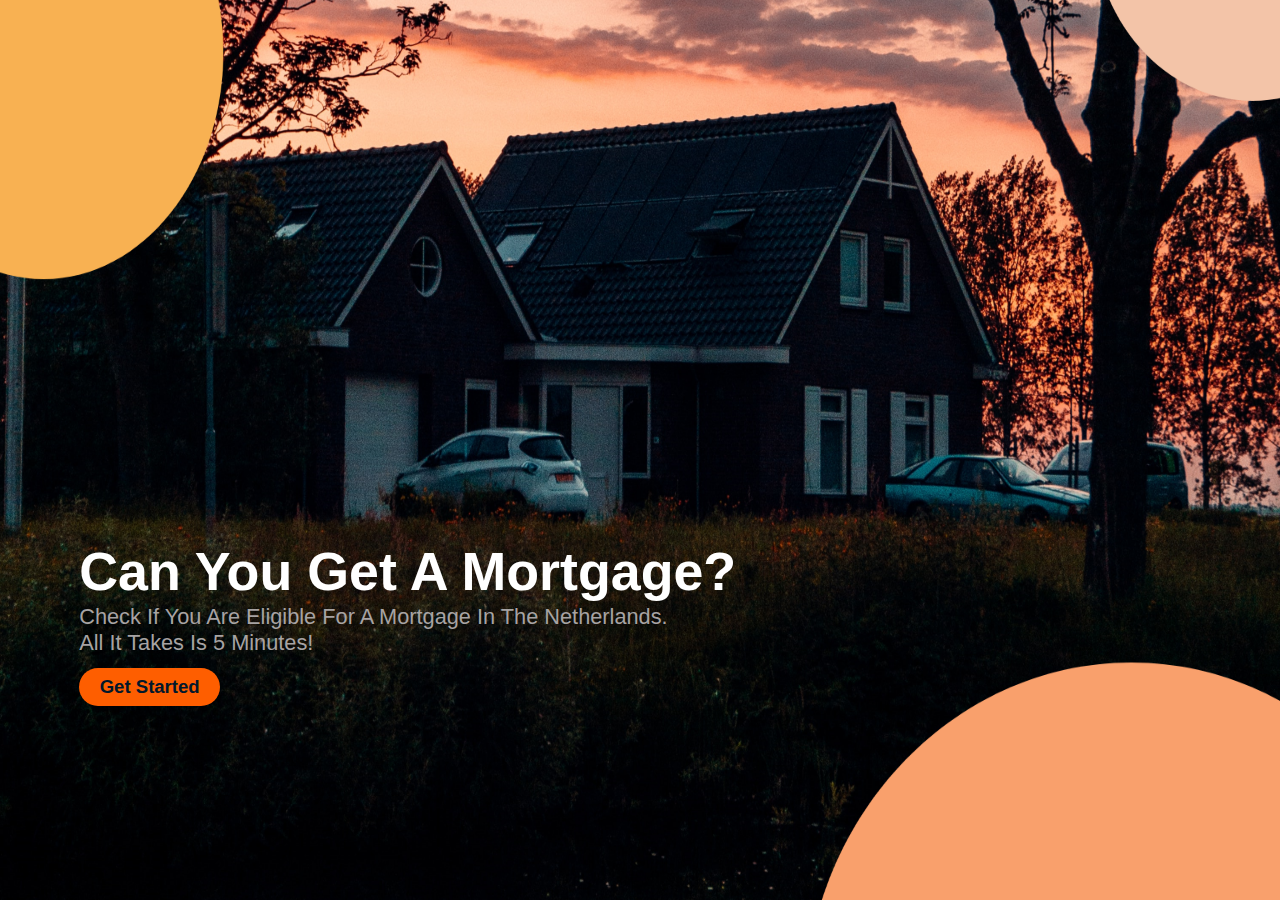
<file: Home Page/Home_Page.html>
<!DOCTYPE html>
<html>
<head>
<meta charset="utf-8"/>
<meta http-equiv="X-UA-Compatible" content="IE=edge"/>
<meta name="viewport" content="width=device-width, initial-scale=1.0">
<title>Home Page</title>
<style id="applicationStylesheet" type="text/css">
	.mediaViewInfo {
		--web-view-name: Home Page;
		--web-view-id: Home_Page;
		--web-scale-on-resize: true;
		--web-enable-deep-linking: true;
	}
	:root {
		--web-view-ids: Home_Page;
	}
	* {
		margin: 0;
		padding: 0;
		box-sizing: border-box;
		border: none;
	}
	body {
		overflow: hidden;
	}
	#Home_Page {
		position: absolute;
		width: 100%;
		height: 100%;
		background-color: rgba(255,255,255,1);
		overflow: hidden;
		--web-view-name: Home Page;
		--web-view-id: Home_Page;
		--web-scale-on-resize: true;
		--web-enable-deep-linking: true;
	}
	#Mask_Group_1 {
		position: absolute;
		width: 100%;
		height: 100%;
		overflow: visible;
		background-repeat: no-repeat;
		background-size: cover;
	}
	#text_container {
		position: absolute;
		left: 6.19%;
		top: 60%;
	}
	#title {
		position: absolute;
		overflow: visible;
		white-space: nowrap;
		text-align: left;
		font-family: Arial;
		font-style: normal;
		font-weight: bold;
		font-size: 4.2vw;
		color: rgba(255,255,255,1);
	}
	#paragraph {
		top: 5vw;
		position: absolute;
		overflow: visible;
		white-space: nowrap;
		text-align: left;
		font-family: Arial;
		font-style: normal;
		font-weight: normal;
		font-size: 1.7vw;
		color: rgba(167,163,163,1);
		text-transform: capitalize;
	}
	#Group_1 {
		position: absolute;
		top: 10vw;
		overflow: visible;
	}
	#GetStarted_Button {
		position: absolute;
		width: 11vw;
		height: 3vw;
		overflow: visible;
	}
	.Rectangle_1 {
		width: 100%;
		height: 100%;
		background-color: rgba(254, 94, 0, 1);
		border-radius: 35px;
		display: flex;
		justify-content: center;
		align-items: center;
		transition: background-color 0.3s ease;
	}
	.Rectangle_1:hover {
    	background-color: #F28F6B; /* Darker color for hover effect */
  	}
	#Get_Started {
		left: 1.6vw;
		top: 0.65vw;
		position: absolute;
		overflow: visible;
		white-space: nowrap;
		text-align: left;
		font-family: Arial;
		font-style: normal;
		font-weight: bold;
		font-size: 1.45vw;
		color: rgba(1,24,43,1);
		text-transform: capitalize;
	}
</style>
<script id="applicationScript">
///////////////////////////////////////
// INITIALIZATION
///////////////////////////////////////

/**
 * Functionality for scaling, showing by media query, and navigation between multiple pages on a single page. 
 * Code subject to change.
 **/

if (window.console==null) { window["console"] = { log : function() {} } }; // some browsers do not set console

var Application = function() {
	// event constants
	this.prefix = "--web-";
	this.NAVIGATION_CHANGE = "viewChange";
	this.VIEW_NOT_FOUND = "viewNotFound";
	this.VIEW_CHANGE = "viewChange";
	this.VIEW_CHANGING = "viewChanging";
	this.STATE_NOT_FOUND = "stateNotFound";
	this.APPLICATION_COMPLETE = "applicationComplete";
	this.APPLICATION_RESIZE = "applicationResize";
	this.SIZE_STATE_NAME = "data-is-view-scaled";
	this.STATE_NAME = this.prefix + "state";

	this.lastTrigger = null;
	this.lastView = null;
	this.lastState = null;
	this.lastOverlay = null;
	this.currentView = null;
	this.currentState = null;
	this.currentOverlay = null;
	this.currentQuery = {index: 0, rule: null, mediaText: null, id: null};
	this.inclusionQuery = "(min-width: 0px)";
	this.exclusionQuery = "none and (min-width: 99999px)";
	this.LastModifiedDateLabelName = "LastModifiedDateLabel";
	this.viewScaleSliderId = "ViewScaleSliderInput";
	this.pageRefreshedName = "showPageRefreshedNotification";
	this.applicationStylesheet = null;
	this.mediaQueryDictionary = {};
	this.viewsDictionary = {};
	this.addedViews = [];
	this.views = {};
	this.viewIds = [];
	this.viewQueries = {};
	this.overlays = {};
	this.overlayIds = [];
	this.numberOfViews = 0;
	this.verticalPadding = 0;
	this.horizontalPadding = 0;
	this.stateName = null;
	this.viewScale = 1;
	this.viewLeft = 0;
	this.viewTop = 0;
	this.horizontalScrollbarsNeeded = false;
	this.verticalScrollbarsNeeded = false;

	// view settings
	this.showUpdateNotification = false;
	this.showNavigationControls = false;
	this.scaleViewsToFit = false;
	this.scaleToFitOnDoubleClick = false;
	this.actualSizeOnDoubleClick = false;
	this.scaleViewsOnResize = false;
	this.navigationOnKeypress = false;
	this.showViewName = false;
	this.enableDeepLinking = true;
	this.refreshPageForChanges = false;
	this.showRefreshNotifications = true;

	// view controls
	this.scaleViewSlider = null;
	this.lastModifiedLabel = null;
	this.supportsPopState = false; // window.history.pushState!=null;
	this.initialized = false;

	// refresh properties
	this.refreshDuration = 250;
	this.lastModifiedDate = null;
	this.refreshRequest = null;
	this.refreshInterval = null;
	this.refreshContent = null;
	this.refreshContentSize = null;
	this.refreshCheckContent = false;
	this.refreshCheckContentSize = false;

	var self = this;

	self.initialize = function(event) {
		var view = self.getVisibleView();
		var views = self.getVisibleViews();
		if (view==null) view = self.getInitialView();
		self.collectViews();
		self.collectOverlays();
		self.collectMediaQueries();

		for (let index = 0; index < views.length; index++) {
			var view = views[index];
			self.setViewOptions(view);
			self.setViewVariables(view);
			self.centerView(view);
		}

		// sometimes the body size is 0 so we call this now and again later
		if (self.initialized) {
			window.addEventListener(self.NAVIGATION_CHANGE, self.viewChangeHandler);
			window.addEventListener("keyup", self.keypressHandler);
			window.addEventListener("keypress", self.keypressHandler);
			window.addEventListener("resize", self.resizeHandler);
			window.document.addEventListener("dblclick", self.doubleClickHandler);

			if (self.supportsPopState) {
				window.addEventListener('popstate', self.popStateHandler);
			}
			else {
				window.addEventListener('hashchange', self.hashChangeHandler);
			}

			// we are ready to go
			window.dispatchEvent(new Event(self.APPLICATION_COMPLETE));
		}

		if (self.initialized==false) {
			if (self.enableDeepLinking) {
				self.syncronizeViewToURL();
			} 
	
			if (self.refreshPageForChanges) {
				self.setupRefreshForChanges();
			}
	
			self.initialized = true;
		}
		
		if (self.scaleViewsToFit) {
			self.viewScale = self.scaleViewToFit(view);
			
			if (self.viewScale<0) {
				setTimeout(self.scaleViewToFit, 500, view);
			}
		}
		else if (view) {
			self.viewScale = self.getViewScaleValue(view);
			self.centerView(view);
			self.updateSliderValue(self.viewScale);
		}
		else {
			// no view found
		}
	
		if (self.showUpdateNotification) {
			self.showNotification();
		}

		//"addEventListener" in window ? null : window.addEventListener = window.attachEvent;
		//"addEventListener" in document ? null : document.addEventListener = document.attachEvent;
	}


	///////////////////////////////////////
	// AUTO REFRESH 
	///////////////////////////////////////

	self.setupRefreshForChanges = function() {
		self.refreshRequest = new XMLHttpRequest();

		if (!self.refreshRequest) {
			return false;
		}

		// get document start values immediately
		self.requestRefreshUpdate();
	}

	/**
	 * Attempt to check the last modified date by the headers 
	 * or the last modified property from the byte array (experimental)
	 **/
	self.requestRefreshUpdate = function() {
		var url = document.location.href;
		var protocol = window.location.protocol;
		var method;
		
		try {

			if (self.refreshCheckContentSize) {
				self.refreshRequest.open('HEAD', url, true);
			}
			else if (self.refreshCheckContent) {
				self.refreshContent = document.documentElement.outerHTML;
				self.refreshRequest.open('GET', url, true);
				self.refreshRequest.responseType = "text";
			}
			else {

				// get page last modified date for the first call to compare to later
				if (self.lastModifiedDate==null) {

					// File system does not send headers in FF so get blob if possible
					if (protocol=="file:") {
						self.refreshRequest.open("GET", url, true);
						self.refreshRequest.responseType = "blob";
					}
					else {
						self.refreshRequest.open("HEAD", url, true);
						self.refreshRequest.responseType = "blob";
					}

					self.refreshRequest.onload = self.refreshOnLoadOnceHandler;

					// In some browsers (Chrome & Safari) this error occurs at send: 
					// 
					// Chrome - Access to XMLHttpRequest at 'file:///index.html' from origin 'null' 
					// has been blocked by CORS policy: 
					// Cross origin requests are only supported for protocol schemes: 
					// http, data, chrome, chrome-extension, https.
					// 
					// Safari - XMLHttpRequest cannot load file:///Users/user/Public/index.html. Cross origin requests are only supported for HTTP.
					// 
					// Solution is to run a local server, set local permissions or test in another browser
					self.refreshRequest.send(null);

					// In MS browsers the following behavior occurs possibly due to an AJAX call to check last modified date: 
					// 
					// DOM7011: The code on this page disabled back and forward caching.

					// In Brave (Chrome) error when on the server
					// index.js:221 HEAD https://www.example.com/ net::ERR_INSUFFICIENT_RESOURCES
					// self.refreshRequest.send(null);

				}
				else {
					self.refreshRequest = new XMLHttpRequest();
					self.refreshRequest.onreadystatechange = self.refreshHandler;
					self.refreshRequest.ontimeout = function() {
						self.log("Couldn't find page to check for updates");
					}
					
					var method;
					if (protocol=="file:") {
						method = "GET";
					}
					else {
						method = "HEAD";
					}

					//refreshRequest.open('HEAD', url, true);
					self.refreshRequest.open(method, url, true);
					self.refreshRequest.responseType = "blob";
					self.refreshRequest.send(null);
				}
			}
		}
		catch (error) {
			self.log("Refresh failed for the following reason:")
			self.log(error);
		}
	}

	self.refreshHandler = function() {
		var contentSize;

		try {

			if (self.refreshRequest.readyState === XMLHttpRequest.DONE) {
				
				if (self.refreshRequest.status === 2 || 
					self.refreshRequest.status === 200) {
					var pageChanged = false;

					self.updateLastModifiedLabel();

					if (self.refreshCheckContentSize) {
						var lastModifiedHeader = self.refreshRequest.getResponseHeader("Last-Modified");
						contentSize = self.refreshRequest.getResponseHeader("Content-Length");
						//lastModifiedDate = refreshRequest.getResponseHeader("Last-Modified");
						var headers = self.refreshRequest.getAllResponseHeaders();
						var hasContentHeader = headers.indexOf("Content-Length")!=-1;
						
						if (hasContentHeader) {
							contentSize = self.refreshRequest.getResponseHeader("Content-Length");

							// size has not been set yet
							if (self.refreshContentSize==null) {
								self.refreshContentSize = contentSize;
								// exit and let interval call this method again
								return;
							}

							if (contentSize!=self.refreshContentSize) {
								pageChanged = true;
							}
						}
					}
					else if (self.refreshCheckContent) {

						if (self.refreshRequest.responseText!=self.refreshContent) {
							pageChanged = true;
						}
					}
					else {
						lastModifiedHeader = self.getLastModified(self.refreshRequest);

						if (self.lastModifiedDate!=lastModifiedHeader) {
							self.log("lastModifiedDate:" + self.lastModifiedDate + ",lastModifiedHeader:" +lastModifiedHeader);
							pageChanged = true;
						}

					}

					
					if (pageChanged) {
						clearInterval(self.refreshInterval);
						self.refreshUpdatedPage();
						return;
					}

				}
				else {
					self.log('There was a problem with the request.');
				}

			}
		}
		catch( error ) {
			//console.log('Caught Exception: ' + error);
		}
	}

	self.refreshOnLoadOnceHandler = function(event) {

		// get the last modified date
		if (self.refreshRequest.response) {
			self.lastModifiedDate = self.getLastModified(self.refreshRequest);

			if (self.lastModifiedDate!=null) {

				if (self.refreshInterval==null) {
					self.refreshInterval = setInterval(self.requestRefreshUpdate, self.refreshDuration);
				}
			}
			else {
				self.log("Could not get last modified date from the server");
			}
		}
	}

	self.refreshUpdatedPage = function() {
		if (self.showRefreshNotifications) {
			var date = new Date().setTime((new Date().getTime()+10000));
			document.cookie = encodeURIComponent(self.pageRefreshedName) + "=true" + "; max-age=6000;" + " path=/";
		}

		document.location.reload(true);
	}

	self.showNotification = function(duration) {
		var notificationID = self.pageRefreshedName+"ID";
		var notification = document.getElementById(notificationID);
		if (duration==null) duration = 4000;

		if (notification!=null) {return;}

		notification = document.createElement("div");
		notification.id = notificationID;
		notification.textContent = "PAGE UPDATED";
		var styleRule = ""
		styleRule = "position: fixed; padding: 7px 16px 6px 16px; font-family: Arial, sans-serif; font-size: 10px; font-weight: bold; left: 50%;";
		styleRule += "top: 20px; background-color: rgba(0,0,0,.5); border-radius: 12px; color:rgb(235, 235, 235); transition: all 2s linear;";
		styleRule += "transform: translateX(-50%); letter-spacing: .5px; filter: drop-shadow(2px 2px 6px rgba(0, 0, 0, .1))";
		notification.setAttribute("style", styleRule);

		notification.className= "PageRefreshedClass";
		
		document.body.appendChild(notification);

		setTimeout(function() {
			notification.style.opacity = "0";
			notification.style.filter = "drop-shadow( 0px 0px 0px rgba(0,0,0, .5))";
			setTimeout(function() {
				notification.parentNode.removeChild(notification);
			}, duration)
		}, duration);

		document.cookie = encodeURIComponent(self.pageRefreshedName) + "=; max-age=1; path=/";
	}

	/**
	 * Get the last modified date from the header 
	 * or file object after request has been received
	 **/
	self.getLastModified = function(request) {
		var date;

		// file protocol - FILE object with last modified property
		if (request.response && request.response.lastModified) {
			date = request.response.lastModified;
		}
		
		// http protocol - check headers
		if (date==null) {
			date = request.getResponseHeader("Last-Modified");
		}

		return date;
	}

	self.updateLastModifiedLabel = function() {
		var labelValue = "";
		
		if (self.lastModifiedLabel==null) {
			self.lastModifiedLabel = document.getElementById("LastModifiedLabel");
		}

		if (self.lastModifiedLabel) {
			var seconds = parseInt(((new Date().getTime() - Date.parse(document.lastModified)) / 1000 / 60) * 100 + "");
			var minutes = 0;
			var hours = 0;

			if (seconds < 60) {
				seconds = Math.floor(seconds/10)*10;
				labelValue = seconds + " seconds";
			}
			else {
				minutes = parseInt((seconds/60) + "");

				if (minutes>60) {
					hours = parseInt((seconds/60/60) +"");
					labelValue += hours==1 ? " hour" : " hours";
				}
				else {
					labelValue = minutes+"";
					labelValue += minutes==1 ? " minute" : " minutes";
				}
			}
			
			if (seconds<10) {
				labelValue = "Updated now";
			}
			else {
				labelValue = "Updated " + labelValue + " ago";
			}

			if (self.lastModifiedLabel.firstElementChild) {
				self.lastModifiedLabel.firstElementChild.textContent = labelValue;

			}
			else if ("textContent" in self.lastModifiedLabel) {
				self.lastModifiedLabel.textContent = labelValue;
			}
		}
	}

	self.getShortString = function(string, length) {
		if (length==null) length = 30;
		string = string!=null ? string.substr(0, length).replace(/\n/g, "") : "[String is null]";
		return string;
	}

	self.getShortNumber = function(value, places) {
		if (places==null || places<1) places = 4;
		value = Math.round(value * Math.pow(10,places)) / Math.pow(10, places);
		return value;
	}

	///////////////////////////////////////
	// NAVIGATION CONTROLS
	///////////////////////////////////////

	self.updateViewLabel = function() {
		var viewNavigationLabel = document.getElementById("ViewNavigationLabel");
		var view = self.getVisibleView();
		var viewIndex = view ? self.getViewIndex(view) : -1;
		var viewName = view ? self.getViewPreferenceValue(view, self.prefix + "view-name") : null;
		var viewId = view ? view.id : null;

		if (viewNavigationLabel && view) {
			if (viewName && viewName.indexOf('"')!=-1) {
				viewName = viewName.replace(/"/g, "");
			}

			if (self.showViewName) {
				viewNavigationLabel.textContent = viewName;
				self.setTooltip(viewNavigationLabel, viewIndex + 1 + " of " + self.numberOfViews);
			}
			else {
				viewNavigationLabel.textContent = viewIndex + 1 + " of " + self.numberOfViews;
				self.setTooltip(viewNavigationLabel, viewName);
			}

		}
	}

	self.updateURL = function(view) {
		view = view == null ? self.getVisibleView() : view;
		var viewId = view ? view.id : null
		var viewFragment = view ? "#"+ viewId : null;

		if (viewId && self.viewIds.length>1 && self.enableDeepLinking) {

			if (self.supportsPopState==false) {
				self.setFragment(viewId);
			}
			else {
				if (viewFragment!=window.location.hash) {

					if (window.location.hash==null) {
						window.history.replaceState({name:viewId}, null, viewFragment);
					}
					else {
						window.history.pushState({name:viewId}, null, viewFragment);
					}
				}
			}
		}
	}

	self.updateURLState = function(view, stateName) {
		stateName = view && (stateName=="" || stateName==null) ? self.getStateNameByViewId(view.id) : stateName;

		if (self.supportsPopState==false) {
			self.setFragment(stateName);
		}
		else {
			if (stateName!=window.location.hash) {

				if (window.location.hash==null) {
					window.history.replaceState({name:view.viewId}, null, stateName);
				}
				else {
					window.history.pushState({name:view.viewId}, null, stateName);
				}
			}
		}
	}

	self.setFragment = function(value) {
		window.location.hash = "#" + value;
	}

	self.setTooltip = function(element, value) {
		// setting the tooltip in edge causes a page crash on hover
		if (/Edge/.test(navigator.userAgent)) { return; }

		if ("title" in element) {
			element.title = value;
		}
	}

	self.getStylesheetRules = function(styleSheet) {
		try {
			if (styleSheet) return styleSheet.cssRules || styleSheet.rules;
	
			return document.styleSheets[0]["cssRules"] || document.styleSheets[0]["rules"];
		}
		catch (error) {
			// ERRORS:
			// SecurityError: The operation is insecure.
			// Errors happen when script loads before stylesheet or loading an external css locally

			// InvalidAccessError: A parameter or an operation is not supported by the underlying object
			// Place script after stylesheet

			console.log(error);
			if (error.toString().indexOf("The operation is insecure")!=-1) {
				console.log("Load the stylesheet before the script or load the stylesheet inline until it can be loaded on a server")
			}
			return [];
		}
	}

	/**
	 * If single page application hide all of the views. 
	 * @param {Number} selectedIndex if provided shows the view at index provided
	 **/
	self.hideViews = function(selectedIndex, animation) {
		var rules = self.getStylesheetRules();
		var queryIndex = 0;
		var numberOfRules = rules!=null ? rules.length : 0;

		// loop through rules and hide media queries except selected
		for (var i=0;i<numberOfRules;i++) {
			var rule = rules[i];

			if (rule.media!=null) {

				if (queryIndex==selectedIndex) {
					self.currentQuery.mediaText = rule.conditionText;
					self.currentQuery.index = selectedIndex;
					self.currentQuery.rule = rule;
					self.enableMediaQuery(rule);
				}
				else {
					if (animation) {
						self.fadeOut(rule)
					}
					else {
						self.disableMediaQuery(rule);
					}
				}
				
				queryIndex++;
			}
		}

		self.numberOfViews = queryIndex;
		self.updateViewLabel();
		self.updateURL();

		self.dispatchViewChange();

		var view = self.getVisibleView();
		var viewIndex = view ? self.getViewIndex(view) : -1;

		return viewIndex==selectedIndex ? view : null;
	}

	/**
	 * Hide view
	 * @param {Object} view element to hide
	 **/
	self.hideView = function(view) {
		var rule = view ? self.mediaQueryDictionary[view.id] : null;

		if (rule) {
			self.disableMediaQuery(rule);
		}
	}

	/**
	 * Hide overlay
	 * @param {Object} overlay element to hide
	 **/
	self.hideOverlay = function(overlay) {
		var rule = overlay ? self.mediaQueryDictionary[overlay.id] : null;

		if (rule) {
			self.disableMediaQuery(rule);

			//if (self.showByMediaQuery) {
				overlay.style.display = "none";
			//}
		}
	}

	/**
	 * Show the view by media query. Does not hide current views
	 * Sets view options by default
	 * @param {Object} view element to show
	 * @param {Boolean} setViewOptions sets view options if null or true
	 */
	self.showViewByMediaQuery = function(view, setViewOptions) {
		var id = view ? view.id : null;
		var query = id ? self.mediaQueryDictionary[id] : null;
		var isOverlay = view ? self.isOverlay(view) : false;
		setViewOptions = setViewOptions==null ? true : setViewOptions;

		if (query) {
			self.enableMediaQuery(query);

			if (isOverlay && view && setViewOptions) {
				self.setViewVariables(null, view);
			}
			else {
				if (view && setViewOptions) self.setViewOptions(view);
				if (view && setViewOptions) self.setViewVariables(view);
			}
		}
	}

	/**
	 * Show the view. Does not hide current views
	 */
	self.showView = function(view, setViewOptions) {
		var id = view ? view.id : null;
		var query = id ? self.mediaQueryDictionary[id] : null;
		var display = null;
		setViewOptions = setViewOptions==null ? true : setViewOptions;

		if (query) {
			self.enableMediaQuery(query);
			if (view==null) view =self.getVisibleView();
			if (view && setViewOptions) self.setViewOptions(view);
		}
		else if (id) {
			display = window.getComputedStyle(view).getPropertyValue("display");
			if (display=="" || display=="none") {
				view.style.display = "block";
			}
		}

		if (view) {
			if (self.currentView!=null) {
				self.lastView = self.currentView;
			}

			self.currentView = view;
		}
	}

	self.showViewById = function(id, setViewOptions) {
		var view = id ? self.getViewById(id) : null;

		if (view) {
			self.showView(view);
			return;
		}

		self.log("View not found '" + id + "'");
	}

	self.getElementView = function(element) {
		var view = element;
		var viewFound = false;

		while (viewFound==false || view==null) {
			if (view && self.viewsDictionary[view.id]) {
				return view;
			}
			view = view.parentNode;
		}
	}

	/**
	 * Show overlay over view
	 * @param {Event | HTMLElement} event event or html element with styles applied
	 * @param {String} id id of view or view reference
	 * @param {Number} x x location
	 * @param {Number} y y location
	 */
	self.showOverlay = function(event, id, x, y) {
		var overlay = id && typeof id === 'string' ? self.getViewById(id) : id ? id : null;
		var query = overlay ? self.mediaQueryDictionary[overlay.id] : null;
		var centerHorizontally = false;
		var centerVertically = false;
		var anchorLeft = false;
		var anchorTop = false;
		var anchorRight = false;
		var anchorBottom = false;
		var display = null;
		var reparent = true;
		var view = null;
		
		if (overlay==null || overlay==false) {
			self.log("Overlay not found, '"+ id + "'");
			return;
		}

		// get enter animation - event target must have css variables declared
		if (event) {
			var button = event.currentTarget || event; // can be event or htmlelement
			var buttonComputedStyles = getComputedStyle(button);
			var actionTargetValue = buttonComputedStyles.getPropertyValue(self.prefix+"action-target").trim();
			var animation = buttonComputedStyles.getPropertyValue(self.prefix+"animation").trim();
			var isAnimated = animation!="";
			var targetType = buttonComputedStyles.getPropertyValue(self.prefix+"action-type").trim();
			var actionTarget = self.application ? null : self.getElement(actionTargetValue);
			var actionTargetStyles = actionTarget ? actionTarget.style : null;

			if (actionTargetStyles) {
				actionTargetStyles.setProperty("animation", animation);
			}

			if ("stopImmediatePropagation" in event) {
				event.stopImmediatePropagation();
			}
		}
		
		if (self.application==false || targetType=="page") {
			document.location.href = "./" + actionTargetValue;
			return;
		}

		// remove any current overlays
		if (self.currentOverlay) {

			// act as switch if same button
			if (self.currentOverlay==actionTarget || self.currentOverlay==null) {
				if (self.lastTrigger==button) {
					self.removeOverlay(isAnimated);
					return;
				}
			}
			else {
				self.removeOverlay(isAnimated);
			}
		}

		if (reparent) {
			view = self.getElementView(button);
			if (view) {
				view.appendChild(overlay);
			}
		}

		if (query) {
			//self.setElementAnimation(overlay, null);
			//overlay.style.animation = animation;
			self.enableMediaQuery(query);
			
			var display = overlay && overlay.style.display;
			
			if (overlay && display=="" || display=="none") {
				overlay.style.display = "block";
				//self.setViewOptions(overlay);
			}

			// add animation defined in event target style declaration
			if (animation && self.supportAnimations) {
				self.fadeIn(overlay, false, animation);
			}
		}
		else if (id) {

			display = window.getComputedStyle(overlay).getPropertyValue("display");

			if (display=="" || display=="none") {
				overlay.style.display = "block";
			}

			// add animation defined in event target style declaration
			if (animation && self.supportAnimations) {
				self.fadeIn(overlay, false, animation);
			}
		}

		// do not set x or y position if centering
		var horizontal = self.prefix + "center-horizontally";
		var vertical = self.prefix + "center-vertically";
		var style = overlay.style;
		var transform = [];

		centerHorizontally = self.getIsStyleDefined(id, horizontal) ? self.getViewPreferenceBoolean(overlay, horizontal) : false;
		centerVertically = self.getIsStyleDefined(id, vertical) ? self.getViewPreferenceBoolean(overlay, vertical) : false;
		anchorLeft = self.getIsStyleDefined(id, "left");
		anchorRight = self.getIsStyleDefined(id, "right");
		anchorTop = self.getIsStyleDefined(id, "top");
		anchorBottom = self.getIsStyleDefined(id, "bottom");

		
		if (self.viewsDictionary[overlay.id] && self.viewsDictionary[overlay.id].styleDeclaration) {
			style = self.viewsDictionary[overlay.id].styleDeclaration.style;
		}
		
		if (centerHorizontally) {
			style.left = "50%";
			style.transformOrigin = "0 0";
			transform.push("translateX(-50%)");
		}
		else if (anchorRight && anchorLeft) {
			style.left = x + "px";
		}
		else if (anchorRight) {
			//style.right = x + "px";
		}
		else {
			style.left = x + "px";
		}
		
		if (centerVertically) {
			style.top = "50%";
			transform.push("translateY(-50%)");
			style.transformOrigin = "0 0";
		}
		else if (anchorTop && anchorBottom) {
			style.top = y + "px";
		}
		else if (anchorBottom) {
			//style.bottom = y + "px";
		}
		else {
			style.top = y + "px";
		}

		if (transform.length) {
			style.transform = transform.join(" ");
		}

		self.currentOverlay = overlay;
		self.lastTrigger = button;
	}

	self.goBack = function() {
		if (self.currentOverlay) {
			self.removeOverlay();
		}
		else if (self.lastView) {
			self.goToView(self.lastView.id);
		}
	}

	self.removeOverlay = function(animate) {
		var overlay = self.currentOverlay;
		animate = animate===false ? false : true;

		if (overlay) {
			var style = overlay.style;
			
			if (style.animation && self.supportAnimations && animate) {
				self.reverseAnimation(overlay, true);

				var duration = self.getAnimationDuration(style.animation, true);
		
				setTimeout(function() {
					self.setElementAnimation(overlay, null);
					self.hideOverlay(overlay);
					self.currentOverlay = null;
				}, duration);
			}
			else {
				self.setElementAnimation(overlay, null);
				self.hideOverlay(overlay);
				self.currentOverlay = null;
			}
		}
	}

	/**
	 * Reverse the animation and hide after
	 * @param {Object} target element with animation
	 * @param {Boolean} hide hide after animation ends
	 */
	self.reverseAnimation = function(target, hide) {
		var lastAnimation = null;
		var style = target.style;

		style.animationPlayState = "paused";
		lastAnimation = style.animation;
		style.animation = null;
		style.animationPlayState = "paused";

		if (hide) {
			//target.addEventListener("animationend", self.animationEndHideHandler);
	
			var duration = self.getAnimationDuration(lastAnimation, true);
			var isOverlay = self.isOverlay(target);
	
			setTimeout(function() {
				self.setElementAnimation(target, null);

				if (isOverlay) {
					self.hideOverlay(target);
				}
				else {
					self.hideView(target);
				}
			}, duration);
		}

		setTimeout(function() {
			style.animation = lastAnimation;
			style.animationPlayState = "paused";
			style.animationDirection = "reverse";
			style.animationPlayState = "running";
		}, 30);
	}

	self.animationEndHandler = function(event) {
		var target = event.currentTarget;
		self.dispatchEvent(new Event(event.type));
	}

	self.isOverlay = function(view) {
		var result = view ? self.getViewPreferenceBoolean(view, self.prefix + "is-overlay") : false;

		return result;
	}

	self.animationEndHideHandler = function(event) {
		var target = event.currentTarget;
		self.setViewVariables(null, target);
		self.hideView(target);
		target.removeEventListener("animationend", self.animationEndHideHandler);
	}

	self.animationEndShowHandler = function(event) {
		var target = event.currentTarget;
		target.removeEventListener("animationend", self.animationEndShowHandler);
	}

	self.setViewOptions = function(view) {

		if (view) {
			self.minimumScale = self.getViewPreferenceValue(view, self.prefix + "minimum-scale");
			self.maximumScale = self.getViewPreferenceValue(view, self.prefix + "maximum-scale");
			self.scaleViewsToFit = self.getViewPreferenceBoolean(view, self.prefix + "scale-to-fit");
			self.scaleToFitType = self.getViewPreferenceValue(view, self.prefix + "scale-to-fit-type");
			self.scaleToFitOnDoubleClick = self.getViewPreferenceBoolean(view, self.prefix + "scale-on-double-click");
			self.actualSizeOnDoubleClick = self.getViewPreferenceBoolean(view, self.prefix + "actual-size-on-double-click");
			self.scaleViewsOnResize = self.getViewPreferenceBoolean(view, self.prefix + "scale-on-resize");
			self.enableScaleUp = self.getViewPreferenceBoolean(view, self.prefix + "enable-scale-up");
			self.centerHorizontally = self.getViewPreferenceBoolean(view, self.prefix + "center-horizontally");
			self.centerVertically = self.getViewPreferenceBoolean(view, self.prefix + "center-vertically");
			self.navigationOnKeypress = self.getViewPreferenceBoolean(view, self.prefix + "navigate-on-keypress");
			self.showViewName = self.getViewPreferenceBoolean(view, self.prefix + "show-view-name");
			self.refreshPageForChanges = self.getViewPreferenceBoolean(view, self.prefix + "refresh-for-changes");
			self.refreshPageForChangesInterval = self.getViewPreferenceValue(view, self.prefix + "refresh-interval");
			self.showNavigationControls = self.getViewPreferenceBoolean(view, self.prefix + "show-navigation-controls");
			self.scaleViewSlider = self.getViewPreferenceBoolean(view, self.prefix + "show-scale-controls");
			self.enableDeepLinking = self.getViewPreferenceBoolean(view, self.prefix + "enable-deep-linking");
			self.singlePageApplication = self.getViewPreferenceBoolean(view, self.prefix + "application");
			self.showByMediaQuery = self.getViewPreferenceBoolean(view, self.prefix + "show-by-media-query");
			self.showUpdateNotification = document.cookie!="" ? document.cookie.indexOf(self.pageRefreshedName)!=-1 : false;
			self.imageComparisonDuration = self.getViewPreferenceValue(view, self.prefix + "image-comparison-duration");
			self.supportAnimations = self.getViewPreferenceBoolean(view, self.prefix + "enable-animations", true);

			if (self.scaleViewsToFit) {
				var newScaleValue = self.scaleViewToFit(view);
				
				if (newScaleValue<0) {
					setTimeout(self.scaleViewToFit, 500, view);
				}
			}
			else {
				self.viewScale = self.getViewScaleValue(view);
				self.viewToFitWidthScale = self.getViewFitToViewportWidthScale(view, self.enableScaleUp)
				self.viewToFitHeightScale = self.getViewFitToViewportScale(view, self.enableScaleUp);
				self.updateSliderValue(self.viewScale);
			}

			if (self.imageComparisonDuration!=null) {
				// todo
			}

			if (self.refreshPageForChangesInterval!=null) {
				self.refreshDuration = Number(self.refreshPageForChangesInterval);
			}
		}
	}

	self.previousView = function(event) {
		var rules = self.getStylesheetRules();
		var view = self.getVisibleView()
		var index = view ? self.getViewIndex(view) : -1;
		var prevQueryIndex = index!=-1 ? index-1 : self.currentQuery.index-1;
		var queryIndex = 0;
		var numberOfRules = rules!=null ? rules.length : 0;

		if (event) {
			event.stopImmediatePropagation();
		}

		if (prevQueryIndex<0) {
			return;
		}

		// loop through rules and hide media queries except selected
		for (var i=0;i<numberOfRules;i++) {
			var rule = rules[i];
			
			if (rule.media!=null) {

				if (queryIndex==prevQueryIndex) {
					self.currentQuery.mediaText = rule.conditionText;
					self.currentQuery.index = prevQueryIndex;
					self.currentQuery.rule = rule;
					self.enableMediaQuery(rule);
					self.updateViewLabel();
					self.updateURL();
					self.dispatchViewChange();
				}
				else {
					self.disableMediaQuery(rule);
				}

				queryIndex++;
			}
		}
	}

	self.nextView = function(event) {
		var rules = self.getStylesheetRules();
		var view = self.getVisibleView();
		var index = view ? self.getViewIndex(view) : -1;
		var nextQueryIndex = index!=-1 ? index+1 : self.currentQuery.index+1;
		var queryIndex = 0;
		var numberOfRules = rules!=null ? rules.length : 0;
		var numberOfMediaQueries = self.getNumberOfMediaRules();

		if (event) {
			event.stopImmediatePropagation();
		}

		if (nextQueryIndex>=numberOfMediaQueries) {
			return;
		}

		// loop through rules and hide media queries except selected
		for (var i=0;i<numberOfRules;i++) {
			var rule = rules[i];
			
			if (rule.media!=null) {

				if (queryIndex==nextQueryIndex) {
					self.currentQuery.mediaText = rule.conditionText;
					self.currentQuery.index = nextQueryIndex;
					self.currentQuery.rule = rule;
					self.enableMediaQuery(rule);
					self.updateViewLabel();
					self.updateURL();
					self.dispatchViewChange();
				}
				else {
					self.disableMediaQuery(rule);
				}

				queryIndex++;
			}
		}
	}

	/**
	 * Enables a view via media query
	 */
	self.enableMediaQuery = function(rule) {

		try {
			rule.media.mediaText = self.inclusionQuery;
		}
		catch(error) {
			//self.log(error);
			rule.conditionText = self.inclusionQuery;
		}
	}

	self.disableMediaQuery = function(rule) {

		try {
			rule.media.mediaText = self.exclusionQuery;
		}
		catch(error) {
			rule.conditionText = self.exclusionQuery;
		}
	}

	self.dispatchViewChange = function() {
		try {
			var event = new Event(self.NAVIGATION_CHANGE);
			window.dispatchEvent(event);
		}
		catch (error) {
			// In IE 11: Object doesn't support this action
		}
	}

	self.getNumberOfMediaRules = function() {
		var rules = self.getStylesheetRules();
		var numberOfRules = rules ? rules.length : 0;
		var numberOfQueries = 0;

		for (var i=0;i<numberOfRules;i++) {
			if (rules[i].media!=null) { numberOfQueries++; }
		}
		
		return numberOfQueries;
	}

	/////////////////////////////////////////
	// VIEW SCALE 
	/////////////////////////////////////////

	self.sliderChangeHandler = function(event) {
		var value = self.getShortNumber(event.currentTarget.value/100);
		var view = self.getVisibleView();
		self.setViewScaleValue(view, false, value, true);
	}

	self.updateSliderValue = function(scale) {
		var slider = document.getElementById(self.viewScaleSliderId);
		var tooltip = parseInt(scale * 100 + "") + "%";
		var inputType;
		var inputValue;
		
		if (slider) {
			inputValue = self.getShortNumber(scale * 100);
			if (inputValue!=slider["value"]) {
				slider["value"] = inputValue;
			}
			inputType = slider.getAttributeNS(null, "type");

			if (inputType!="range") {
				// input range is not supported
				slider.style.display = "none";
			}

			self.setTooltip(slider, tooltip);
		}
	}

	self.viewChangeHandler = function(event) {
		var view = self.getVisibleView();
		var matrix = view ? getComputedStyle(view).transform : null;
		
		if (matrix) {
			self.viewScale = self.getViewScaleValue(view);
			
			var scaleNeededToFit = self.getViewFitToViewportScale(view);
			var isViewLargerThanViewport = scaleNeededToFit<1;
			
			// scale large view to fit if scale to fit is enabled
			if (self.scaleViewsToFit) {
				self.scaleViewToFit(view);
			}
			else {
				self.updateSliderValue(self.viewScale);
			}
		}
	}

	self.getViewScaleValue = function(view) {
		var matrix = getComputedStyle(view).transform;

		if (matrix) {
			var matrixArray = matrix.replace("matrix(", "").split(",");
			var scaleX = parseFloat(matrixArray[0]);
			var scaleY = parseFloat(matrixArray[3]);
			var scale = Math.min(scaleX, scaleY);
		}

		return scale;
	}

	/**
	 * Scales view to scale. 
	 * @param {Object} view view to scale. views are in views array
	 * @param {Boolean} scaleToFit set to true to scale to fit. set false to use desired scale value
	 * @param {Number} desiredScale scale to define. not used if scale to fit is false
	 * @param {Boolean} isSliderChange indicates if slider is callee
	 */
	self.setViewScaleValue = function(view, scaleToFit, desiredScale, isSliderChange) {
		var enableScaleUp = self.enableScaleUp;
		var scaleToFitType = self.scaleToFitType;
		var minimumScale = self.minimumScale;
		var maximumScale = self.maximumScale;
		var hasMinimumScale = !isNaN(minimumScale) && minimumScale!="";
		var hasMaximumScale = !isNaN(maximumScale) && maximumScale!="";
		var scaleNeededToFit = self.getViewFitToViewportScale(view, enableScaleUp);
		var scaleNeededToFitWidth = self.getViewFitToViewportWidthScale(view, enableScaleUp);
		var scaleNeededToFitHeight = self.getViewFitToViewportHeightScale(view, enableScaleUp);
		var scaleToFitFull = self.getViewFitToViewportScale(view, true);
		var scaleToFitFullWidth = self.getViewFitToViewportWidthScale(view, true);
		var scaleToFitFullHeight = self.getViewFitToViewportHeightScale(view, true);
		var scaleToWidth = scaleToFitType=="width";
		var scaleToHeight = scaleToFitType=="height";
		var shrunkToFit = false;
		var topPosition = null;
		var leftPosition = null;
		var translateY = null;
		var translateX = null;
		var transformValue = "";
		var canCenterVertically = true;
		var canCenterHorizontally = true;
		var style = view.style;

		if (view && self.viewsDictionary[view.id] && self.viewsDictionary[view.id].styleDeclaration) {
			style = self.viewsDictionary[view.id].styleDeclaration.style;
		}

		if (scaleToFit && isSliderChange!=true) {
			if (scaleToFitType=="fit" || scaleToFitType=="") {
				desiredScale = scaleNeededToFit;
			}
			else if (scaleToFitType=="width") {
				desiredScale = scaleNeededToFitWidth;
			}
			else if (scaleToFitType=="height") {
				desiredScale = scaleNeededToFitHeight;
			}
		}
		else {
			if (isNaN(desiredScale)) {
				desiredScale = 1;
			}
		}

		self.updateSliderValue(desiredScale);
		
		// scale to fit width
		if (scaleToWidth && scaleToHeight==false) {
			canCenterVertically = scaleNeededToFitHeight>=scaleNeededToFitWidth;
			canCenterHorizontally = scaleNeededToFitWidth>=1 && enableScaleUp==false;

			if (isSliderChange) {
				canCenterHorizontally = desiredScale<scaleToFitFullWidth;
			}
			else if (scaleToFit) {
				desiredScale = scaleNeededToFitWidth;
			}

			if (hasMinimumScale) {
				desiredScale = Math.max(desiredScale, Number(minimumScale));
			}

			if (hasMaximumScale) {
				desiredScale = Math.min(desiredScale, Number(maximumScale));
			}

			desiredScale = self.getShortNumber(desiredScale);

			canCenterHorizontally = self.canCenterHorizontally(view, "width", enableScaleUp, desiredScale, minimumScale, maximumScale);
			canCenterVertically = self.canCenterVertically(view, "width", enableScaleUp, desiredScale, minimumScale, maximumScale);

			if (desiredScale>1 && (enableScaleUp || isSliderChange)) {
				transformValue = "scale(" + desiredScale + ")";
			}
			else if (desiredScale>=1 && enableScaleUp==false) {
				transformValue = "scale(" + 1 + ")";
			}
			else {
				transformValue = "scale(" + desiredScale + ")";
			}

			if (self.centerVertically) {
				if (canCenterVertically) {
					translateY = "-50%";
					topPosition = "50%";
				}
				else {
					translateY = "0";
					topPosition = "0";
				}
				
				if (style.top != topPosition) {
					style.top = topPosition + "";
				}

				if (canCenterVertically) {
					transformValue += " translateY(" + translateY+ ")";
				}
			}

			if (self.centerHorizontally) {
				if (canCenterHorizontally) {
					translateX = "-50%";
					leftPosition = "50%";
				}
				else {
					translateX = "0";
					leftPosition = "0";
				}

				if (style.left != leftPosition) {
					style.left = leftPosition + "";
				}

				if (canCenterHorizontally) {
					transformValue += " translateX(" + translateX+ ")";
				}
			}

			style.transformOrigin = "0 0";
			style.transform = transformValue;

			self.viewScale = desiredScale;
			self.viewToFitWidthScale = scaleNeededToFitWidth;
			self.viewToFitHeightScale = scaleNeededToFitHeight;
			self.viewLeft = leftPosition;
			self.viewTop = topPosition;

			return desiredScale;
		}

		// scale to fit height
		if (scaleToHeight && scaleToWidth==false) {
			//canCenterVertically = scaleNeededToFitHeight>=scaleNeededToFitWidth;
			//canCenterHorizontally = scaleNeededToFitHeight<=scaleNeededToFitWidth && enableScaleUp==false;
			canCenterVertically = scaleNeededToFitHeight>=scaleNeededToFitWidth;
			canCenterHorizontally = scaleNeededToFitWidth>=1 && enableScaleUp==false;
			
			if (isSliderChange) {
				canCenterHorizontally = desiredScale<scaleToFitFullHeight;
			}
			else if (scaleToFit) {
				desiredScale = scaleNeededToFitHeight;
			}

			if (hasMinimumScale) {
				desiredScale = Math.max(desiredScale, Number(minimumScale));
			}

			if (hasMaximumScale) {
				desiredScale = Math.min(desiredScale, Number(maximumScale));
				//canCenterVertically = desiredScale>=scaleNeededToFitHeight && enableScaleUp==false;
			}

			desiredScale = self.getShortNumber(desiredScale);

			canCenterHorizontally = self.canCenterHorizontally(view, "height", enableScaleUp, desiredScale, minimumScale, maximumScale);
			canCenterVertically = self.canCenterVertically(view, "height", enableScaleUp, desiredScale, minimumScale, maximumScale);

			if (desiredScale>1 && (enableScaleUp || isSliderChange)) {
				transformValue = "scale(" + desiredScale + ")";
			}
			else if (desiredScale>=1 && enableScaleUp==false) {
				transformValue = "scale(" + 1 + ")";
			}
			else {
				transformValue = "scale(" + desiredScale + ")";
			}

			if (self.centerHorizontally) {
				if (canCenterHorizontally) {
					translateX = "-50%";
					leftPosition = "50%";
				}
				else {
					translateX = "0";
					leftPosition = "0";
				}

				if (style.left != leftPosition) {
					style.left = leftPosition + "";
				}

				if (canCenterHorizontally) {
					transformValue += " translateX(" + translateX+ ")";
				}
			}

			if (self.centerVertically) {
				if (canCenterVertically) {
					translateY = "-50%";
					topPosition = "50%";
				}
				else {
					translateY = "0";
					topPosition = "0";
				}
				
				if (style.top != topPosition) {
					style.top = topPosition + "";
				}

				if (canCenterVertically) {
					transformValue += " translateY(" + translateY+ ")";
				}
			}

			style.transformOrigin = "0 0";
			style.transform = transformValue;

			self.viewScale = desiredScale;
			self.viewToFitWidthScale = scaleNeededToFitWidth;
			self.viewToFitHeightScale = scaleNeededToFitHeight;
			self.viewLeft = leftPosition;
			self.viewTop = topPosition;

			return scaleNeededToFitHeight;
		}

		if (scaleToFitType=="fit") {
			//canCenterVertically = scaleNeededToFitHeight>=scaleNeededToFitWidth;
			//canCenterHorizontally = scaleNeededToFitWidth>=scaleNeededToFitHeight;
			canCenterVertically = scaleNeededToFitHeight>=scaleNeededToFit;
			canCenterHorizontally = scaleNeededToFitWidth>=scaleNeededToFit;

			if (hasMinimumScale) {
				desiredScale = Math.max(desiredScale, Number(minimumScale));
			}

			desiredScale = self.getShortNumber(desiredScale);

			if (isSliderChange || scaleToFit==false) {
				canCenterVertically = scaleToFitFullHeight>=desiredScale;
				canCenterHorizontally = desiredScale<scaleToFitFullWidth;
			}
			else if (scaleToFit) {
				desiredScale = scaleNeededToFit;
			}

			transformValue = "scale(" + desiredScale + ")";

			//canCenterHorizontally = self.canCenterHorizontally(view, "fit", false, desiredScale);
			//canCenterVertically = self.canCenterVertically(view, "fit", false, desiredScale);
			
			if (self.centerVertically) {
				if (canCenterVertically) {
					translateY = "-50%";
					topPosition = "50%";
				}
				else {
					translateY = "0";
					topPosition = "0";
				}
				
				if (style.top != topPosition) {
					style.top = topPosition + "";
				}

				if (canCenterVertically) {
					transformValue += " translateY(" + translateY+ ")";
				}
			}

			if (self.centerHorizontally) {
				if (canCenterHorizontally) {
					translateX = "-50%";
					leftPosition = "50%";
				}
				else {
					translateX = "0";
					leftPosition = "0";
				}

				if (style.left != leftPosition) {
					style.left = leftPosition + "";
				}

				if (canCenterHorizontally) {
					transformValue += " translateX(" + translateX+ ")";
				}
			}

			style.transformOrigin = "0 0";
			style.transform = transformValue;

			self.viewScale = desiredScale;
			self.viewToFitWidthScale = scaleNeededToFitWidth;
			self.viewToFitHeightScale = scaleNeededToFitHeight;
			self.viewLeft = leftPosition;
			self.viewTop = topPosition;

			self.updateSliderValue(desiredScale);
			
			return desiredScale;
		}

		if (scaleToFitType=="default" || scaleToFitType=="") {
			desiredScale = 1;

			if (hasMinimumScale) {
				desiredScale = Math.max(desiredScale, Number(minimumScale));
			}
			if (hasMaximumScale) {
				desiredScale = Math.min(desiredScale, Number(maximumScale));
			}

			canCenterHorizontally = self.canCenterHorizontally(view, "none", false, desiredScale, minimumScale, maximumScale);
			canCenterVertically = self.canCenterVertically(view, "none", false, desiredScale, minimumScale, maximumScale);

			if (self.centerVertically) {
				if (canCenterVertically) {
					translateY = "-50%";
					topPosition = "50%";
				}
				else {
					translateY = "0";
					topPosition = "0";
				}
				
				if (style.top != topPosition) {
					style.top = topPosition + "";
				}

				if (canCenterVertically) {
					transformValue += " translateY(" + translateY+ ")";
				}
			}

			if (self.centerHorizontally) {
				if (canCenterHorizontally) {
					translateX = "-50%";
					leftPosition = "50%";
				}
				else {
					translateX = "0";
					leftPosition = "0";
				}

				if (style.left != leftPosition) {
					style.left = leftPosition + "";
				}

				if (canCenterHorizontally) {
					transformValue += " translateX(" + translateX+ ")";
				}
				else {
					transformValue += " translateX(" + 0 + ")";
				}
			}

			style.transformOrigin = "0 0";
			style.transform = transformValue;


			self.viewScale = desiredScale;
			self.viewToFitWidthScale = scaleNeededToFitWidth;
			self.viewToFitHeightScale = scaleNeededToFitHeight;
			self.viewLeft = leftPosition;
			self.viewTop = topPosition;

			self.updateSliderValue(desiredScale);
			
			return desiredScale;
		}
	}

	/**
	 * Returns true if view can be centered horizontally
	 * @param {HTMLElement} view view
	 * @param {String} type type of scaling - width, height, all, none
	 * @param {Boolean} scaleUp if scale up enabled 
	 * @param {Number} scale target scale value 
	 */
	self.canCenterHorizontally = function(view, type, scaleUp, scale, minimumScale, maximumScale) {
		var scaleNeededToFit = self.getViewFitToViewportScale(view, scaleUp);
		var scaleNeededToFitHeight = self.getViewFitToViewportHeightScale(view, scaleUp);
		var scaleNeededToFitWidth = self.getViewFitToViewportWidthScale(view, scaleUp);
		var canCenter = false;
		var minScale;

		type = type==null ? "none" : type;
		scale = scale==null ? scale : scaleNeededToFitWidth;
		scaleUp = scaleUp == null ? false : scaleUp;

		if (type=="width") {
	
			if (scaleUp && maximumScale==null) {
				canCenter = false;
			}
			else if (scaleNeededToFitWidth>=1) {
				canCenter = true;
			}
		}
		else if (type=="height") {
			minScale = Math.min(1, scaleNeededToFitHeight);
			if (minimumScale!="" && maximumScale!="") {
				minScale = Math.max(minimumScale, Math.min(maximumScale, scaleNeededToFitHeight));
			}
			else {
				if (minimumScale!="") {
					minScale = Math.max(minimumScale, scaleNeededToFitHeight);
				}
				if (maximumScale!="") {
					minScale = Math.max(minimumScale, Math.min(maximumScale, scaleNeededToFitHeight));
				}
			}
	
			if (scaleUp && maximumScale=="") {
				canCenter = false;
			}
			else if (scaleNeededToFitWidth>=minScale) {
				canCenter = true;
			}
		}
		else if (type=="fit") {
			canCenter = scaleNeededToFitWidth>=scaleNeededToFit;
		}
		else {
			if (scaleUp) {
				canCenter = false;
			}
			else if (scaleNeededToFitWidth>=1) {
				canCenter = true;
			}
		}

		self.horizontalScrollbarsNeeded = canCenter;
		
		return canCenter;
	}

	/**
	 * Returns true if view can be centered horizontally
	 * @param {HTMLElement} view view to scale
	 * @param {String} type type of scaling
	 * @param {Boolean} scaleUp if scale up enabled 
	 * @param {Number} scale target scale value 
	 */
	self.canCenterVertically = function(view, type, scaleUp, scale, minimumScale, maximumScale) {
		var scaleNeededToFit = self.getViewFitToViewportScale(view, scaleUp);
		var scaleNeededToFitWidth = self.getViewFitToViewportWidthScale(view, scaleUp);
		var scaleNeededToFitHeight = self.getViewFitToViewportHeightScale(view, scaleUp);
		var canCenter = false;
		var minScale;

		type = type==null ? "none" : type;
		scale = scale==null ? 1 : scale;
		scaleUp = scaleUp == null ? false : scaleUp;
	
		if (type=="width") {
			canCenter = scaleNeededToFitHeight>=scaleNeededToFitWidth;
		}
		else if (type=="height") {
			minScale = Math.max(minimumScale, Math.min(maximumScale, scaleNeededToFit));
			canCenter = scaleNeededToFitHeight>=minScale;
		}
		else if (type=="fit") {
			canCenter = scaleNeededToFitHeight>=scaleNeededToFit;
		}
		else {
			if (scaleUp) {
				canCenter = false;
			}
			else if (scaleNeededToFitHeight>=1) {
				canCenter = true;
			}
		}

		self.verticalScrollbarsNeeded = canCenter;
		
		return canCenter;
	}

	self.getViewFitToViewportScale = function(view, scaleUp) {
		var enableScaleUp = scaleUp;
		var availableWidth = window.innerWidth || document.documentElement.clientWidth || document.body.clientWidth;
		var availableHeight = window.innerHeight || document.documentElement.clientHeight || document.body.clientHeight;
		var elementWidth = parseFloat(getComputedStyle(view, "style").width);
		var elementHeight = parseFloat(getComputedStyle(view, "style").height);
		var newScale = 1;

		// if element is not added to the document computed values are NaN
		if (isNaN(elementWidth) || isNaN(elementHeight)) {
			return newScale;
		}

		availableWidth -= self.horizontalPadding;
		availableHeight -= self.verticalPadding;

		if (enableScaleUp) {
			newScale = Math.min(availableHeight/elementHeight, availableWidth/elementWidth);
		}
		else if (elementWidth > availableWidth || elementHeight > availableHeight) {
			newScale = Math.min(availableHeight/elementHeight, availableWidth/elementWidth);
		}
		
		return newScale;
	}

	self.getViewFitToViewportWidthScale = function(view, scaleUp) {
		// need to get browser viewport width when element
		var isParentWindow = view && view.parentNode && view.parentNode===document.body;
		var enableScaleUp = scaleUp;
		var availableWidth = window.innerWidth || document.documentElement.clientWidth || document.body.clientWidth;
		var elementWidth = parseFloat(getComputedStyle(view, "style").width);
		var newScale = 1;

		// if element is not added to the document computed values are NaN
		if (isNaN(elementWidth)) {
			return newScale;
		}

		availableWidth -= self.horizontalPadding;

		if (enableScaleUp) {
			newScale = availableWidth/elementWidth;
		}
		else if (elementWidth > availableWidth) {
			newScale = availableWidth/elementWidth;
		}
		
		return newScale;
	}

	self.getViewFitToViewportHeightScale = function(view, scaleUp) {
		var enableScaleUp = scaleUp;
		var availableHeight = window.innerHeight || document.documentElement.clientHeight || document.body.clientHeight;
		var elementHeight = parseFloat(getComputedStyle(view, "style").height);
		var newScale = 1;

		// if element is not added to the document computed values are NaN
		if (isNaN(elementHeight)) {
			return newScale;
		}

		availableHeight -= self.verticalPadding;

		if (enableScaleUp) {
			newScale = availableHeight/elementHeight;
		}
		else if (elementHeight > availableHeight) {
			newScale = availableHeight/elementHeight;
		}
		
		return newScale;
	}

	self.keypressHandler = function(event) {
		var rightKey = 39;
		var leftKey = 37;
		
		// listen for both events 
		if (event.type=="keypress") {
			window.removeEventListener("keyup", self.keypressHandler);
		}
		else {
			window.removeEventListener("keypress", self.keypressHandler);
		}
		
		if (self.showNavigationControls) {
			if (self.navigationOnKeypress) {
				if (event.keyCode==rightKey) {
					self.nextView();
				}
				if (event.keyCode==leftKey) {
					self.previousView();
				}
			}
		}
		else if (self.navigationOnKeypress) {
			if (event.keyCode==rightKey) {
				self.nextView();
			}
			if (event.keyCode==leftKey) {
				self.previousView();
			}
		}
	}

	///////////////////////////////////
	// GENERAL FUNCTIONS
	///////////////////////////////////

	self.getViewById = function(id) {
		id = id ? id.replace("#", "") : "";
		var view = self.viewIds.indexOf(id)!=-1 && self.getElement(id);
		return view;
	}

	self.getViewIds = function() {
		var viewIds = self.getViewPreferenceValue(document.body, self.prefix + "view-ids");
		var viewId = null;

		viewIds = viewIds!=null && viewIds!="" ? viewIds.split(",") : [];

		if (viewIds.length==0) {
			viewId = self.getViewPreferenceValue(document.body, self.prefix + "view-id");
			viewIds = viewId ? [viewId] : [];
		}

		return viewIds;
	}

	self.getInitialViewId = function() {
		var viewId = self.getViewPreferenceValue(document.body, self.prefix + "view-id");
		return viewId;
	}

	self.getApplicationStylesheet = function() {
		var stylesheetId = self.getViewPreferenceValue(document.body, self.prefix + "stylesheet-id");
		self.applicationStylesheet = document.getElementById("applicationStylesheet");
		return self.applicationStylesheet.sheet;
	}

	self.getVisibleView = function() {
		var viewIds = self.getViewIds();
		
		for (var i=0;i<viewIds.length;i++) {
			var viewId = viewIds[i].replace(/[\#?\.?](.*)/, "$" + "1");
			var view = self.getElement(viewId);
			var postName = "_Class";

			if (view==null && viewId && viewId.lastIndexOf(postName)!=-1) {
				view = self.getElement(viewId.replace(postName, ""));
			}
			
			if (view) {
				var display = getComputedStyle(view).display;
		
				if (display=="block" || display=="flex") {
					return view;
				}
			}
		}

		return null;
	}

	self.getVisibleViews = function() {
		var viewIds = self.getViewIds();
		var views = [];
		
		for (var i=0;i<viewIds.length;i++) {
			var viewId = viewIds[i].replace(/[\#?\.?](.*)/, "$" + "1");
			var view = self.getElement(viewId);
			var postName = "_Class";

			if (view==null && viewId && viewId.lastIndexOf(postName)!=-1) {
				view = self.getElement(viewId.replace(postName, ""));
			}
			
			if (view) {
				var display = getComputedStyle(view).display;
				
				if (display=="none") {
					continue;
				}

				if (display=="block" || display=="flex") {
					views.push(view);
				}
			}
		}

		return views;
	}

	self.getStateNameByViewId = function(id) {
		var state = self.viewsDictionary[id];
		return state && state.stateName;
	}

	self.getMatchingViews = function(ids) {
		var views = self.addedViews.slice(0);
		var matchingViews = [];

		if (self.showByMediaQuery) {
			for (let index = 0; index < views.length; index++) {
				var viewId = views[index];
				var state = self.viewsDictionary[viewId];
				var rule = state && state.rule; 
				var matchResults = window.matchMedia(rule.conditionText);
				var view = self.views[viewId];
				
				if (matchResults.matches) {
					if (ids==true) {
						matchingViews.push(viewId);
					}
					else {
						matchingViews.push(view);
					}
				}
			}
		}

		return matchingViews;
	}

	self.ruleMatchesQuery = function(rule) {
		var result = window.matchMedia(rule.conditionText);
		return result.matches;
	}

	self.getViewsByStateName = function(stateName, matchQuery) {
		var views = self.addedViews.slice(0);
		var matchingViews = [];

		if (self.showByMediaQuery) {

			// find state name
			for (let index = 0; index < views.length; index++) {
				var viewId = views[index];
				var state = self.viewsDictionary[viewId];
				var rule = state.rule;
				var mediaRule = state.mediaRule;
				var view = self.views[viewId];
				var viewStateName = self.getStyleRuleValue(mediaRule, self.STATE_NAME, state);
				var stateFoundAtt = view.getAttribute(self.STATE_NAME)==state;
				var matchesResults = false;
				
				if (viewStateName==stateName) {
					if (matchQuery) {
						matchesResults = self.ruleMatchesQuery(rule);

						if (matchesResults) {
							matchingViews.push(view);
						}
					}
					else {
						matchingViews.push(view);
					}
				}
			}
		}

		return matchingViews;
	}

	self.getInitialView = function() {
		var viewId = self.getInitialViewId();
		viewId = viewId.replace(/[\#?\.?](.*)/, "$" + "1");
		var view = self.getElement(viewId);
		var postName = "_Class";

		if (view==null && viewId && viewId.lastIndexOf(postName)!=-1) {
			view = self.getElement(viewId.replace(postName, ""));
		}

		return view;
	}

	self.getViewIndex = function(view) {
		var viewIds = self.getViewIds();
		var id = view ? view.id : null;
		var index = id && viewIds ? viewIds.indexOf(id) : -1;

		return index;
	}

	self.syncronizeViewToURL = function() {
		var fragment = self.getHashFragment();

		if (self.showByMediaQuery) {
			var stateName = fragment;
			
			if (stateName==null || stateName=="") {
				var initialView = self.getInitialView();
				stateName = initialView ? self.getStateNameByViewId(initialView.id) : null;
			}
			
			self.showMediaQueryViewsByState(stateName);
			return;
		}

		var view = self.getViewById(fragment);
		var index = view ? self.getViewIndex(view) : 0;
		if (index==-1) index = 0;
		var currentView = self.hideViews(index);

		if (self.supportsPopState && currentView) {

			if (fragment==null) {
				window.history.replaceState({name:currentView.id}, null, "#"+ currentView.id);
			}
			else {
				window.history.pushState({name:currentView.id}, null, "#"+ currentView.id);
			}
		}
		
		self.setViewVariables(view);
		return view;
	}

	/**
	 * Set the currentView or currentOverlay properties and set the lastView or lastOverlay properties
	 */
	self.setViewVariables = function(view, overlay, parentView) {
		if (view) {
			if (self.currentView) {
				self.lastView = self.currentView;
			}
			self.currentView = view;
		}

		if (overlay) {
			if (self.currentOverlay) {
				self.lastOverlay = self.currentOverlay;
			}
			self.currentOverlay = overlay;
		}
	}

	self.getViewPreferenceBoolean = function(view, property, altValue) {
		var computedStyle = window.getComputedStyle(view);
		var value = computedStyle.getPropertyValue(property);
		var type = typeof value;
		
		if (value=="true" || (type=="string" && value.indexOf("true")!=-1)) {
			return true;
		}
		else if (value=="" && arguments.length==3) {
			return altValue;
		}

		return false;
	}

	self.getViewPreferenceValue = function(view, property, defaultValue) {
		var value = window.getComputedStyle(view).getPropertyValue(property);

		if (value===undefined) {
			return defaultValue;
		}
		
		value = value.replace(/^[\s\"]*/, "");
		value = value.replace(/[\s\"]*$/, "");
		value = value.replace(/^[\s"]*(.*?)[\s"]*$/, function (match, capture) { 
			return capture;
		});

		return value;
	}

	self.getStyleRuleValue = function(cssRule, property) {
		var value = cssRule ? cssRule.style.getPropertyValue(property) : null;

		if (value===undefined) {
			return null;
		}
		
		value = value.replace(/^[\s\"]*/, "");
		value = value.replace(/[\s\"]*$/, "");
		value = value.replace(/^[\s"]*(.*?)[\s"]*$/, function (match, capture) { 
			return capture;
		});

		return value;
	}

	/**
	 * Get the first defined value of property. Returns empty string if not defined
	 * @param {String} id id of element
	 * @param {String} property 
	 */
	self.getCSSPropertyValueForElement = function(id, property) {
		var styleSheets = document.styleSheets;
		var numOfStylesheets = styleSheets.length;
		var values = [];
		var selectorIDText = "#" + id;
		var selectorClassText = "." + id + "_Class";
		var value;

		for(var i=0;i<numOfStylesheets;i++) {
			var styleSheet = styleSheets[i];
			var cssRules = self.getStylesheetRules(styleSheet);
			var numOfCSSRules = cssRules.length;
			var cssRule;
			
			for (var j=0;j<numOfCSSRules;j++) {
				cssRule = cssRules[j];
				
				if (cssRule.media) {
					var mediaRules = cssRule.cssRules;
					var numOfMediaRules = mediaRules ? mediaRules.length : 0;
					
					for(var k=0;k<numOfMediaRules;k++) {
						var mediaRule = mediaRules[k];
						
						if (mediaRule.selectorText==selectorIDText || mediaRule.selectorText==selectorClassText) {
							
							if (mediaRule.style && mediaRule.style.getPropertyValue(property)!="") {
								value = mediaRule.style.getPropertyValue(property);
								values.push(value);
							}
						}
					}
				}
				else {

					if (cssRule.selectorText==selectorIDText || cssRule.selectorText==selectorClassText) {
						if (cssRule.style && cssRule.style.getPropertyValue(property)!="") {
							value = cssRule.style.getPropertyValue(property);
							values.push(value);
						}
					}
				}
			}
		}

		return values.pop();
	}

	self.getIsStyleDefined = function(id, property) {
		var value = self.getCSSPropertyValueForElement(id, property);
		return value!==undefined && value!="";
	}

	self.collectViews = function() {
		var viewIds = self.getViewIds();

		for (let index = 0; index < viewIds.length; index++) {
			const id = viewIds[index];
			const view = self.getElement(id);
			self.views[id] = view;
		}
		
		self.viewIds = viewIds;
	}

	self.collectOverlays = function() {
		var viewIds = self.getViewIds();
		var ids = [];

		for (let index = 0; index < viewIds.length; index++) {
			const id = viewIds[index];
			const view = self.getViewById(id);
			const isOverlay = view && self.isOverlay(view);
			
			if (isOverlay) {
				ids.push(id);
				self.overlays[id] = view;
			}
		}
		
		self.overlayIds = ids;
	}

	self.collectMediaQueries = function() {
		var viewIds = self.getViewIds();
		var styleSheet = self.getApplicationStylesheet();
		var cssRules = self.getStylesheetRules(styleSheet);
		var numOfCSSRules = cssRules ? cssRules.length : 0;
		var cssRule;
		var id = viewIds.length ? viewIds[0]: ""; // single view
		var selectorIDText = "#" + id;
		var selectorClassText = "." + id + "_Class";
		var viewsNotFound = viewIds.slice();
		var viewsFound = [];
		var selectorText = null;
		var property = self.prefix + "view-id";
		var stateName = self.prefix + "state";
		var stateValue;
		
		for (var j=0;j<numOfCSSRules;j++) {
			cssRule = cssRules[j];
			
			if (cssRule.media) {
				var mediaRules = cssRule.cssRules;
				var numOfMediaRules = mediaRules ? mediaRules.length : 0;
				var mediaViewInfoFound = false;
				var mediaId = null;
				
				for(var k=0;k<numOfMediaRules;k++) {
					var mediaRule = mediaRules[k];

					selectorText = mediaRule.selectorText;
					
					if (selectorText==".mediaViewInfo" && mediaViewInfoFound==false) {

						mediaId = self.getStyleRuleValue(mediaRule, property);
						stateValue = self.getStyleRuleValue(mediaRule, stateName);

						selectorIDText = "#" + mediaId;
						selectorClassText = "." + mediaId + "_Class";
						
						// prevent duplicates from load and domcontentloaded events
						if (self.addedViews.indexOf(mediaId)==-1) {
							self.addView(mediaId, cssRule, mediaRule, stateValue);
						}

						viewsFound.push(mediaId);

						if (viewsNotFound.indexOf(mediaId)!=-1) {
							viewsNotFound.splice(viewsNotFound.indexOf(mediaId));
						}

						mediaViewInfoFound = true;
					}

					if (selectorIDText==selectorText || selectorClassText==selectorText) {
						var styleObject = self.viewsDictionary[mediaId];
						if (styleObject) {
							styleObject.styleDeclaration = mediaRule;
						}
						break;
					}
				}
			}
			else {
				selectorText = cssRule.selectorText;
				
				if (selectorText==null) continue;

				selectorText = selectorText.replace(/[#|\s|*]?/g, "");

				if (viewIds.indexOf(selectorText)!=-1) {
					self.addView(selectorText, cssRule, null, stateValue);

					if (viewsNotFound.indexOf(selectorText)!=-1) {
						viewsNotFound.splice(viewsNotFound.indexOf(selectorText));
					}

					break;
				}
			}
		}

		if (viewsNotFound.length) {
			console.log("Could not find the following views:" + viewsNotFound.join(",") + "");
			console.log("Views found:" + viewsFound.join(",") + "");
		}
	}

	/**
	 * Adds a view. A view object contains the id of the view and the style rule
	 * Use enableMediaQuery(rule) to enable
	 * An array of view names are in self.addedViews array
	 */
	self.addView = function(viewId, cssRule, mediaRule, stateName) {
		var state = {name:viewId, rule:cssRule, id:viewId, mediaRule:mediaRule, stateName:stateName};
		self.addedViews.push(viewId);
		self.viewsDictionary[viewId] = state;
		self.mediaQueryDictionary[viewId] = cssRule;
	}

	self.hasView = function(name) {

		if (self.addedViews.indexOf(name)!=-1) {
			return true;
		}
		return false;
	}

	/**
	 * Go to view by id. Views are added in addView()
	 * @param {String} id id of view in current
	 * @param {Boolean} maintainPreviousState if true then do not hide other views
	 * @param {String} parent id of parent view
	 */
	self.goToView = function(id, maintainPreviousState, parent) {
		var state = self.viewsDictionary[id];

		if (state) {
			if (maintainPreviousState==false || maintainPreviousState==null) {
				self.hideViews();
			}
			self.enableMediaQuery(state.rule);
			self.updateViewLabel();
			self.updateURL();
		}
		else {
			var event = new Event(self.STATE_NOT_FOUND);
			self.stateName = id;
			window.dispatchEvent(event);
		}
	}

	/**
	 * Go to the view in the event targets CSS variable
	 */
	self.goToTargetView = function(event) {
		var button = event.currentTarget;
		var buttonComputedStyles = getComputedStyle(button);
		var actionTargetValue = buttonComputedStyles.getPropertyValue(self.prefix+"action-target").trim();
		var animation = buttonComputedStyles.getPropertyValue(self.prefix+"animation").trim();
		var targetType = buttonComputedStyles.getPropertyValue(self.prefix+"action-type").trim();
		var targetView = self.application ? null : self.getElement(actionTargetValue);
		var targetState = targetView ? self.getStateNameByViewId(targetView.id) : null;
		var actionTargetStyles = targetView ? targetView.style : null;
		var state = self.viewsDictionary[actionTargetValue];
		
		// navigate to page
		if (self.application==false || targetType=="page") {
			document.location.href = "./" + actionTargetValue;
			return;
		}

		// if view is found
		if (targetView) {

			if (self.currentOverlay) {
				self.removeOverlay(false);
			}

			if (self.showByMediaQuery) {
				var stateName = targetState;
				
				if (stateName==null || stateName=="") {
					var initialView = self.getInitialView();
					stateName = initialView ? self.getStateNameByViewId(initialView.id) : null;
				}
				self.showMediaQueryViewsByState(stateName, event);
				return;
			}

			// add animation set in event target style declaration
			if (animation && self.supportAnimations) {
				self.crossFade(self.currentView, targetView, false, animation);
			}
			else {
				self.setViewVariables(self.currentView);
				self.hideViews();
				self.enableMediaQuery(state.rule);
				self.scaleViewIfNeeded(targetView);
				self.centerView(targetView);
				self.updateViewLabel();
				self.updateURL();
			}
		}
		else {
			var stateEvent = new Event(self.STATE_NOT_FOUND);
			self.stateName = name;
			window.dispatchEvent(stateEvent);
		}

		event.stopImmediatePropagation();
	}

	/**
	 * Cross fade between views
	 **/
	self.crossFade = function(from, to, update, animation) {
		var targetIndex = to.parentNode
		var fromIndex = Array.prototype.slice.call(from.parentElement.children).indexOf(from);
		var toIndex = Array.prototype.slice.call(to.parentElement.children).indexOf(to);

		if (from.parentNode==to.parentNode) {
			var reverse = self.getReverseAnimation(animation);
			var duration = self.getAnimationDuration(animation, true);

			// if target view is above (higher index)
			// then fade in target view 
			// and after fade in then hide previous view instantly
			if (fromIndex<toIndex) {
				self.setElementAnimation(from, null);
				self.setElementAnimation(to, null);
				self.showViewByMediaQuery(to);
				self.fadeIn(to, update, animation);

				setTimeout(function() {
					self.setElementAnimation(to, null);
					self.setElementAnimation(from, null);
					self.hideView(from);
					self.updateURL();
					self.setViewVariables(to);
					self.updateViewLabel();
				}, duration)
			}
			// if target view is on bottom
			// then show target view instantly 
			// and fade out current view
			else if (fromIndex>toIndex) {
				self.setElementAnimation(to, null);
				self.setElementAnimation(from, null);
				self.showViewByMediaQuery(to);
				self.fadeOut(from, update, reverse);

				setTimeout(function() {
					self.setElementAnimation(to, null);
					self.setElementAnimation(from, null);
					self.hideView(from);
					self.updateURL();
					self.setViewVariables(to);
				}, duration)
			}
		}
	}

	self.fadeIn = function(element, update, animation) {
		self.showViewByMediaQuery(element);

		if (update) {
			self.updateURL(element);

			element.addEventListener("animationend", function(event) {
				element.style.animation = null;
				self.setViewVariables(element);
				self.updateViewLabel();
				element.removeEventListener("animationend", arguments.callee);
			});
		}

		self.setElementAnimation(element, null);
		
		element.style.animation = animation;
	}

	self.fadeOutCurrentView = function(animation, update) {
		if (self.currentView) {
			self.fadeOut(self.currentView, update, animation);
		}
		if (self.currentOverlay) {
			self.fadeOut(self.currentOverlay, update, animation);
		}
	}

	self.fadeOut = function(element, update, animation) {
		if (update) {
			element.addEventListener("animationend", function(event) {
				element.style.animation = null;
				self.hideView(element);
				element.removeEventListener("animationend", arguments.callee);
			});
		}

		element.style.animationPlayState = "paused";
		element.style.animation = animation;
		element.style.animationPlayState = "running";
	}

	self.getReverseAnimation = function(animation) {
		if (animation && animation.indexOf("reverse")==-1) {
			animation += " reverse";
		}

		return animation;
	}

	/**
	 * Get duration in animation string
	 * @param {String} animation animation value
	 * @param {Boolean} inMilliseconds length in milliseconds if true
	 */
	self.getAnimationDuration = function(animation, inMilliseconds) {
		var duration = 0;
		var expression = /.+(\d\.\d)s.+/;

		if (animation && animation.match(expression)) {
			duration = parseFloat(animation.replace(expression, "$" + "1"));
			if (duration && inMilliseconds) duration = duration * 1000;
		}

		return duration;
	}

	self.setElementAnimation = function(element, animation, priority) {
		element.style.setProperty("animation", animation, "important");
	}

	self.getElement = function(id) {
		var elementId = id ? id.trim() : id;
		var element = elementId ? document.getElementById(elementId) : null;

		return element;
	}

	self.getElementByClass = function(className) {
		className = className ? className.trim() : className;
		var elements = document.getElementsByClassName(className);

		return elements.length ? elements[0] : null;
	}

	self.resizeHandler = function(event) {
		
		if (self.showByMediaQuery) {
			if (self.enableDeepLinking) {
				var stateName = self.getHashFragment();

				if (stateName==null || stateName=="") {
					var initialView = self.getInitialView();
					stateName = initialView ? self.getStateNameByViewId(initialView.id) : null;
				}
				self.showMediaQueryViewsByState(stateName, event);
			}
		}
		else {
			var visibleViews = self.getVisibleViews();

			for (let index = 0; index < visibleViews.length; index++) {	
				var view = visibleViews[index];
				self.scaleViewIfNeeded(view);
			}
		}

		window.dispatchEvent(new Event(self.APPLICATION_RESIZE));
	}

	self.scaleViewIfNeeded = function(view) {

		if (self.scaleViewsOnResize) {
			if (view==null) {
				view = self.getVisibleView();
			}

			var isViewScaled = view.getAttributeNS(null, self.SIZE_STATE_NAME)=="false" ? false : true;

			if (isViewScaled) {
				self.scaleViewToFit(view, true);
			}
			else {
				self.scaleViewToActualSize(view);
			}
		}
		else if (view) {
			self.centerView(view);
		}
	}

	self.centerView = function(view) {

		if (self.scaleViewsToFit) {
			self.scaleViewToFit(view, true);
		}
		else {
			self.scaleViewToActualSize(view);  // for centering support for now
		}
	}

	self.preventDoubleClick = function(event) {
		event.stopImmediatePropagation();
	}

	self.getHashFragment = function() {
		var value = window.location.hash ? window.location.hash.replace("#", "") : "";
		return value;
	}

	self.showBlockElement = function(view) {
		view.style.display = "block";
	}

	self.hideElement = function(view) {
		view.style.display = "none";
	}

	self.showStateFunction = null;

	self.showMediaQueryViewsByState = function(state, event) {
		// browser will hide and show by media query (small, medium, large)
		// but if multiple views exists at same size user may want specific view
		// if showStateFunction is defined that is called with state fragment and user can show or hide each media matching view by returning true or false
		// if showStateFunction is not defined and state is defined and view has a defined state that matches then show that and hide other matching views
		// if no state is defined show view 
		// an viewChanging event is dispatched before views are shown or hidden that can be prevented 

		// get all matched queries
		// if state name is specified then show that view and hide other views
		// if no state name is defined then show
		var matchedViews = self.getMatchingViews();
		var matchMediaQuery = true;
		var foundViews = self.getViewsByStateName(state, matchMediaQuery);
		var showViews = [];
		var hideViews = [];

		// loop views that match media query 
		for (let index = 0; index < matchedViews.length; index++) {
			var view = matchedViews[index];
			
			// let user determine visible view
			if (self.showStateFunction!=null) {
				if (self.showStateFunction(view, state)) {
					showViews.push(view);
				}
				else {
					hideViews.push(view);
				}
			}
			// state was defined so check if view matches state
			else if (foundViews.length) {

				if (foundViews.indexOf(view)!=-1) {
					showViews.push(view);
				}
				else {
					hideViews.push(view);
				}
			}
			// if no state names are defined show view (define unused state name to exclude)
			else if (state==null || state=="") {
				showViews.push(view);
			}
		}

		if (showViews.length) {
			var viewChangingEvent = new Event(self.VIEW_CHANGING);
			viewChangingEvent.showViews = showViews;
			viewChangingEvent.hideViews = hideViews;
			window.dispatchEvent(viewChangingEvent);

			if (viewChangingEvent.defaultPrevented==false) {
				for (var index = 0; index < hideViews.length; index++) {
					var view = hideViews[index];

					if (self.isOverlay(view)) {
						self.removeOverlay(view);
					}
					else {
						self.hideElement(view);
					}
				}

				for (var index = 0; index < showViews.length; index++) {
					var view = showViews[index];

					if (index==showViews.length-1) {
						self.clearDisplay(view);
						self.setViewOptions(view);
						self.setViewVariables(view);
						self.centerView(view);
						self.updateURLState(view, state);
					}
				}
			}

			var viewChangeEvent = new Event(self.VIEW_CHANGE);
			viewChangeEvent.showViews = showViews;
			viewChangeEvent.hideViews = hideViews;
			window.dispatchEvent(viewChangeEvent);
		}
		
	}

	self.clearDisplay = function(view) {
		view.style.setProperty("display", null);
	}

	self.hashChangeHandler = function(event) {
		var fragment = self.getHashFragment();
		var view = self.getViewById(fragment);

		if (self.showByMediaQuery) {
			var stateName = fragment;

			if (stateName==null || stateName=="") {
				var initialView = self.getInitialView();
				stateName = initialView ? self.getStateNameByViewId(initialView.id) : null;
			}
			self.showMediaQueryViewsByState(stateName);
		}
		else {
			if (view) {
				self.hideViews();
				self.showView(view);
				self.setViewVariables(view);
				self.updateViewLabel();
				
				window.dispatchEvent(new Event(self.VIEW_CHANGE));
			}
			else {
				window.dispatchEvent(new Event(self.VIEW_NOT_FOUND));
			}
		}
	}

	self.popStateHandler = function(event) {
		var state = event.state;
		var fragment = state ? state.name : window.location.hash;
		var view = self.getViewById(fragment);

		if (view) {
			self.hideViews();
			self.showView(view);
			self.updateViewLabel();
		}
		else {
			window.dispatchEvent(new Event(self.VIEW_NOT_FOUND));
		}
	}

	self.doubleClickHandler = function(event) {
		var view = self.getVisibleView();
		var scaleValue = view ? self.getViewScaleValue(view) : 1;
		var scaleNeededToFit = view ? self.getViewFitToViewportScale(view) : 1;
		var scaleNeededToFitWidth = view ? self.getViewFitToViewportWidthScale(view) : 1;
		var scaleNeededToFitHeight = view ? self.getViewFitToViewportHeightScale(view) : 1;
		var scaleToFitType = self.scaleToFitType;

		// Three scenarios
		// - scale to fit on double click
		// - set scale to actual size on double click
		// - switch between scale to fit and actual page size

		if (scaleToFitType=="width") {
			scaleNeededToFit = scaleNeededToFitWidth;
		}
		else if (scaleToFitType=="height") {
			scaleNeededToFit = scaleNeededToFitHeight;
		}

		// if scale and actual size enabled then switch between
		if (self.scaleToFitOnDoubleClick && self.actualSizeOnDoubleClick) {
			var isViewScaled = view.getAttributeNS(null, self.SIZE_STATE_NAME);
			var isScaled = false;
			
			// if scale is not 1 then view needs scaling
			if (scaleNeededToFit!=1) {

				// if current scale is at 1 it is at actual size
				// scale it to fit
				if (scaleValue==1) {
					self.scaleViewToFit(view);
					isScaled = true;
				}
				else {
					// scale is not at 1 so switch to actual size
					self.scaleViewToActualSize(view);
					isScaled = false;
				}
			}
			else {
				// view is smaller than viewport 
				// so scale to fit() is scale actual size
				// actual size and scaled size are the same
				// but call scale to fit to retain centering
				self.scaleViewToFit(view);
				isScaled = false;
			}
			
			view.setAttributeNS(null, self.SIZE_STATE_NAME, isScaled+"");
			isViewScaled = view.getAttributeNS(null, self.SIZE_STATE_NAME);
		}
		else if (self.scaleToFitOnDoubleClick) {
			self.scaleViewToFit(view);
		}
		else if (self.actualSizeOnDoubleClick) {
			self.scaleViewToActualSize(view);
		}

	}

	self.scaleViewToFit = function(view) {
		return self.setViewScaleValue(view, true);
	}

	self.scaleViewToActualSize = function(view) {
		self.setViewScaleValue(view, false, 1);
	}

	self.onloadHandler = function(event) {
		self.initialize();
	}

	self.setElementHTML = function(id, value) {
		var element = self.getElement(id);
		element.innerHTML = value;
	}

	self.getStackArray = function(error) {
		var value = "";
		
		if (error==null) {
		  try {
			 error = new Error("Stack");
		  }
		  catch (e) {
			 
		  }
		}
		
		if ("stack" in error) {
		  value = error.stack;
		  var methods = value.split(/\n/g);
	 
		  var newArray = methods ? methods.map(function (value, index, array) {
			 value = value.replace(/\@.*/,"");
			 return value;
		  }) : null;
	 
		  if (newArray && newArray[0].includes("getStackTrace")) {
			 newArray.shift();
		  }
		  if (newArray && newArray[0].includes("getStackArray")) {
			 newArray.shift();
		  }
		  if (newArray && newArray[0]=="") {
			 newArray.shift();
		  }
	 
			return newArray;
		}
		
		return null;
	}

	self.log = function(value) {
		console.log.apply(this, [value]);
	}
	
	// initialize on load
	// sometimes the body size is 0 so we call this now and again later
	window.addEventListener("load", self.onloadHandler);
	window.document.addEventListener("DOMContentLoaded", self.onloadHandler);
}

window.application = new Application();
</script>

</head>
<body>
<div id="Home_Page">
	<div>
		<img id="Mask_Group_1" src="background_image.png">
	</div>
	<div id="text_container">
		<div id="title">
			<span>Can You Get A Mortgage?</span>
		</div>
		<div id="paragraph">
			<span>Check if you are eligible for A Mortgage in the netherlands.<br/>All it takes is 5 minutes!</span>
		</div>
		<a id="Group_1" href="C:\Users\User\Desktop\Websites\MortgageTool\Mortgage-Advice-Tool-GUI\Survey_Page.html">
			<div id="GetStarted_Button" class="GetStarted_Button">
				<div id="Rectangle_1" class="Rectangle_1">
					<span id="Get_Started">Get Started</span>
				</div>
			</div>
		</a>
	</div>
</div>
</body>
</html>
</file>
<file: survey-styles.css>
.mediaViewInfo {
    --web-view-name: Survey Page;
    --web-view-id: Survey_Page;
    --web-scale-on-resize: true;
    --web-enable-deep-linking: true;
}
:root {
    --web-view-ids: Survey_Page;
}
* {
    margin: 0;
    padding: 0;
    box-sizing: border-box;
    border: none;
}
*::before {
    box-sizing: border-box;
}
#Survey_Page {
    position: absolute;
    width: 100%;
    height: 100%;
    overflow: hidden;
    --web-view-name: Survey Page;
    --web-view-id: Survey_Page;
    --web-scale-on-resize: true;
    --web-enable-deep-linking: true;
}
#Group_5 {
    position: absolute;
    width: 100%;
    height: 100%;
    overflow: visible;
    background-repeat: no-repeat;
    background-size: cover;
}
.Question_Box {
    position: relative;
    width: 82.77%;
    height: 89.795%;
    left: 8.59375%;
    top: 5.09259%;
    overflow: visible;
    background-image: url('question-card.png');
    background-size: cover;
}
#Heading {
    position: absolute;
    left: 2.9%;
    top: 3.05%;
    overflow: visible;
    width: 94.45%;
    height: 10%;
}
#previous_button {
    position: relative;
    overflow: visible;
    left: 0.3%;
}
#Previous {
    left: 1.2vw;
    position: absolute;
    overflow: visible;
    white-space: nowrap;
    text-align: left;
    font-family: Poppins;
    font-style: normal;
    font-weight: normal;
    font-size: 1.5vw;
    color: rgba(0,0,0,1);
}
#back_arrow {
    position: absolute;
    height: 1.1vw;
    left: 0vw;
    top: 0.55vw;
    overflow: visible;
}
.progressive_bar {
    overflow: visible;
    position: relative;
    top: 3.3vw;
    width: 100%;
    height: 1vw;
    background-color: black;
    color: white;
    border-radius: 10px;
}
.progressive_bar::before{
    content: '';
    overflow: visible;
    display: flex;
    align-items: center;
    position: absolute;
    width: calc(var(--width, 0) * 1%);
    height: 100%;
    background-color: #FE5E00;
    border-radius: 10px;
}
#Question_Container {
    position: relative;
    width: 77%;
    height: 69%;
    left: 11.5%;
    top: 22%;
    overflow: visible;
}
#Question_Title {
    position: absolute;
    overflow: visible;
    white-space: normal;
    text-align: center;
    font-family: Poppins;
    font-style: normal;
    font-weight: bold;
    font-size: 2.7vw;
    max-width: 100%;
    width: 100%;
    height: 1000%;
    color: rgba(0,0,0,1);
    letter-spacing: -0.25px;   
    left:50%;
    transform: translateX(-50%);
}
#Option_Container {
    position: relative;
    width: 100%;
    height: calc(92% - 2.7vw);
    top: 6vw;
    overflow: visible;
    display: flex;
    flex-direction: column;
}
.option{
    display: flex;
    align-items: center;
    justify-content: center;
    width: 97%;
    height: 3vw;
    background-color: rgba(242,191,172,1);
    overflow: visible;
    border-radius: 0.7vw; 
    font-family: Poppins;
    font-style: normal;
    font-weight: normal;
    font-size: 1.7vw;
    color: rgba(0,0,0,1);
    letter-spacing: -0.25px;
    margin-bottom: 0.5vw;
    text-decoration: none;
    text-align: center;
    margin-left: auto;
    margin-right: auto;
    padding-left: 1vw;
    padding-right: 1vw;
}
.option:hover {
    background-color: #F28F6B;
}
/* Date input form */
.date_form {
    text-align: center;
}
.date_form_text {
    font-family: Poppins;
    font-size: 2vw;
    font-style: normal;
    font-weight: normal;
    padding: 2vw;
    padding-left: 22.4vw;
    padding-right: 22.4vw;
    border: 0.1vw solid #000000 ; 
    border-radius: 0.6vw;
    display: block;
}
.submit_input_button {
    display: none;
    margin-top: 2vw;
    background-color: rgb(251, 139, 74);
	border-radius: 0.5vw;
    font-family: Poppins;
    font-style: normal;
    font-weight: normal;
    font-size: 1.45vw;
    color: rgba(1,24,43,1);
    text-transform: capitalize;
    padding: 0.5vw;
    padding-left: 2vw;
    padding-right: 2vw;
}
.submit_input_button:hover {
    cursor: pointer;
    background-color: rgb(255, 145, 0);
}
/* show submit button when form complete */
.date_form input[type="date"]:valid + .submit_input_button {
    display: inline-block;
}
.number_form input[type='number']:valid + .submit_input_button {
    display: inline-block;
}
.number_form {
    text-align: center;
}
.number_form_text {
    font-family: Poppins;
    font-size: 2vw;
    font-style: normal;
    font-weight: normal;
    padding: 2vw;
    border: 0.1vw solid #000000 ; 
    border-radius: 0.6vw;
    padding-left: 28vw;
    padding-right: 20vw;
    width: 100%;
    position: relative;
}
/* Show submit button when form complete */
.number-wrapper {
    display: flex;
}
.euro-sign {
    font-family: Poppins;
    font-weight: normal;
    font-size: 2vw;
    position: absolute;
    left: 26vw;
    top: 2vw;
}
input::-webkit-outer-spin-button,
input::-webkit-inner-spin-button {
  -webkit-appearance: none;
  margin: 0;
}
</file>
